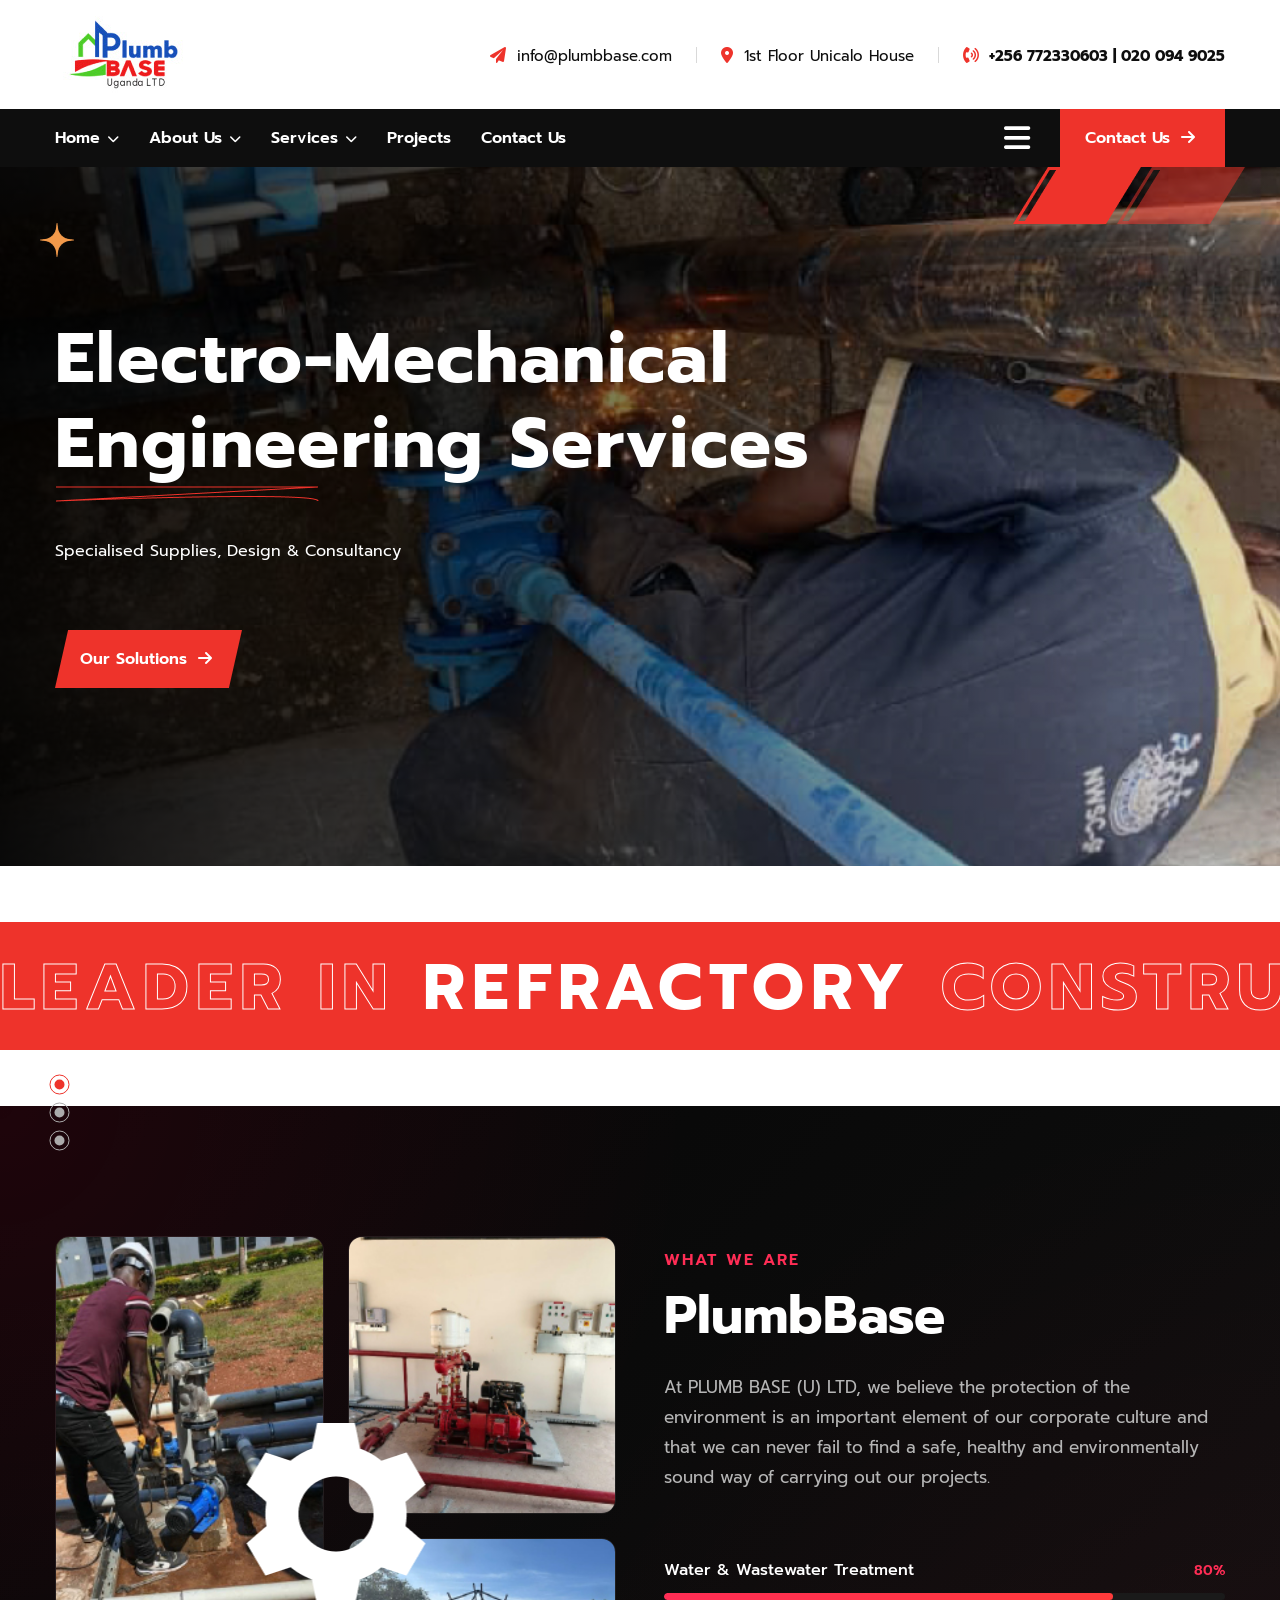
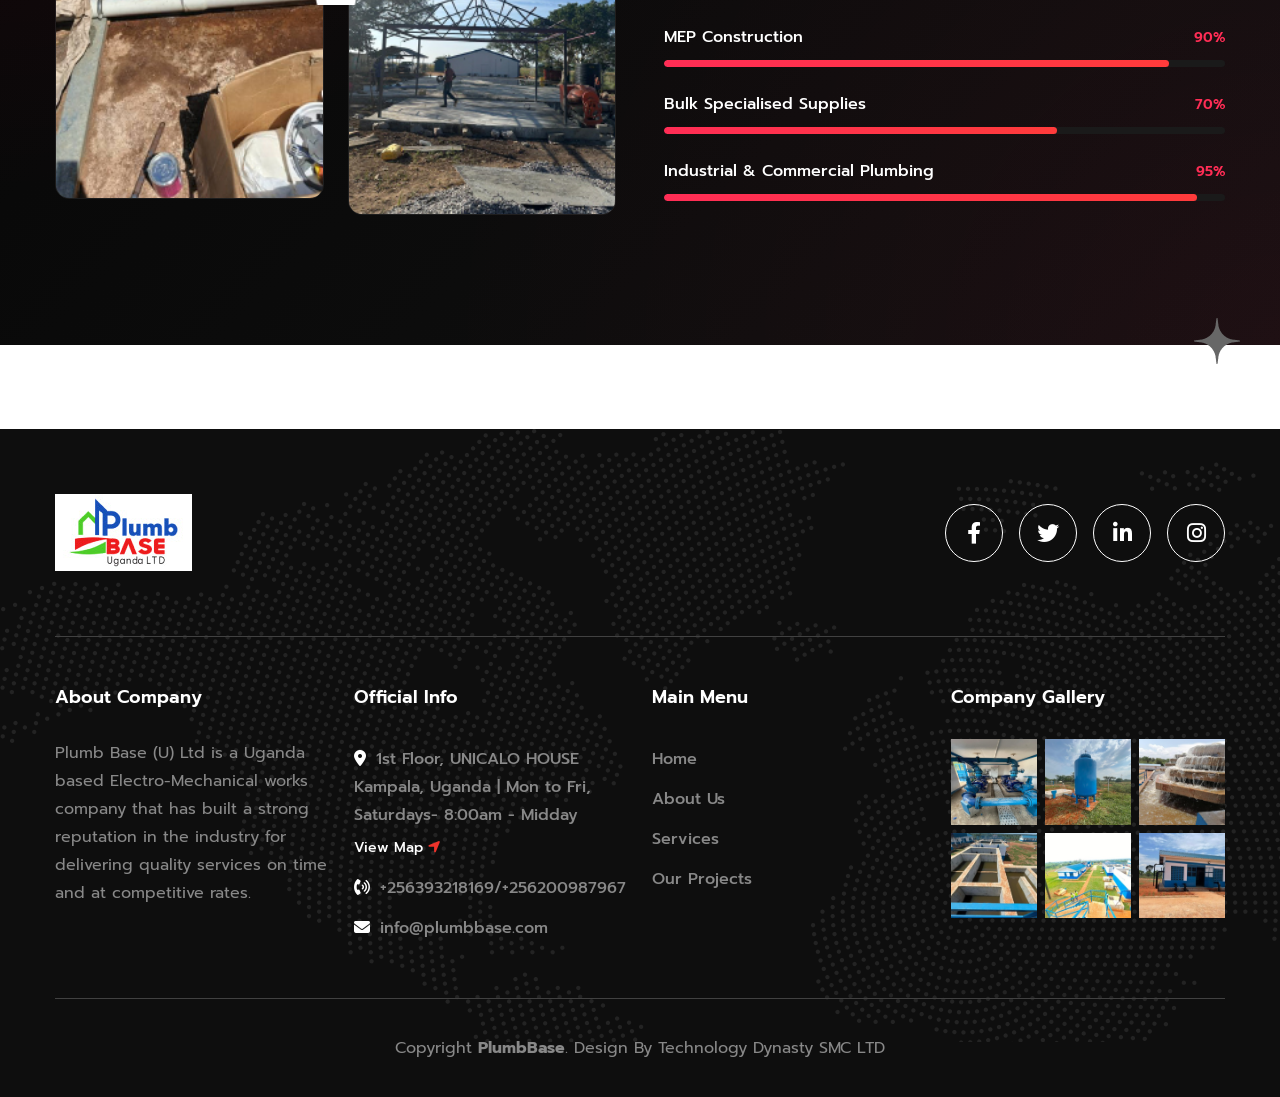
<file: index.html>
<!DOCTYPE html>
<html lang="en">

<head>
    <meta charset="UTF-8">
    <meta http-equiv="X-UA-Compatible" content="IE=edge">
    <meta name="viewport" content="width=device-width, initial-scale=1.0">
    <title>Plumbase Uganda</title>
    <!-- Favicon img -->
    <link rel="shortcut icon" href="assets/images/favicon.jpg">
    <!-- Bootstarp min css -->
    <link rel="stylesheet" href="assets/css/bootstrap.min.css">
    <!-- Themify icons css -->
    <link rel="stylesheet" href="assets/css/themify-icons.css">
    <!-- All min css -->
    <link rel="stylesheet" href="assets/css/all.min.css">
    <!-- Swiper bundle min css -->
    <link rel="stylesheet" href="assets/css/swiper-bundle.min.css">
    <!-- Magnigic popup css -->
    <link rel="stylesheet" href="assets/css/magnific-popup.css">
    <!-- Animate css -->
    <link rel="stylesheet" href="assets/css/animate.css">
    <!-- Nice select css -->
    <link rel="stylesheet" href="assets/css/nice-select.css">
    <!-- Style css -->
    <link rel="stylesheet" href="assets/css/style.css">
</head>

<body>

    <!-- Preloader area start -->
    <div id="loading">
        <div id="loading-center">
            <div id="loading-center-absolute">
                <div class="loading-icon text-center d-flex flex-column align-items-center justify-content-center">
                    <img class="loading-logo" src="assets/images/preloader.jpg" alt="icon">
                </div>
            </div>
        </div>
    </div>
    <!-- Preloader area end -->

    <!-- Header area start here -->
    <header class="header header-one">
        <div class="header-top d-none d-xl-block">
            <div class="container">
                <div class="header-top-wrp">
                    <div class="logo">
                        <a href="index.html" class="logo">
                            <img src="assets/images/logo/logo.jpg" alt="logo">
                        </a>
                    </div>

                    
                    <ul class="info">
                        <li><i class="fa-solid primary-color fa-paper-plane"></i> <a
                                href="#0">info@plumbbase.com</a></li>
                        <li class="bor-left ms-4 ps-4"><i class="fa-solid primary-color fa-location-dot"></i> <a
                                href="#0">1st Floor Unicalo House </a>
                        </li>
                        <li class="bor-left fw-bold ms-4 ps-4"><i class="fa-solid primary-color fa-phone-volume"></i> <a
                                href="">+256 772330603 | 020 094 9025</a>
                        </li>
                    </ul>
                </div>
            </div>
        </div>
        <div class="header-section">
            <div class="container">
                <div class="header-wrapper">
                    <div class="logo d-block d-xl-none">
                        <img src="assets/images/logo/logo-light.svg" alt="logo">
                    </div>
                    <div class="header-bar d-xl-none">
                        <span></span>
                        <span></span>
                        <span></span>
                    </div>
                    <ul class="main-menu">
                        <li>
                            <a href="index.html">Home <i class="fas fa-chevron-down"></i></a>
                        </li>
                        <li>
                            <a href="about.html">About Us <i class="fas fa-chevron-down"></i></a>
                        </li>
                        <li>
                            <a href="services.html">Services <i class="fas fa-chevron-down"></i></a>
                        </li>
                        
                        <li><a href="projects.html">Projects</a></li>

                        <li>
                            <a href="contact.html">Contact Us</a>
                        </li>
                    </ul>
                    <div class="header_one_info d-none d-xl-flex align-items-center">
                        <i id="openButton" class="fa-solid fa-bars"></i>
                        <a href="contact.html" class="btn-one"><span>Contact Us</span> <i
                                class="fa-solid fa-arrow-right"></i></a>
                    </div>
                </div>
            </div>
        </div>
    </header>
    <!-- Header area end here -->


    <main>
        <!-- Banner area start here -->
        <section class="banner-three">
            <div class="slider-info">
                <div class="dot banner-dot d-none d-sm-block theme"></div>
            </div>
            <div class="soft-start scale-animation">
                <img src="assets/images/shape/soft-star.png" alt="">
            </div>
            <div class="soft-start-light scale-animation">
                <img src="assets/images/shape/soft-star-light.png" alt="">
            </div>
            <div class="gaps-theme d-none d-sm-block float-bob-x">
                <img src="assets/images/shape/gaps-primary.png" alt="">
            </div>
            <div class="gaps-light d-none d-sm-block float-bob-x">
                <img src="assets/images/shape/gaps-light.png" alt="">
            </div>
            <div class="swiper banner-slider3">
                <div class="swiper-wrapper">
                    <div class="swiper-slide">
                        <div class="slide-bg" data-background="assets/images/banner/ca.jpg"></div>
                        <div class="container">
                            <div class="content">
                                <h1 data-animation="fadeInUp" data-delay="1s">Electro-Mechanical <br>
                                    Engineering Services
                                    <img src="assets/images/banner/line.png" alt="">
                                </h1>
                                <p data-animation="fadeInUp" data-delay="1.3s">Specialised Supplies, Design & Consultancy <br>
                                    </p>
                                <a href="services.html" class="btn-one mt-65" data-animation="fadeInUp" data-delay="1.8s"><span>Our
                                        Solutions</span> <i class="fa-solid fa-arrow-right"></i></a>
                            </div>
                        </div>
                    </div>
                    <div class="swiper-slide">
                        <div class="slide-bg" data-background="assets/images/banner/cb.jpg"></div>
                        <div class="container">
                            <div class="content">
                                <h1 data-animation="fadeInUp" data-delay="1s">MEP<br>Construction
                                    <img src="assets/images/banner/line.png" alt="">
                                </h1>
                                <p data-animation="fadeInUp" data-delay="1.3s"> <br>
                                    </p>
                                <a href="services.html" class="btn-one mt-65" data-animation="fadeInUp" data-delay="1.8s"><span>Our
                                        Solutions</span> <i class="fa-solid fa-arrow-right"></i></a>
                            </div>
                        </div>
                    </div>
                    <div class="swiper-slide">
                        <div class="slide-bg" data-background="assets/images/banner/cc.jpg"></div>
                        <div class="container">
                            <div class="content">
                                <h1 data-animation="fadeInUp" data-delay="1s">We Provide All <br>
                                    industry Solutions
                                    <img src="assets/images/banner/line.png" alt="">
                                </h1>
                                <p data-animation="fadeInUp" data-delay="1.3s">Formed as a result of industrial
                                    enterprises in any field of activity <br>
                                    (metallurgy, oil production, oil refining, food
                                    industry)</p>
                                <a href="services.html" class="btn-one mt-65" data-animation="fadeInUp" data-delay="1.8s"><span>Our
                                        Solutions</span> <i class="fa-solid fa-arrow-right"></i></a>
                            </div>
                        </div>
                    </div>
                </div>
            </div>
            

        <!-- Banner form lg area start here -->
        <div class="banner-form-lg d-block d-lg-none section-padding pb-0">
            <div class="container">
                <div class="row">
                    <div class="col-lg-5">
                        <div class="item sub-bg">
                            <input type="text" placeholder="Enter Name">
                            <input type="email" placeholder="Enter email address">
                            <select name="subject" id="subject-lg">
                                <option value="0">Subject</option>
                                <option value="1">Road & Highway</option>
                                <option value="2">Architecture</option>
                                <option value="3">Construction</option>
                            </select>
                            <input type="text" placeholder="Phone No">
                            <textarea name="message" id="message-lg" placeholder="Write Message . . ."></textarea>
                        </div>
                        <a href="services.html" class="banner_form_btn bg-image d-block">
                            Get Free Consultation <i class="fa-solid fa-arrow-right"></i>
                        </a>
                    </div>
                </div>
            </div>
        </div>
        <!-- Banner form lg area end here -->
        
        <br><br>
               
       
        <!-- Text slider area start here -->
        <div class="marquee-wrapper text-slider primary-bg">
            <div class="marquee-inner to-left">
                <ul class="marqee-list d-flex">
                    <li class="marquee-item">
                        <span class="stroke-text">Leader in</span>
                        Refractory <span class="stroke-text">Construction
                            &</span>
                        Mechanical <span class="stroke-text">Services</span> Leader in
                        <span class="stroke-text">Refractory</span> Construction
                        &
                        <span class="stroke-text">Mechanical</span> Services <span class="stroke-text">Leader in</span>
                        Refractory <span class="stroke-text">Construction
                            &</span>
                        Mechanical <span class="stroke-text">Services</span> Leader in
                        <span class="stroke-text">Refractory</span> Construction
                        &
                        <span class="stroke-text">Mechanical</span> Services <span class="stroke-text">Leader in</span>
                        Refractory <span class="stroke-text">Construction
                            &</span>
                        Mechanical <span class="stroke-text">Services</span>
                    </li>
                </ul>
            </div>
        </div>
        <!-- Text slider area end here -->

<br><br>

        

        
     
<!-- Experience area start here -->
<section class="experience section-padding position-relative"
    style="background: linear-gradient(135deg, #050505 0%, #0b0b0b 50%, #111111 100%); overflow:hidden;">

    <!-- Background Red Glow -->
    <div class="position-absolute top-0 start-0 w-100 h-100"
        style="background:
        radial-gradient(circle at top left, rgba(255,0,60,0.10), transparent 45%),
        radial-gradient(circle at bottom right, rgba(255,0,60,0.06), transparent 55%);
        z-index:0;">
    </div>

    <div class="container position-relative" style="z-index:2;">

        <div class="row g-5 align-items-center">

            <!-- LEFT IMAGES -->
            <div class="col-lg-6">
                <div class="left-item position-relative">

                    <div class="row g-4">

                        <div class="col-6 wow fadeInLeft">
                            <div class="image glow-img">
                                <img src="assets/images/experience/ca.jpg" alt="image">
                            </div>
                        </div>

                        <div class="col-6">

                            <div class="image mb-4 wow fadeInRight" data-wow-duration="1.5s" data-wow-delay=".5s">
                                <div class="glow-img">
                                    <img src="assets/images/experience/cb.jpg" alt="image">
                                </div>
                            </div>

                            <div class="image wow fadeInRight" data-wow-duration="1.7s" data-wow-delay=".7s">
                                <div class="glow-img">
                                    <img src="assets/images/experience/cc.jpg" alt="image">
                                </div>
                            </div>

                        </div>

                    </div>

                    <!-- Gear -->
                    <div class="gear">
                        <img class="star-rotare" src="assets/images/shape/gear.png" alt="">
                    </div>

                </div>
            </div>

            <!-- RIGHT CONTENT -->
            <div class="col-lg-6">

                <div class="right-item">

                    <div class="section-header">

                        <h5 class="wow fadeInUp"
                            style="color:#ff2d55; letter-spacing:2px; font-weight:600;"
                            data-wow-duration="1.3s" data-wow-delay=".3s">
                            WHAT WE ARE
                        </h5>

                        <h2 class="wow fadeInUp text-white"
                            style="font-size:52px; font-weight:700;"
                            data-wow-duration="1.6s" data-wow-delay=".6s">
                            PlumbBase
                        </h2>

                        <p class="wow fadeInUp"
                            style="color:#b5b5b5; font-size:17px; line-height:30px;"
                            data-wow-duration="1.9s" data-wow-delay=".9s">
                            At PLUMB BASE (U) LTD, we believe the protection of the environment is an
                            important element of our corporate culture and that we can never fail to
                            find a safe, healthy and environmentally sound way of carrying out our projects.
                        </p>

                    </div>

                    <!-- PROGRESS BARS -->
                    <div class="experience-progress-wrapper mt-5">

                        <!-- 1 -->
                        <div class="experience-progress pb-4">
                            <div class="d-flex justify-content-between align-items-center">
                                <h5 class="text-white">Water & Wastewater Treatment</h5>
                                <span style="color:#ff2d55;">80%</span>
                            </div>
                            <div class="progress-bar-bg">
                                <div class="progress-bar-fill" style="width:80%;"></div>
                            </div>
                        </div>

                        <!-- 2 -->
                        <div class="experience-progress pb-4">
                            <div class="d-flex justify-content-between align-items-center">
                                <h5 class="text-white">MEP Construction</h5>
                                <span style="color:#ff2d55;">90%</span>
                            </div>
                            <div class="progress-bar-bg">
                                <div class="progress-bar-fill" style="width:90%;"></div>
                            </div>
                        </div>

                        <!-- 3 -->
                        <div class="experience-progress pb-4">
                            <div class="d-flex justify-content-between align-items-center">
                                <h5 class="text-white">Bulk Specialised Supplies</h5>
                                <span style="color:#ff2d55;">70%</span>
                            </div>
                            <div class="progress-bar-bg">
                                <div class="progress-bar-fill" style="width:70%;"></div>
                            </div>
                        </div>

                        <!-- 4 -->
                        <div class="experience-progress">
                            <div class="d-flex justify-content-between align-items-center">
                                <h5 class="text-white">Industrial & Commercial Plumbing</h5>
                                <span style="color:#ff2d55;">95%</span>
                            </div>
                            <div class="progress-bar-bg">
                                <div class="progress-bar-fill" style="width:95%;"></div>
                            </div>
                        </div>

                    </div>

                </div>

            </div>

        </div>

    </div>
</section>

<style>
/* IMAGE STYLE */
.glow-img {
    position: relative;
    border-radius: 14px;
    overflow: hidden;
    border: 1px solid rgba(255,255,255,0.08);
}

.glow-img img {
    width: 100%;
    transition: 0.4s ease;
}

.glow-img:hover img {
    transform: scale(1.05);
}

.glow-img::after {
    content: "";
    position: absolute;
    inset: 0;
    background: radial-gradient(circle, rgba(255,45,85,0.18), transparent 60%);
    opacity: 0;
    transition: 0.4s;
}

.glow-img:hover::after {
    opacity: 1;
}

/* PROGRESS BAR */
.progress-bar-bg {
    width: 100%;
    height: 7px;
    background: #1a1a1a;
    border-radius: 50px;
    overflow: hidden;
    margin-top: 8px;
}

.progress-bar-fill {
    height: 100%;
    background: linear-gradient(90deg, #ff2d55, #ff3b3b);
    border-radius: 50px;
    transition: width 1.5s ease-in-out;
}

/* OPTIONAL subtle animation feel */
.experience-progress {
    animation: fadeUp 0.8s ease both;
}

@keyframes fadeUp {
    from {
        opacity: 0;
        transform: translateY(15px);
    }
    to {
        opacity: 1;
        transform: translateY(0);
    }
}
</style>


<br>
<br>
<br>
        
        
    </main>

  <!-- Footer area start here -->
    <footer class="footer-one secondary-bg">
        <div class="map">
            <img src="assets/images/footer/map.png" alt="">
        </div>
        <div class="container">
            <div
                class="footer_one_top position-relative d-flex flex-wrap align-items-center justify-content-between pt-65 pb-65">
                <div class="logo">
                    <a href="#0">
                        <img src="assets/images/logo/logo.jpg" alt="logo">
                    </a>
                </div>
                <div class="social-icon mt-sm-0">
                    <a href="#0"><i class="fa-brands fa-facebook-f"></i></a>
                    <a href="#0"><i class="fa-brands fa-twitter"></i></a>
                    <a href="#0"><i class="fa-brands fa-linkedin-in"></i></a>
                    <a href="#0"><i class="fa-brands fa-instagram"></i></a>
                </div>
            </div>
            <div class="bor-top position-relative">
                <div class="row g-4">
                    <div class="col-lg-3 col-md-6 wow fadeInUp" data-wow-duration="1.3s" data-wow-delay=".3s">
                        <div class="item">
                            <div class="title">
                                <h4>About Company</h4>
                            </div>
                            <p>Plumb Base (U) Ltd is a Uganda based Electro-Mechanical works company that 
has built a strong reputation in the industry for delivering quality services on 
time and at competitive rates. </p>
                        </div>
                    </div>
                    <div class="col-lg-3 col-md-6 wow fadeInUp" data-wow-duration="1.5s" data-wow-delay=".4s">
                        <div class="item g-4">
                            <div class="title">
                                <h4>Official info</h4>
                            </div>
                            <ul>
                                <li><a href="#0"><i class="fa-solid fa-location-dot pe-1 text-white"></i>
                                        1st Floor, UNICALO HOUSE Kampala, Uganda | Mon to Fri, Saturdays- 8:00am - Midday
                                    </a>
                                    <a href="contact.html" class="map-popup">View Map <i
                                            class="fa-solid fa-location-arrow"></i></a>
                                </li>
                                <li><a href="tel:+4065550120"><i class="fa-solid fa-phone-volume pe-1 text-white"></i>
                                        +256393218169/+256200987967
                                    </a></li>
                                <li><a href="mailto:info@plumbbase.com"><i class="fa-solid fa-envelope pe-1 text-white"></i>
                                        info@plumbbase.com</a>
                                </li>
                            </ul>
                        </div>
                    </div>
                    <div class="col-lg-3 col-md-6 wow fadeInUp" data-wow-duration="1.7s" data-wow-delay=".5s">
                        <div class="item">
                            <div class="title">
                                <h4>main menu</h4>
                            </div>
                            <div class="row g-2">
                                <div class="col-6">
                                    <ul>
                                        <li><a href="index.html">Home</a></li>
                                        <li><a href="about.html">About Us</a></li>
                                        <li><a href="services.html">Services</a></li>
                                        <li><a href="projects.html">Our Projects</a></li>
                                    </ul>
                                </div>
                            </div>
                        </div>
                    </div>
                    <div class="col-lg-3 col-md-6 wow fadeInUp" data-wow-duration="1.9s" data-wow-delay=".6s">
                        <div class="item gallery">
                            <div class="title">
                                <h4>Company Gallery</h4>
                            </div>
                            <div class="row g-2">
                                <div class="col-4">
                                    <a href="assets/images/footer/gallery1.png" class="footer-popup image d-block">
                                        <img src="assets/images/footer/gallery1.png" alt="image">
                                        <div class="icon">
                                            <i class="fa-solid fa-plus"></i>
                                        </div>
                                    </a>
                                </div>
                                <div class="col-4">
                                    <a href="assets/images/footer/gallery2.png" class="footer-popup image d-block">
                                        <img src="assets/images/footer/gallery2.png" alt="image">
                                        <div class="icon">
                                            <i class="fa-solid fa-plus"></i>
                                        </div>
                                    </a>
                                </div>
                                <div class="col-4">
                                    <a href="assets/images/footer/gallery3.png" class="footer-popup image d-block">
                                        <img src="assets/images/footer/gallery3.png" alt="image">
                                        <div class="icon">
                                            <i class="fa-solid fa-plus"></i>
                                        </div>
                                    </a>
                                </div>
                                <div class="col-4">
                                    <a href="assets/images/footer/gallery4.png" class="footer-popup image d-block">
                                        <img src="assets/images/footer/gallery4.png" alt="image">
                                        <div class="icon">
                                            <i class="fa-solid fa-plus"></i>
                                        </div>
                                    </a>
                                </div>
                                <div class="col-4">
                                    <a href="assets/images/footer/gallery5.png" class="footer-popup image d-block">
                                        <img src="assets/images/footer/gallery5.png" alt="image">
                                        <div class="icon">
                                            <i class="fa-solid fa-plus"></i>
                                        </div>
                                    </a>
                                </div>
                                <div class="col-4">
                                    <a href="assets/images/footer/gallery6.png" class="footer-popup image d-block">
                                        <img src="assets/images/footer/gallery6.png" alt="image">
                                        <div class="icon">
                                            <i class="fa-solid fa-plus"></i>
                                        </div>
                                    </a>
                                </div>
                            </div>
                        </div>
                    </div>
                </div>
            </div>
            <div class="copyright">
                <p>Copyright <strong>PlumbBase</strong>. Design By <a href="#0">Technology Dynasty SMC LTD</a></p>
            </div>
        </div>
    </footer>
    <!-- Footer area end here -->

    <!-- Back to top area start here -->
    <div class="scroll-up">
        <svg class="scroll-circle svg-content" width="100%" height="100%" viewBox="-1 -1 102 102">
            <path d="M50,1 a49,49 0 0,1 0,98 a49,49 0 0,1 0,-98" />
        </svg>
    </div>
    <!-- Back to top area end here -->


    <!-- Jquery 3 6 0 Min Js -->
    <script src="assets/js/jquery-3.6.0.min.js"></script>
    <!-- Bootstrap min Js -->
    <script src="assets/js/bootstrap.min.js"></script>
    <!-- Swiper bundle min Js -->
    <script src="assets/js/swiper-bundle.min.js"></script>
    <!-- Counterup min Js -->
    <script src="assets/js/jquery.counterup.min.js"></script>
    <!-- Wow min Js -->
    <script src="assets/js/wow.min.js"></script>
    <!-- Magnific popup min Js -->
    <script src="assets/js/magnific-popup.min.js"></script>
    <!-- Nice select min Js -->
    <script src="assets/js/nice-select.min.js"></script>
    <!-- Isotope pkgd min Js -->
    <script src="assets/js/isotope.pkgd.min.js"></script>
    <!-- Waypoints Js -->
    <script src="assets/js/jquery.waypoints.js"></script>
    <!-- Script Js -->
    <script src="assets/js/script.js"></script>
</body>

</html>
</file>
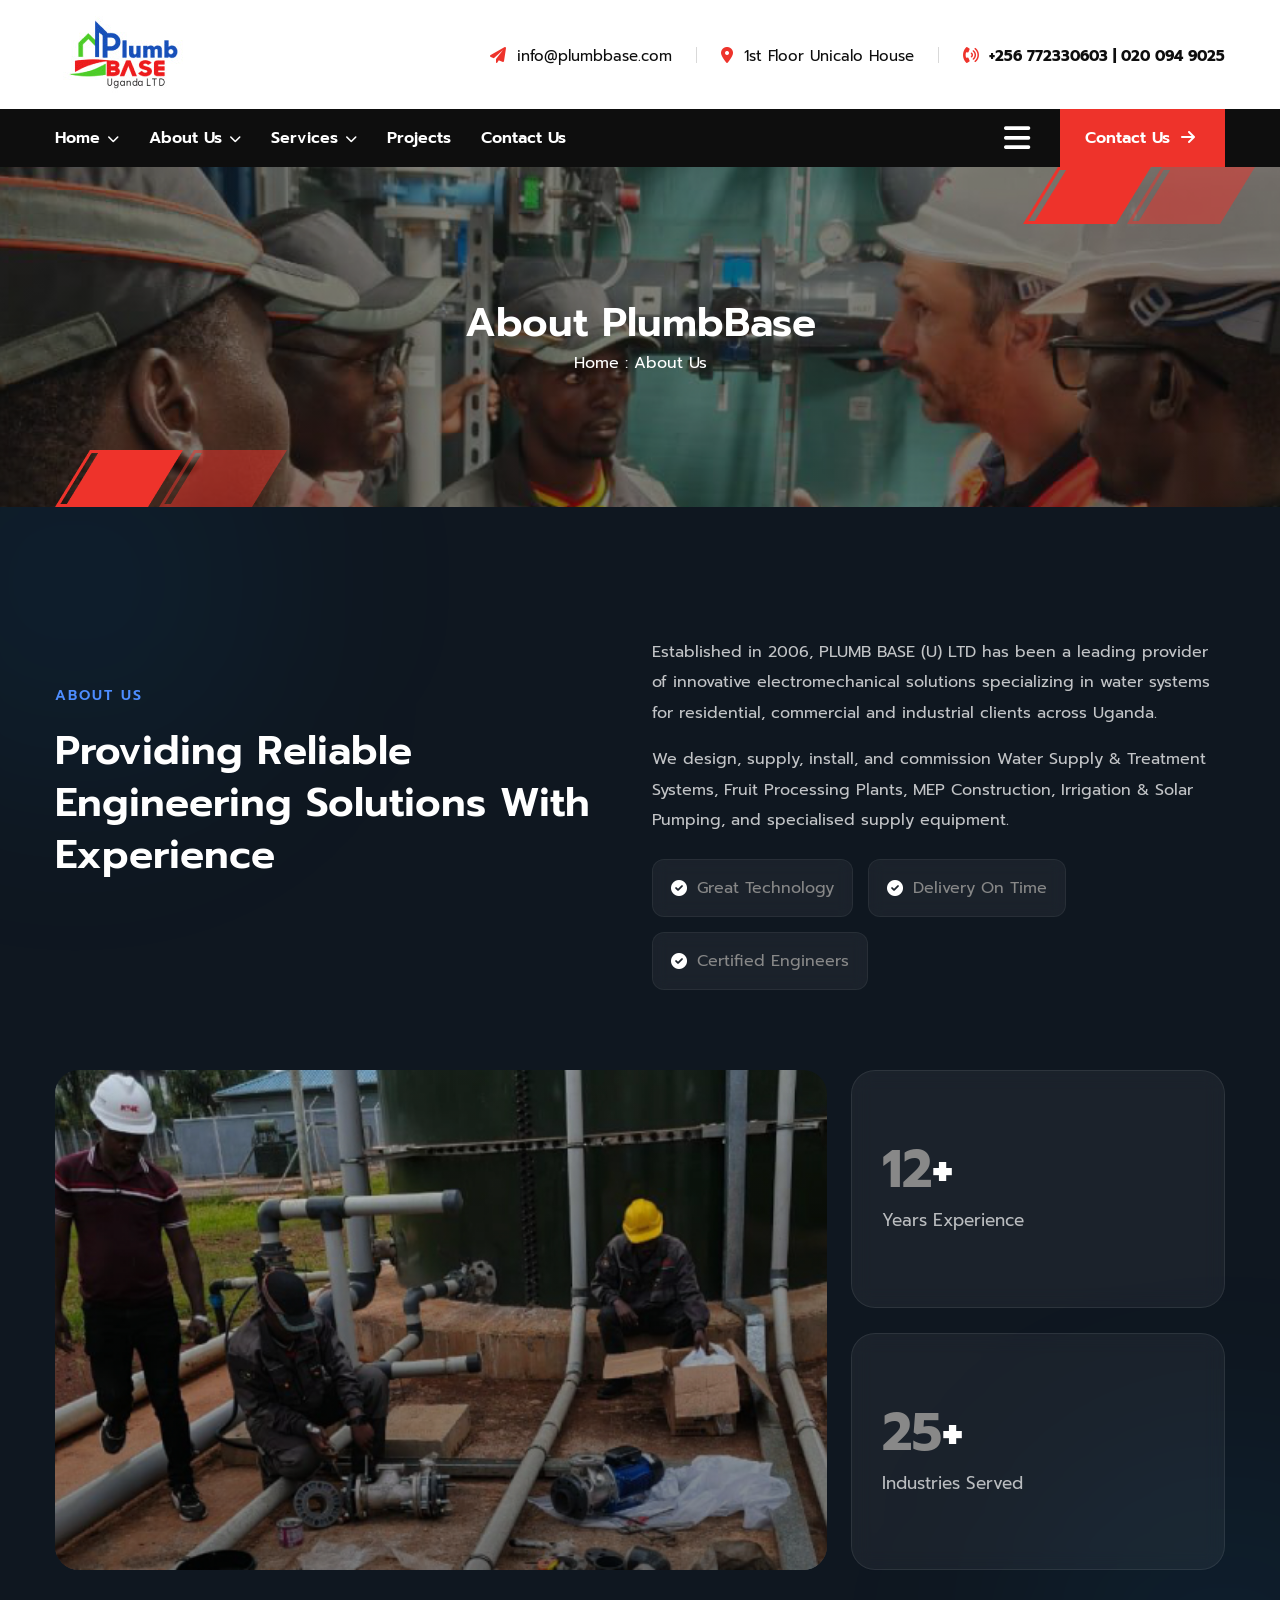
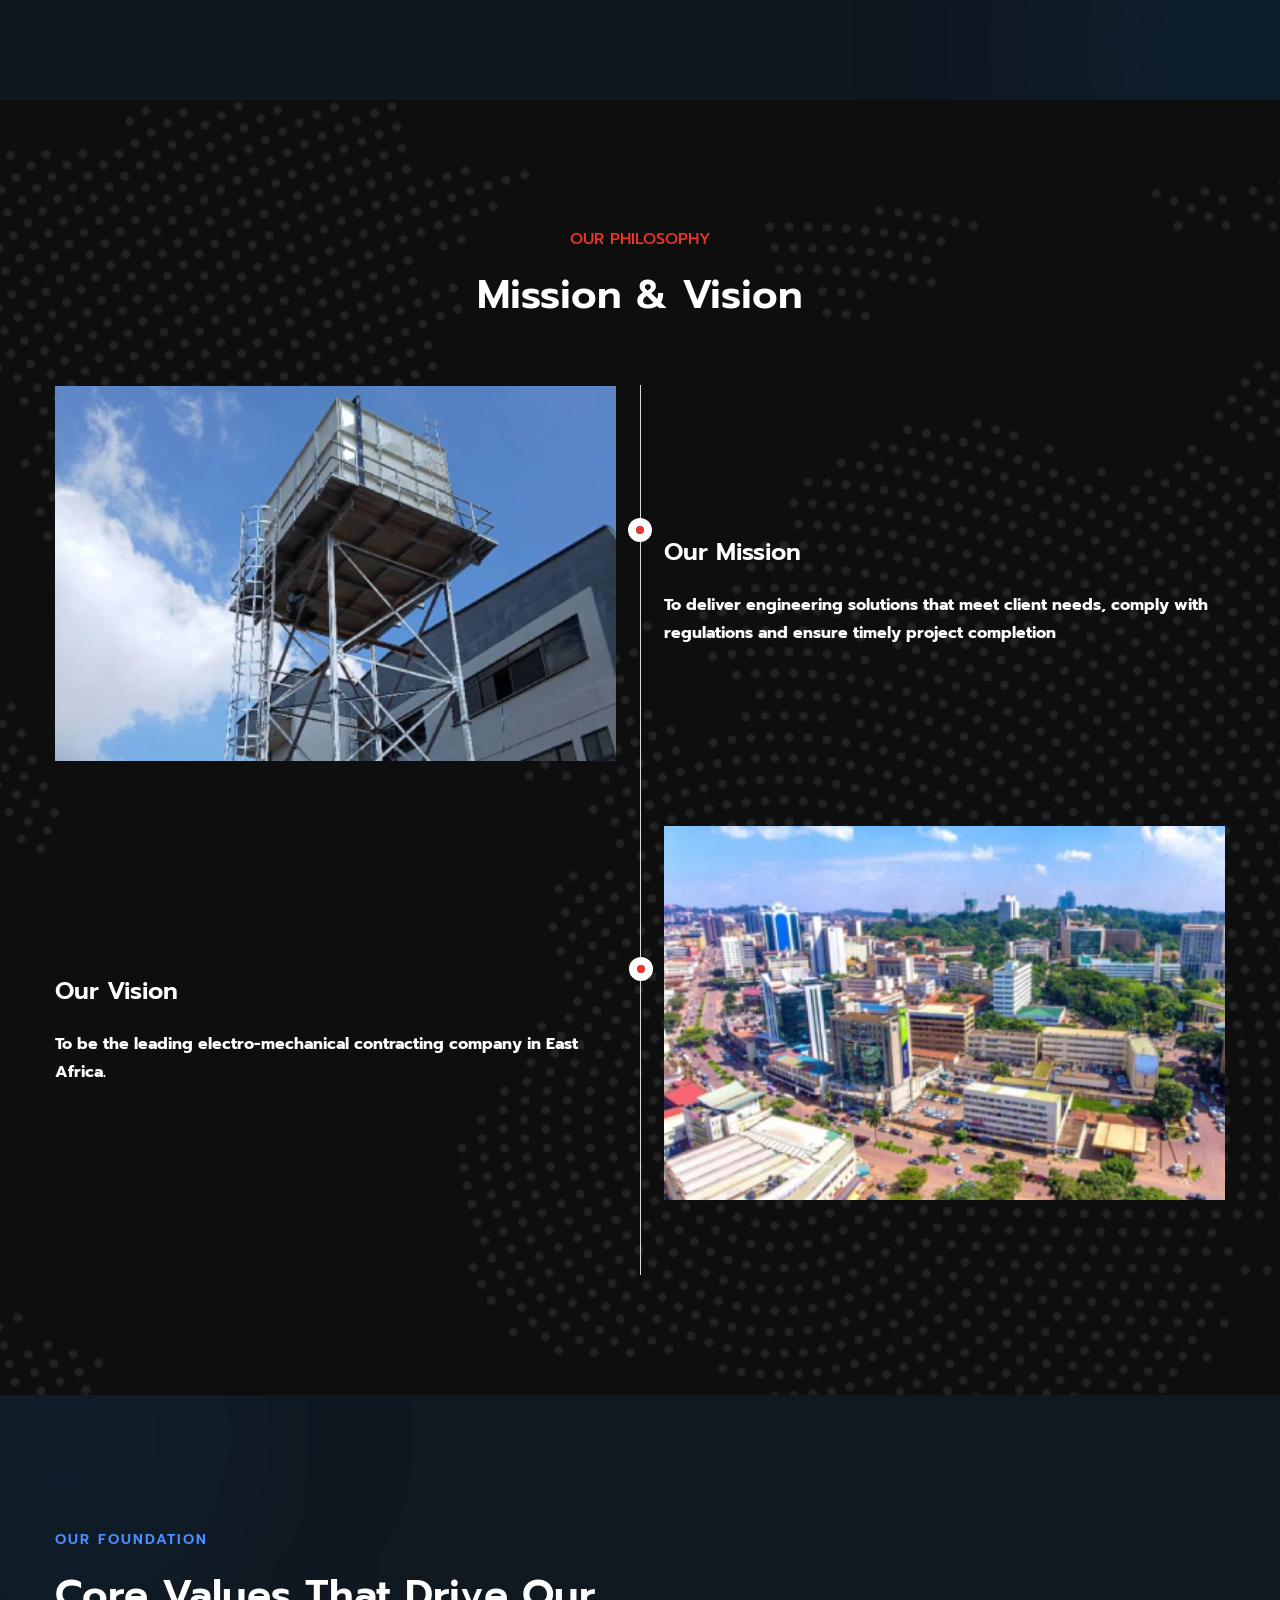
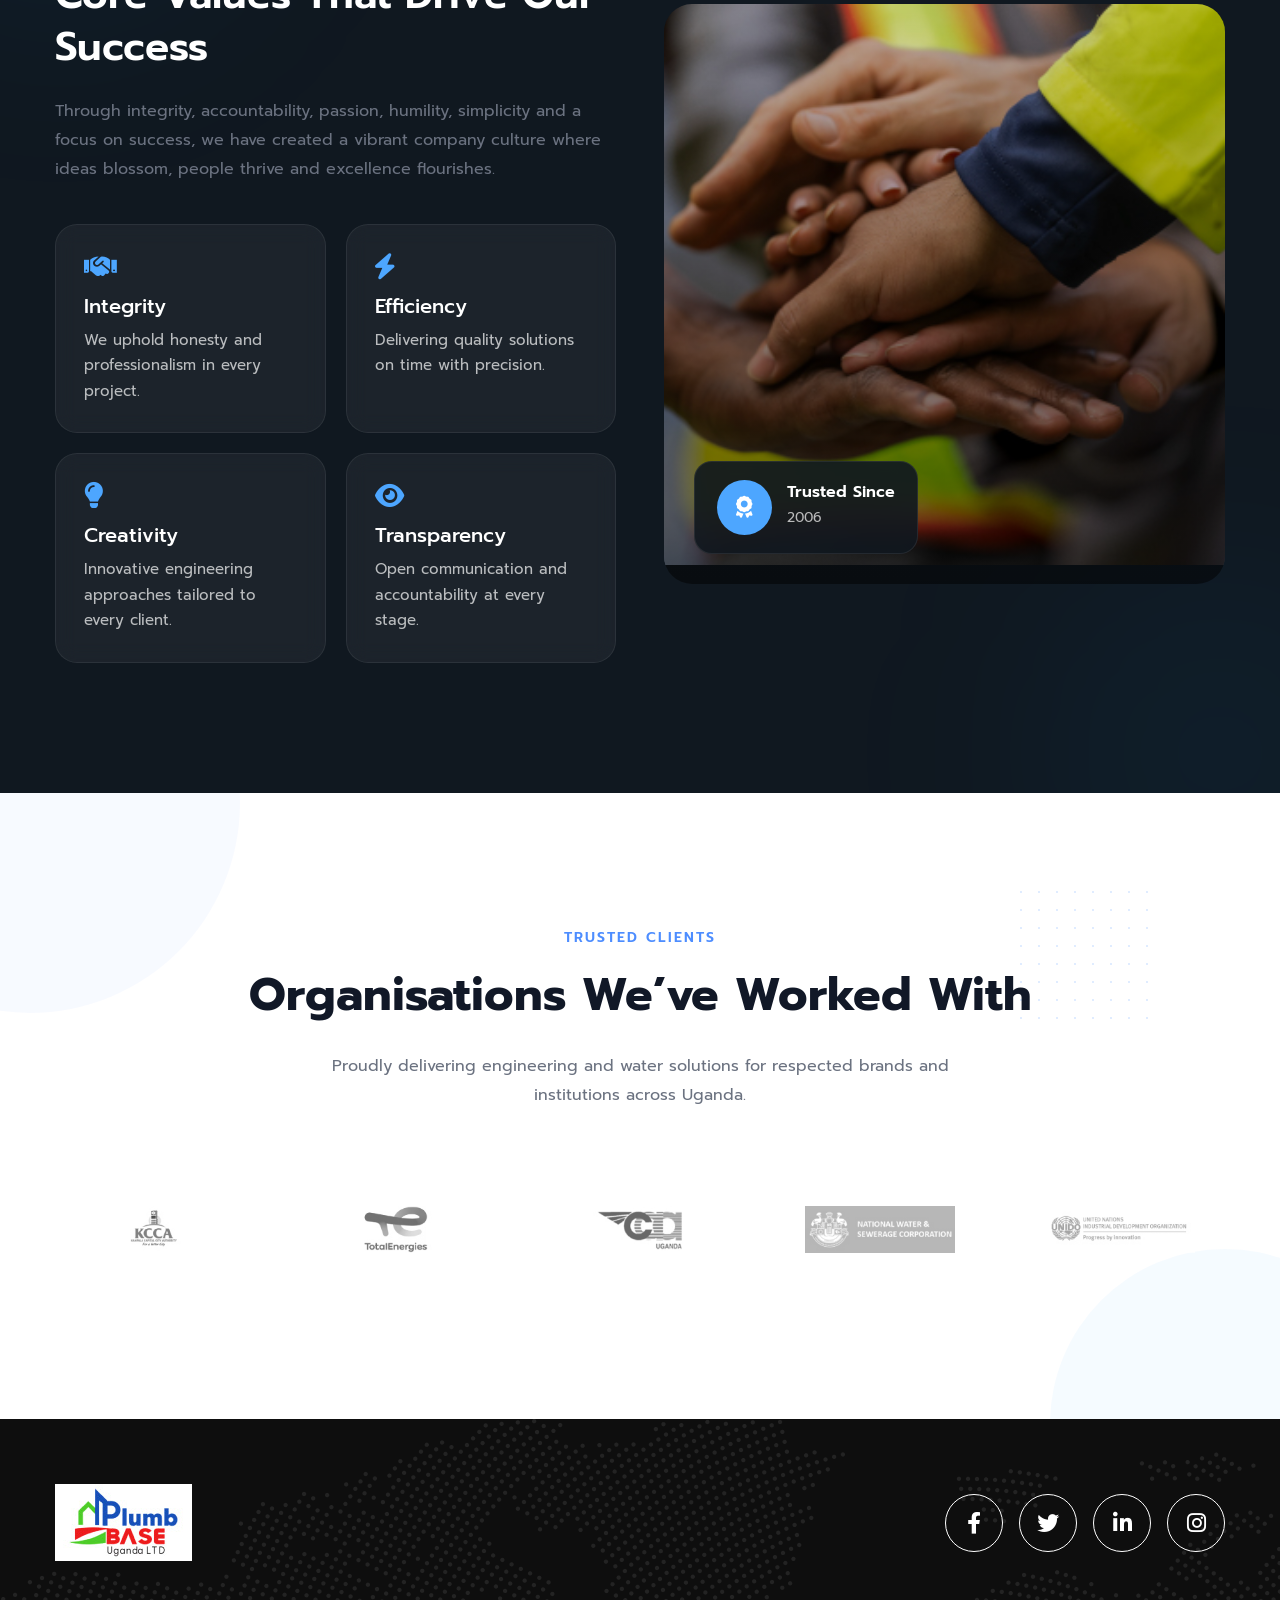
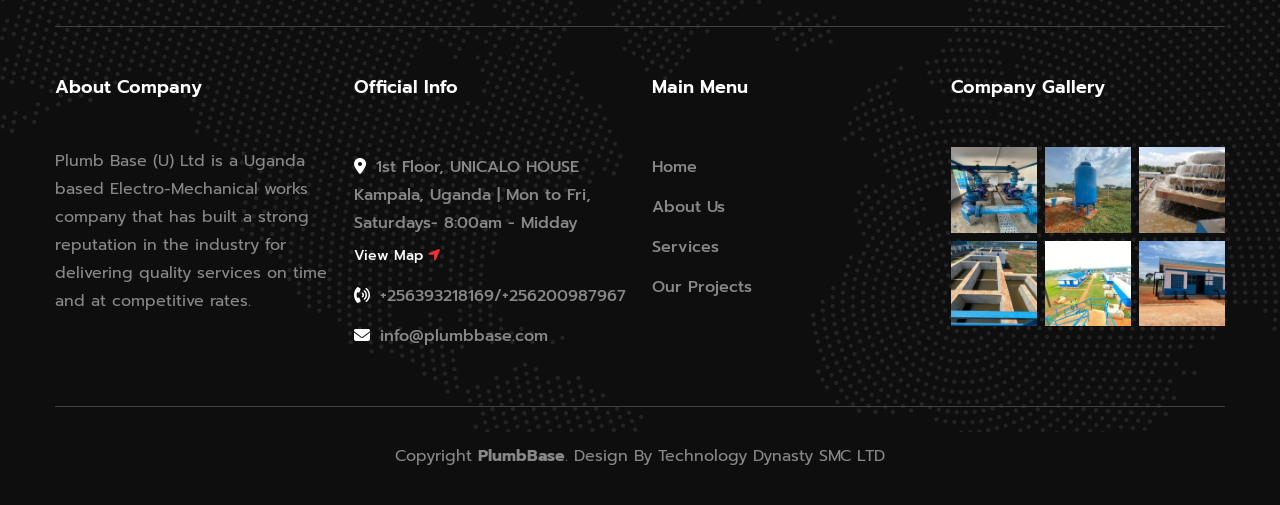
<file: about.html>
<!DOCTYPE html>
<html lang="en">

<head>
    <meta charset="UTF-8">
    <meta http-equiv="X-UA-Compatible" content="IE=edge">
    <meta name="viewport" content="width=device-width, initial-scale=1.0">
    <title>Plumbase Uganda</title>
    <!-- Favicon img -->
    <link rel="shortcut icon" href="assets/images/favicon.jpg">
    <!-- Bootstarp min css -->
    <link rel="stylesheet" href="assets/css/bootstrap.min.css">
    <!-- Themify icons css -->
    <link rel="stylesheet" href="assets/css/themify-icons.css">
    <!-- All min css -->
    <link rel="stylesheet" href="assets/css/all.min.css">
    <!-- Swiper bundle min css -->
    <link rel="stylesheet" href="assets/css/swiper-bundle.min.css">
    <!-- Magnigic popup css -->
    <link rel="stylesheet" href="assets/css/magnific-popup.css">
    <!-- Animate css -->
    <link rel="stylesheet" href="assets/css/animate.css">
    <!-- Nice select css -->
    <link rel="stylesheet" href="assets/css/nice-select.css">
    <!-- Style css -->
    <link rel="stylesheet" href="assets/css/style.css">
</head>

<body>

    <!-- Preloader area start -->
    <div id="loading">
        <div id="loading-center">
            <div id="loading-center-absolute">
                <div class="loading-icon text-center d-flex flex-column align-items-center justify-content-center">
                    <img class="loading-logo" src="assets/images/preloader.jpg" alt="icon">
                </div>
            </div>
        </div>
    </div>
    <!-- Preloader area end -->

    <!-- Header area start here -->
    <header class="header header-one">
        <div class="header-top d-none d-xl-block">
            <div class="container">
                <div class="header-top-wrp">
                    <div class="logo">
                        <a href="index.html" class="logo">
                            <img src="assets/images/logo/logo.jpg" alt="logo">
                        </a>
                    </div>

                    
                    <ul class="info">
                        <li><i class="fa-solid primary-color fa-paper-plane"></i> <a
                                href="mailto:info@plumbbase.com">info@plumbbase.com</a></li>
                        <li class="bor-left ms-4 ps-4"><i class="fa-solid primary-color fa-location-dot"></i> <a
                                href="#0">1st Floor Unicalo House </a>
                        </li>
                        <li class="bor-left fw-bold ms-4 ps-4"><i class="fa-solid primary-color fa-phone-volume"></i> <a
                                href="">+256 772330603 | 020 094 9025</a>
                        </li>
                    </ul>
                </div>
            </div>
        </div>
        <div class="header-section">
            <div class="container">
                <div class="header-wrapper">
                    <div class="logo d-block d-xl-none">
                        <img src="assets/images/logo/logo-light.svg" alt="logo">
                    </div>
                    <div class="header-bar d-xl-none">
                        <span></span>
                        <span></span>
                        <span></span>
                    </div>
                    <ul class="main-menu">
                        <li>
                            <a href="index.html">Home <i class="fas fa-chevron-down"></i></a>
                        </li>
                        <li>
                            <a href="about.html">About Us <i class="fas fa-chevron-down"></i></a>
                        </li>
                        <li>
                            <a href="services.html">Services <i class="fas fa-chevron-down"></i></a>
                        </li>
                        
                        <li><a href="projects.html">Projects</a></li>

                        <li>
                            <a href="contact.html">Contact Us</a>
                        </li>
                    </ul>
                    <div class="header_one_info d-none d-xl-flex align-items-center">
                        <i id="openButton" class="fa-solid fa-bars"></i>
                        <a href="contact.html" class="btn-one"><span>Contact Us</span> <i
                                class="fa-solid fa-arrow-right"></i></a>
                    </div>
                </div>
            </div>
        </div>
    </header>
    <!-- Header area end here -->

    <main>
        <!-- Page banner area start here -->
        <section class="page-banner bg-image section-padding">
            <div class="gaps-right d-none d-sm-block float-bob-x">
                <img src="assets/images/shape/gaps-primary.png" alt="">
            </div>
            <div class="gaps-left d-none d-sm-block float-bob-x">
                <img src="assets/images/shape/gaps-primary.png" alt="">
            </div>
            <div class="container">
                <h2 class="wow fadeInUp" data-wow-duration="1.3s" data-wow-delay=".3s">About PlumbBase</h2>
                <div class="breadcrumb-list wow fadeInUp" data-wow-duration="1.6s" data-wow-delay=".6s">
                    <a href="index.html">Home :</a>
                    <span>About Us</span>
                </div>
            </div>
        </section>
        <!-- Page banner area end here -->

       



<!-- Experience / About Section Start -->
<section class="experience-modern section-padding position-relative overflow-hidden">

    <!-- Background Shapes -->
    <div class="bg-blur bg-blur1"></div>
    <div class="bg-blur bg-blur2"></div>

    <div class="container">

        <!-- TOP CONTENT -->
        <div class="row align-items-center gy-5 mb-80">

            <!-- LEFT -->
            <div class="col-lg-6">
                <div class="section-header">

                    <span class="sub-title wow fadeInUp" data-wow-duration="1s">
                        ABOUT US
                    </span>

                  <h2 class="text-white"
    data-wow-duration="1.2s"
    data-wow-delay=".2s">
    Providing Reliable Engineering Solutions With Experience
</h2>

                </div>
            </div>

            <!-- RIGHT -->
            <div class="col-lg-6">
                <div class="about-content wow fadeInUp"
                    data-wow-duration="1.4s"
                    data-wow-delay=".4s">

                    <p>
                        Established in 2006, PLUMB BASE (U) LTD has been a leading provider
                        of innovative electromechanical solutions specializing in water
                        systems for residential, commercial and industrial clients across Uganda.
                    </p>

                    <p class="mt-3">
                        We design, supply, install, and commission Water Supply & Treatment Systems,
                        Fruit Processing Plants, MEP Construction, Irrigation & Solar Pumping,
                        and specialised supply equipment.
                    </p>

                    <div class="features-list mt-4">
                        <div class="feature-item">
                            <i class="fa-solid fa-circle-check"></i>
                            <span>Great Technology</span>
                        </div>

                        <div class="feature-item">
                            <i class="fa-solid fa-circle-check"></i>
                            <span>Delivery On Time</span>
                        </div>

                        <div class="feature-item">
                            <i class="fa-solid fa-circle-check"></i>
                            <span>Certified Engineers</span>
                        </div>
                    </div>

                </div>
            </div>

        </div>

        <!-- IMAGE + STATS -->
        <div class="row g-4 align-items-stretch">

            <!-- IMAGE -->
            <div class="col-lg-8 wow fadeInUp" data-wow-duration="1.5s">

                <div class="experience-image">

                    <img src="assets/images/experience/3.jpg" alt="Experience Image">

                    <div class="image-overlay"></div>

                </div>

            </div>

            <!-- STATS -->
            <div class="col-lg-4 wow fadeInUp"
                data-wow-duration="1.5s"
                data-wow-delay=".2s">

                <div class="stats-wrapper">

                    <div class="stat-card">
                        <h2><span class="count">25</span>+</h2>
                        <p>Years Experience</p>
                    </div>

                    <div class="stat-card">
                        <h2><span class="count">50</span>+</h2>
                        <p>Industries Served</p>
                    </div>

                </div>

            </div>

        </div>

    </div>

</section>
<!-- Experience / About Section End -->


<style>
/* =========================
   MODERN EXPERIENCE SECTION
========================= */

.experience-modern {
    background: #0f1720;
    position: relative;
    z-index: 1;
}

/* Background Blur */
.bg-blur {
    position: absolute;
    width: 350px;
    height: 350px;
    border-radius: 50%;
    background: rgba(0, 153, 255, 0.08);
    filter: blur(120px);
    z-index: -1;
}

.bg-blur1 {
    top: -100px;
    left: -100px;
}

.bg-blur2 {
    bottom: -120px;
    right: -120px;
}

/* Titles */
.sub-title {
    display: inline-block;
    color: #ffffff;
    font-size: 14px;
    font-weight: 600;
    letter-spacing: 2px;
    margin-bottom: 15px;
    text-transform: uppercase;
}

.title {
    color: #ffffff;
    font-size: 48px;
    line-height: 1.2;
    font-weight: 700;
}

.about-content p {
    color: rgba(255,255,255,0.75);
    line-height: 1.9;
    font-size: 16px;
}

/* Features */
.features-list {
    display: flex;
    flex-wrap: wrap;
    gap: 15px;
}

.feature-item {
    display: flex;
    align-items: center;
    gap: 10px;
    background: rgba(255,255,255,0.05);
    border: 1px solid rgba(255,255,255,0.06);
    padding: 14px 18px;
    border-radius: 12px;
    color: #fff;
    backdrop-filter: blur(8px);
}

.feature-item i {
    color: #ffffff;
}

/* Image */
.experience-image {
    position: relative;
    overflow: hidden;
    border-radius: 24px;
    height: 100%;
}

.experience-image img {
    width: 100%;
    height: 100%;
    object-fit: cover;
    min-height: 500px;
}

.image-overlay {
    position: absolute;
    inset: 0;
    background: linear-gradient(
        to top,
        rgba(0,0,0,0.45),
        rgba(0,0,0,0.05)
    );
}

/* Stats */
.stats-wrapper {
    height: 100%;
    display: flex;
    flex-direction: column;
    gap: 25px;
}

.stat-card {
    flex: 1;
    background: rgba(255,255,255,0.05);
    border: 1px solid rgba(255,255,255,0.08);
    border-radius: 24px;
    padding: 40px 30px;
    display: flex;
    flex-direction: column;
    justify-content: center;
    backdrop-filter: blur(10px);
    transition: 0.4s ease;
}

.stat-card:hover {
    transform: translateY(-5px);
    border-color: rgba(255, 255, 255, 0.35);
}

.stat-card h2 {
    color: #ffffff;
    font-size: 52px;
    font-weight: 700;
    margin-bottom: 10px;
}

.stat-card p {
    color: rgba(255,255,255,0.7);
    font-size: 17px;
    margin: 0;
}

/* Spacing */
.mb-80 {
    margin-bottom: 80px;
}

/* Responsive */
@media (max-width: 991px) {

    .title {
        font-size: 36px;
    }

    .experience-image img {
        min-height: 350px;
    }

    .stats-wrapper {
        margin-top: 10px;
    }
}

@media (max-width: 576px) {

    .title {
        font-size: 30px;
    }

    .feature-item {
        width: 100%;
    }

    .stat-card {
        padding: 30px 20px;
    }
}
</style>







        <!-- Our story area start here -->
        <section class="story section-padding secondary-bg">
            <div class="map">
                <img src="assets/images/story/map.png" alt="">
            </div>
            <div class="container">
                <div class="section-header text-center position-relative">
                    <h5 class="wow fadeInUp" data-wow-duration="1.3s" data-wow-delay=".3s">Our Philosophy</h5>
                    <h2 class="wow fadeInUp text-white" data-wow-duration="1.6s" data-wow-delay=".6s">Mission & Vision
                    </h2>
                </div>
                <div class="wrp">
                    <div class="line d-none d-lg-block"></div>
                    <div class="main-item pb-65">
                        <div class="row g-5 align-items-center">
                            <div class="col-lg-6">
                                <div class="image">
                                    <img src="assets/images/story/1.jpg" alt="image">
                                </div>
                            </div>
                            <div class="col-lg-6">
                                <div class="item">
                                    <div class="title">
                                        <span class="primary-color pb-2"></span>
                                        <h3 class="text-white text-capitalize">Our Mission</h3>
                                        <p class="text-white pt-4">To deliver engineering solutions that meet client needs, comply
with regulations and ensure timely project completion
</p>
                                    </div>
                                </div>
                            </div>
                        </div>
                    </div>
                    <div class="main-item pb-65">
                        <div class="row g-5 align-items-center">
                            <div class="col-lg-6">
                                <div class="item">
                                    <div class="title">
                                        <span class="primary-color left-span pb-2"></span>
                                        <h3 class="text-white text-capitalize">Our Vision</h3>
                                        <p class="text-white pt-4">To be the leading electro-mechanical contracting company in
East Africa. </p>
                                    </div>
                                </div>
                            </div>
                            <div class="col-lg-6">
                                <div class="image">
                                    <img src="assets/images/story/2.jpg" alt="image">
                                </div>
                            </div>
                        </div>
                    </div>
                    
                </div>
            </div>
        </section>
        <!-- Our story area end here -->

        




<!-- Core Values Section Start -->
<section class="core-values-section section-padding">

    <!-- Background Glow -->
    <div class="values-blur values-blur1"></div>
    <div class="values-blur values-blur2"></div>

    <div class="container">

        <div class="core-values-wrapper wow fadeInUp"
            data-wow-duration="1.4s"
            data-wow-delay=".3s">

            <div class="row align-items-center g-5">

                <!-- LEFT CONTENT -->
                <div class="col-lg-6">

                    <div class="section-header mb-40">

                        <span class="sub-title">
                            OUR FOUNDATION
                        </span>


<h2 class="text-white"
    data-wow-duration="1.2s"
    data-wow-delay=".2s">
    Core Values That Drive Our Success
</h2>

                        <p class="section-text mt-4">
                            Through integrity, accountability, passion,
                            humility, simplicity and a focus on success,
                            we have created a vibrant company culture where
                            ideas blossom, people thrive and excellence flourishes.
                        </p>

                    </div>

                    <!-- VALUES GRID -->
                    <div class="values-grid">

                        <div class="value-card">
                            <i class="fa-solid fa-handshake"></i>
                            <h5>Integrity</h5>
                            <p>We uphold honesty and professionalism in every project.</p>
                        </div>

                        <div class="value-card">
                            <i class="fa-solid fa-bolt"></i>
                            <h5>Efficiency</h5>
                            <p>Delivering quality solutions on time with precision.</p>
                        </div>

                        <div class="value-card">
                            <i class="fa-solid fa-lightbulb"></i>
                            <h5>Creativity</h5>
                            <p>Innovative engineering approaches tailored to every client.</p>
                        </div>

                        <div class="value-card">
                            <i class="fa-solid fa-eye"></i>
                            <h5>Transparency</h5>
                            <p>Open communication and accountability at every stage.</p>
                        </div>

                    </div>

                </div>

                <!-- RIGHT IMAGE -->
                <div class="col-lg-6">

                    <div class="values-image">

                        <img src="assets/images/testimonial/1.jpg" alt="Core Values">

                        <div class="image-overlay"></div>

                        <div class="floating-badge">
                            <i class="fa-solid fa-award"></i>
                            <div>
                                <h4>Trusted Since</h4>
                                <span>2006</span>
                            </div>
                        </div>

                    </div>

                </div>

            </div>

        </div>

    </div>

</section>
<!-- Core Values Section End -->


<style>
/* =========================
   CORE VALUES SECTION
========================= */

.core-values-section {
    position: relative;
    background: #101820;
    overflow: hidden;
}

/* Background Glow */
.values-blur {
    position: absolute;
    width: 320px;
    height: 320px;
    border-radius: 50%;
    background: rgba(0, 153, 255, 0.07);
    filter: blur(120px);
    z-index: 0;
}

.values-blur1 {
    top: -120px;
    left: -100px;
}

.values-blur2 {
    bottom: -120px;
    right: -100px;
}

.core-values-wrapper {
    position: relative;
    z-index: 2;
}

/* Headings */
.sub-title {
    display: inline-block;
    color: #4da6ff;
    font-size: 14px;
    font-weight: 600;
    letter-spacing: 2px;
    margin-bottom: 15px;
    text-transform: uppercase;
}

.title {
    color: #ffffff;
    font-size: 46px;
    line-height: 1.2;
    font-weight: 700;
}

.section-text {
    color: rgba(255,255,255,0.75);
    line-height: 1.9;
    font-size: 16px;
}

/* Values Grid */
.values-grid {
    display: grid;
    grid-template-columns: repeat(2, 1fr);
    gap: 20px;
    margin-top: 40px;
}

.value-card {
    background: rgba(255,255,255,0.05);
    border: 1px solid rgba(255,255,255,0.07);
    padding: 28px;
    border-radius: 22px;
    backdrop-filter: blur(10px);
    transition: all 0.4s ease;
}

.value-card:hover {
    transform: translateY(-6px);
    border-color: rgba(77,166,255,0.3);
}

.value-card i {
    font-size: 26px;
    color: #4da6ff;
    margin-bottom: 18px;
}

.value-card h5 {
    color: #ffffff;
    font-size: 20px;
    margin-bottom: 12px;
}

.value-card p {
    color: rgba(255,255,255,0.7);
    line-height: 1.7;
    margin: 0;
    font-size: 15px;
}

/* Image */
.values-image {
    position: relative;
    overflow: hidden;
    border-radius: 28px;
    height: 100%;
    min-height: 580px;
}

.values-image img {
    width: 100%;
    height: 100%;
    object-fit: cover;
}

.image-overlay {
    position: absolute;
    inset: 0;
    background: linear-gradient(
        to top,
        rgba(0,0,0,0.5),
        rgba(0,0,0,0.1)
    );
}

/* Floating Badge */
.floating-badge {
    position: absolute;
    bottom: 30px;
    left: 30px;
    display: flex;
    align-items: center;
    gap: 15px;
    background: rgba(16,24,32,0.9);
    padding: 18px 22px;
    border-radius: 18px;
    backdrop-filter: blur(12px);
    border: 1px solid rgba(255,255,255,0.08);
}

.floating-badge i {
    width: 55px;
    height: 55px;
    border-radius: 50%;
    background: #4da6ff;
    color: #fff;
    display: flex;
    align-items: center;
    justify-content: center;
    font-size: 22px;
}

.floating-badge h4 {
    color: #ffffff;
    margin: 0;
    font-size: 16px;
}

.floating-badge span {
    color: rgba(255,255,255,0.7);
    font-size: 14px;
}

/* Spacing */
.mb-40 {
    margin-bottom: 40px;
}

/* Responsive */
@media (max-width: 991px) {

    .title {
        font-size: 36px;
    }

    .values-image {
        min-height: 420px;
    }
}

@media (max-width: 767px) {

    .values-grid {
        grid-template-columns: 1fr;
    }

    .title {
        font-size: 30px;
    }

    .floating-badge {
        left: 20px;
        right: 20px;
        bottom: 20px;
    }
}
</style>





        






<!-- Brand / Clients Section Start -->
<section class="brand-modern section-padding position-relative overflow-hidden">

    <!-- Abstract Background Shapes -->
    <div class="brand-shape shape-one"></div>
    <div class="brand-shape shape-two"></div>
    <div class="brand-dots"></div>

    <div class="container">

        <!-- Heading -->
        <div class="section-header text-center mb-60">

            <span class="sub-title">
                TRUSTED CLIENTS
            </span>

            <h2 class="title">
                Organisations We’ve Worked With
            </h2>

            <p class="section-text">
                Proudly delivering engineering and water solutions
                for respected brands and institutions across Uganda.
            </p>

        </div>

        <!-- Logo Slider -->
        <div class="brand-slider-wrapper">

            <div class="swiper brand-slider">

                <div class="swiper-wrapper align-items-center">

                    <div class="swiper-slide">
                        <div class="brand-item">
                            <img src="assets/images/icon/1.jpg" alt="Client Logo">
                        </div>
                    </div>

                    <div class="swiper-slide">
                        <div class="brand-item">
                            <img src="assets/images/icon/2.jpg" alt="Client Logo">
                        </div>
                    </div>

                    <div class="swiper-slide">
                        <div class="brand-item">
                            <img src="assets/images/icon/3.jpg" alt="Client Logo">
                        </div>
                    </div>

                    <div class="swiper-slide">
                        <div class="brand-item">
                            <img src="assets/images/icon/4.jpg" alt="Client Logo">
                        </div>
                    </div>

                    <div class="swiper-slide">
                        <div class="brand-item">
                            <img src="assets/images/icon/5.jpg" alt="Client Logo">
                        </div>
                    </div>

                    <div class="swiper-slide">
                        <div class="brand-item">
                            <img src="assets/images/icon/8.jpg" alt="Client Logo">
                        </div>
                    </div>

                </div>

            </div>

        </div>

    </div>

</section>
<!-- Brand / Clients Section End -->


<style>
/* =========================
   MODERN BRAND SECTION
========================= */

.brand-modern {
    position: relative;
    background: #ffffff;
    overflow: hidden;
}

/* =========================
   ABSTRACT OBJECTS
========================= */

.brand-shape {
    position: absolute;
    border-radius: 50%;
    z-index: 0;
}

.shape-one {
    width: 420px;
    height: 420px;
    background: rgba(0, 102, 255, 0.03);
    top: -200px;
    left: -180px;
}

.shape-two {
    width: 350px;
    height: 350px;
    background: rgba(0, 153, 255, 0.04);
    bottom: -180px;
    right: -120px;
}

.brand-dots {
    position: absolute;
    width: 140px;
    height: 140px;
    background-image: radial-gradient(rgba(0,102,255,0.12) 1.5px, transparent 1.5px);
    background-size: 18px 18px;
    top: 90px;
    right: 10%;
    z-index: 0;
}

/* =========================
   HEADER
========================= */

.section-header {
    position: relative;
    z-index: 2;
}

.sub-title {
    display: inline-block;
    color: #4d8dff;
    font-size: 14px;
    font-weight: 600;
    letter-spacing: 2px;
    text-transform: uppercase;
    margin-bottom: 15px;
}

.title {
    font-size: 46px;
    font-weight: 700;
    color: #111827;
    margin-bottom: 18px;
    line-height: 1.2;
}

.section-text {
    max-width: 680px;
    margin: auto;
    color: #6b7280;
    line-height: 1.8;
    font-size: 16px;
}

/* =========================
   LOGO AREA
========================= */

.brand-slider-wrapper {
    position: relative;
    z-index: 2;
}

.brand-item {
    display: flex;
    align-items: center;
    justify-content: center;
    height: 120px;
    padding: 20px;
    transition: all 0.4s ease;
}

/* Logos */
.brand-item img {
    max-width: 150px;
    max-height: 70px;
    width: auto;
    height: auto;
    object-fit: contain;

    /* Cleaner softer look */
    filter: grayscale(100%);
    opacity: 0.7;

    transition: all 0.4s ease;
}

/* Minimal Hover Effect */
.brand-item:hover img {
    filter: grayscale(0%);
    opacity: 1;
    transform: scale(1.03);
}

/* =========================
   SPACING
========================= */

.mb-60 {
    margin-bottom: 60px;
}

/* =========================
   RESPONSIVE
========================= */

@media (max-width: 991px) {

    .title {
        font-size: 36px;
    }

    .brand-item img {
        max-width: 120px;
    }
}

@media (max-width: 576px) {

    .brand-modern {
        padding: 90px 0;
    }

    .title {
        font-size: 30px;
    }

    .section-text {
        font-size: 15px;
    }

    .brand-item {
        height: 90px;
    }

    .brand-item img {
        max-width: 100px;
    }
}
</style>






    </main>

    <!-- Footer area start here -->
    <footer class="footer-one secondary-bg">
        <div class="map">
            <img src="assets/images/footer/map.png" alt="">
        </div>
        <div class="container">
            <div
                class="footer_one_top position-relative d-flex flex-wrap align-items-center justify-content-between pt-65 pb-65">
                <div class="logo">
                    <a href="#0">
                        <img src="assets/images/logo/logo.jpg" alt="logo">
                    </a>
                </div>
                <div class="social-icon mt-sm-0">
                    <a href="#0"><i class="fa-brands fa-facebook-f"></i></a>
                    <a href="#0"><i class="fa-brands fa-twitter"></i></a>
                    <a href="#0"><i class="fa-brands fa-linkedin-in"></i></a>
                    <a href="#0"><i class="fa-brands fa-instagram"></i></a>
                </div>
            </div>
            <div class="bor-top position-relative">
                <div class="row g-4">
                    <div class="col-lg-3 col-md-6 wow fadeInUp" data-wow-duration="1.3s" data-wow-delay=".3s">
                        <div class="item">
                            <div class="title">
                                <h4>About Company</h4>
                            </div>
                            <p>Plumb Base (U) Ltd is a Uganda based Electro-Mechanical works company that 
has built a strong reputation in the industry for delivering quality services on 
time and at competitive rates. </p>
                        </div>
                    </div>
                    <div class="col-lg-3 col-md-6 wow fadeInUp" data-wow-duration="1.5s" data-wow-delay=".4s">
                        <div class="item g-4">
                            <div class="title">
                                <h4>Official info</h4>
                            </div>
                            <ul>
                                <li><a href="#0"><i class="fa-solid fa-location-dot pe-1 text-white"></i>
                                        1st Floor, UNICALO HOUSE Kampala, Uganda | Mon to Fri, Saturdays- 8:00am - Midday
                                    </a>
                                    <a href="contact.html" class="map-popup">View Map <i
                                            class="fa-solid fa-location-arrow"></i></a>
                                </li>
                                <li><a href="tel:+4065550120"><i class="fa-solid fa-phone-volume pe-1 text-white"></i>
                                        +256393218169/+256200987967
                                    </a></li>
                                <li><a href="mailto:info@plumbbase.com"><i class="fa-solid fa-envelope pe-1 text-white"></i>
                                        info@plumbbase.com</a>
                                </li>
                            </ul>
                        </div>
                    </div>
                    <div class="col-lg-3 col-md-6 wow fadeInUp" data-wow-duration="1.7s" data-wow-delay=".5s">
                        <div class="item">
                            <div class="title">
                                <h4>main menu</h4>
                            </div>
                            <div class="row g-2">
                                <div class="col-6">
                                    <ul>
                                        <li><a href="index.html">Home</a></li>
                                        <li><a href="about.html">About Us</a></li>
                                        <li><a href="services.html">Services</a></li>
                                        <li><a href="projects.html">Our Projects</a></li>
                                    </ul>
                                </div>
                            </div>
                        </div>
                    </div>
                    <div class="col-lg-3 col-md-6 wow fadeInUp" data-wow-duration="1.9s" data-wow-delay=".6s">
                        <div class="item gallery">
                            <div class="title">
                                <h4>Company Gallery</h4>
                            </div>
                            <div class="row g-2">
                                <div class="col-4">
                                    <a href="assets/images/footer/gallery1.png" class="footer-popup image d-block">
                                        <img src="assets/images/footer/gallery1.png" alt="image">
                                        <div class="icon">
                                            <i class="fa-solid fa-plus"></i>
                                        </div>
                                    </a>
                                </div>
                                <div class="col-4">
                                    <a href="assets/images/footer/gallery2.png" class="footer-popup image d-block">
                                        <img src="assets/images/footer/gallery2.png" alt="image">
                                        <div class="icon">
                                            <i class="fa-solid fa-plus"></i>
                                        </div>
                                    </a>
                                </div>
                                <div class="col-4">
                                    <a href="assets/images/footer/gallery3.png" class="footer-popup image d-block">
                                        <img src="assets/images/footer/gallery3.png" alt="image">
                                        <div class="icon">
                                            <i class="fa-solid fa-plus"></i>
                                        </div>
                                    </a>
                                </div>
                                <div class="col-4">
                                    <a href="assets/images/footer/gallery4.png" class="footer-popup image d-block">
                                        <img src="assets/images/footer/gallery4.png" alt="image">
                                        <div class="icon">
                                            <i class="fa-solid fa-plus"></i>
                                        </div>
                                    </a>
                                </div>
                                <div class="col-4">
                                    <a href="assets/images/footer/gallery5.png" class="footer-popup image d-block">
                                        <img src="assets/images/footer/gallery5.png" alt="image">
                                        <div class="icon">
                                            <i class="fa-solid fa-plus"></i>
                                        </div>
                                    </a>
                                </div>
                                <div class="col-4">
                                    <a href="assets/images/footer/gallery6.png" class="footer-popup image d-block">
                                        <img src="assets/images/footer/gallery6.png" alt="image">
                                        <div class="icon">
                                            <i class="fa-solid fa-plus"></i>
                                        </div>
                                    </a>
                                </div>
                            </div>
                        </div>
                    </div>
                </div>
            </div>
            <div class="copyright">
                <p>Copyright <strong>PlumbBase</strong>. Design By <a href="#0">Technology Dynasty SMC LTD</a></p>
            </div>
        </div>
    </footer>
    <!-- Footer area end here -->

    <!-- Back to top area start here -->
    <div class="scroll-up">
        <svg class="scroll-circle svg-content" width="100%" height="100%" viewBox="-1 -1 102 102">
            <path d="M50,1 a49,49 0 0,1 0,98 a49,49 0 0,1 0,-98" />
        </svg>
    </div>
    <!-- Back to top area end here -->


    <!-- Jquery 3 6 0 Min Js -->
    <script src="assets/js/jquery-3.6.0.min.js"></script>
    <!-- Bootstrap min Js -->
    <script src="assets/js/bootstrap.min.js"></script>
    <!-- Swiper bundle min Js -->
    <script src="assets/js/swiper-bundle.min.js"></script>
    <!-- Counterup min Js -->
    <script src="assets/js/jquery.counterup.min.js"></script>
    <!-- Wow min Js -->
    <script src="assets/js/wow.min.js"></script>
    <!-- Magnific popup min Js -->
    <script src="assets/js/magnific-popup.min.js"></script>
    <!-- Nice select min Js -->
    <script src="assets/js/nice-select.min.js"></script>
    <!-- Isotope pkgd min Js -->
    <script src="assets/js/isotope.pkgd.min.js"></script>
    <!-- Waypoints Js -->
    <script src="assets/js/jquery.waypoints.js"></script>
    <!-- Script Js -->
    <script src="assets/js/script.js"></script>
</body>

</html>
</file>
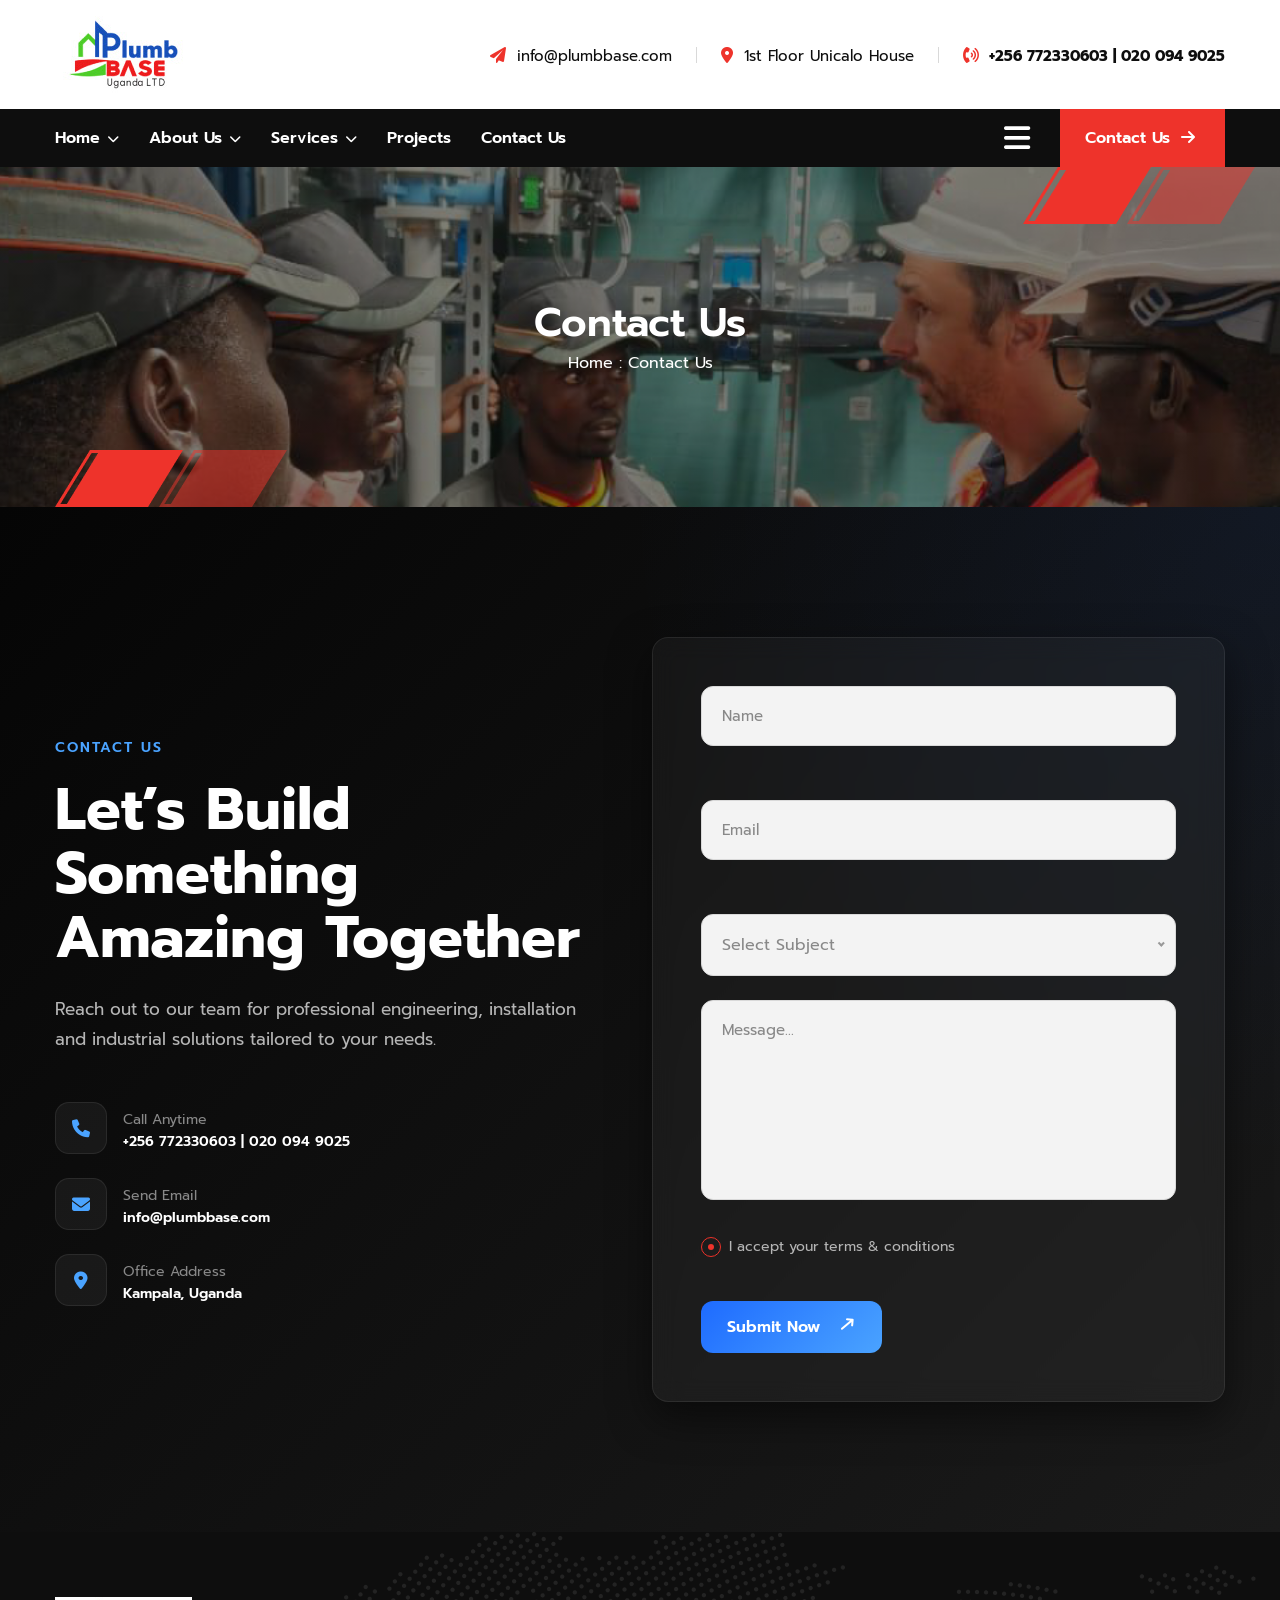
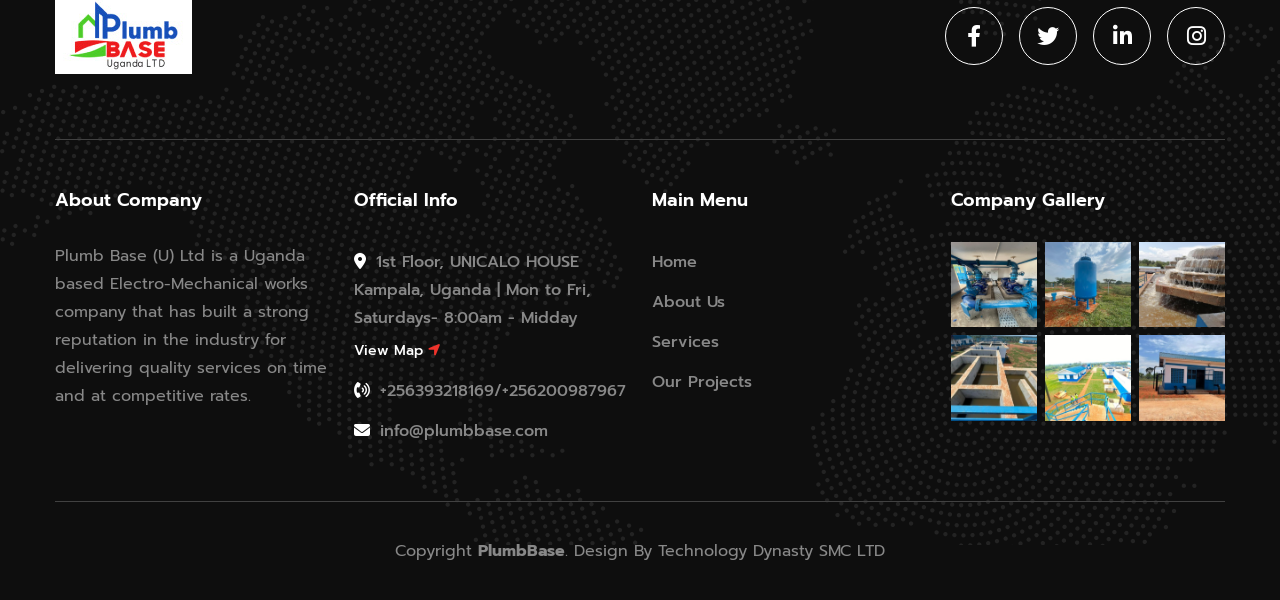
<file: contact.html>
<!DOCTYPE html>
<html lang="en">

<head>
    <meta charset="UTF-8">
    <meta http-equiv="X-UA-Compatible" content="IE=edge">
    <meta name="viewport" content="width=device-width, initial-scale=1.0">
    <title>Plumbase Uganda</title>
    <!-- Favicon img -->
    <link rel="shortcut icon" href="assets/images/favicon.jpg">
    <!-- Bootstarp min css -->
    <link rel="stylesheet" href="assets/css/bootstrap.min.css">
    <!-- Themify icons css -->
    <link rel="stylesheet" href="assets/css/themify-icons.css">
    <!-- All min css -->
    <link rel="stylesheet" href="assets/css/all.min.css">
    <!-- Swiper bundle min css -->
    <link rel="stylesheet" href="assets/css/swiper-bundle.min.css">
    <!-- Magnigic popup css -->
    <link rel="stylesheet" href="assets/css/magnific-popup.css">
    <!-- Animate css -->
    <link rel="stylesheet" href="assets/css/animate.css">
    <!-- Nice select css -->
    <link rel="stylesheet" href="assets/css/nice-select.css">
    <!-- Style css -->
    <link rel="stylesheet" href="assets/css/style.css">
</head>

<body>

    <!-- Preloader area start -->
    <div id="loading">
        <div id="loading-center">
            <div id="loading-center-absolute">
                <div class="loading-icon text-center d-flex flex-column align-items-center justify-content-center">
                    <img class="loading-logo" src="assets/images/preloader.jpg" alt="icon">
                </div>
            </div>
        </div>
    </div>
    <!-- Preloader area end -->

    <!-- Header area start here -->
    <header class="header header-one">
        <div class="header-top d-none d-xl-block">
            <div class="container">
                <div class="header-top-wrp">
                    <div class="logo">
                        <a href="index.html" class="logo">
                            <img src="assets/images/logo/logo.jpg" alt="logo">
                        </a>
                    </div>

                    
                    <ul class="info">
                        <li><i class="fa-solid primary-color fa-paper-plane"></i> <a
                                href="mailto:info@plumbbase.com">info@plumbbase.com</a></li>
                        <li class="bor-left ms-4 ps-4"><i class="fa-solid primary-color fa-location-dot"></i> <a
                                href="#0">1st Floor Unicalo House </a>
                        </li>
                        <li class="bor-left fw-bold ms-4 ps-4"><i class="fa-solid primary-color fa-phone-volume"></i> <a
                                href="tel:+256772330603">+256 772330603 | 020 094 9025</a>
                        </li>
                    </ul>
                </div>
            </div>
        </div>
        <div class="header-section">
            <div class="container">
                <div class="header-wrapper">
                    <div class="logo d-block d-xl-none">
                        <img src="assets/images/logo/logo-light.svg" alt="logo">
                    </div>
                    <div class="header-bar d-xl-none">
                        <span></span>
                        <span></span>
                        <span></span>
                    </div>
                    <ul class="main-menu">
                        <li>
                            <a href="index.html">Home <i class="fas fa-chevron-down"></i></a>
                        </li>
                        <li>
                            <a href="about.html">About Us <i class="fas fa-chevron-down"></i></a>
                        </li>
                        <li>
                            <a href="services.html">Services <i class="fas fa-chevron-down"></i></a>
                        </li>
                        
                        <li><a href="projects.html">Projects</a></li>

                        <li>
                            <a href="contact.html">Contact Us</a>
                        </li>
                    </ul>
                    <div class="header_one_info d-none d-xl-flex align-items-center">
                        <i id="openButton" class="fa-solid fa-bars"></i>
                        <a href="contact.html" class="btn-one"><span>Contact Us</span> <i
                                class="fa-solid fa-arrow-right"></i></a>
                    </div>
                </div>
            </div>
        </div>
    </header>
    <!-- Header area end here -->


    <main>
        <!-- Page banner area start here -->
        <section class="page-banner bg-image section-padding">
            <div class="gaps-right d-none d-sm-block float-bob-x">
                <img src="assets/images/shape/gaps-primary.png" alt="">
            </div>
            <div class="gaps-left d-none d-sm-block float-bob-x">
                <img src="assets/images/shape/gaps-primary.png" alt="">
            </div>
            <div class="container">
                <h2 class="wow fadeInUp" data-wow-duration="1.3s" data-wow-delay=".3s">Contact Us</h2>
                <div class="breadcrumb-list wow fadeInUp" data-wow-duration="1.6s" data-wow-delay=".6s">
                    <a href="index.html">Home :</a>
                    <span>Contact us</span>
                </div>
            </div>
        </section>
        <!-- Page banner area end here -->




<!-- Contact form area start here -->
<section class="contact section-padding position-relative overflow-hidden"
    style="background: linear-gradient(135deg, #050505 0%, #101010 50%, #1a1a1a 100%);">

    <!-- Background Glow -->
    <div class="position-absolute top-0 start-0 w-100 h-100"
        style="background: radial-gradient(circle at top right, rgba(30,107,255,0.08), transparent 40%); z-index:0;">
    </div>

    <div class="container position-relative" style="z-index:2;">
        <div class="row g-4 align-items-center">

            <!-- Left Side -->
            <div class="col-lg-6">
                <div class="pe-lg-5">

                    <span class="text-uppercase"
                        style="color:#4aa3ff; letter-spacing:2px; font-size:14px; font-weight:600;">
                        Contact Us
                    </span>

                    <h2 class="text-white mt-3 mb-4"
                        style="font-size:58px; line-height:1.1; font-weight:700;">
                        Let’s Build Something Amazing Together
                    </h2>

                    <p style="color:#b5b5b5; font-size:17px; line-height:30px;">
                        Reach out to our team for professional engineering, installation and industrial solutions
                        tailored to your needs.
                    </p>

                    <!-- Info -->
                    <div class="mt-5">

                        <div class="d-flex align-items-center mb-4">
                            <div class="icon-box me-3">
                                <i class="fa-solid fa-phone"></i>
                            </div>
                            <div>
                                <small style="color:#888;">Call Anytime</small>
                                <h6 class="m-0 text-white">+256 772330603 | 020 094 9025</h6>
                            </div>
                        </div>

                        <div class="d-flex align-items-center mb-4">
                            <div class="icon-box me-3">
                                <i class="fa-solid fa-envelope"></i>
                            </div>
                            <div>
                                <small style="color:#888;">Send Email</small>
                                <h6 class="m-0 text-white">info@plumbbase.com</h6>
                            </div>
                        </div>

                        <div class="d-flex align-items-center">
                            <div class="icon-box me-3">
                                <i class="fa-solid fa-location-dot"></i>
                            </div>
                            <div>
                                <small style="color:#888;">Office Address</small>
                                <h6 class="m-0 text-white">Kampala, Uganda</h6>
                            </div>
                        </div>

                    </div>

                </div>
            </div>

            <!-- Right Side Form -->
            <div class="col-lg-6">
                <div class="form-area p-5 rounded-4"
                    style="background: rgba(255,255,255,0.04);
                    border:1px solid rgba(255,255,255,0.08);
                    backdrop-filter: blur(12px);
                    box-shadow:0 15px 40px rgba(0,0,0,0.5);">

                    <form action="#0">

                        <input type="text" placeholder="Name" class="custom-input">

                        <input type="email" placeholder="Email" class="custom-input mt-4">

                        <select name="subject" id="subject" class="custom-input mt-4">
                            <option value="0">Select Subject</option>
                            <option value="0">Account</option>
                            <option value="0">Service</option>
                            <option value="0">Pricing</option>
                            <option value="0">Support</option>
                        </select>

                        <textarea name="Your Review" id="massage"
                            placeholder="Message..."
                            class="custom-input mt-4"
                            rows="6"></textarea>

                        <div class="radio-btn mt-4 d-flex align-items-center">
                            <span class="check-circle me-2"></span>
                            <p class="m-0" style="color:#b5b5b5;">
                                I accept your terms & conditions
                            </p>
                        </div>

                        <button class="contact-btn mt-40">
                            Submit Now
                            <i class="fa-solid fa-arrow-right-long ms-2"></i>
                        </button>

                    </form>
                </div>
            </div>

        </div>
    </div>
</section>
<!-- Contact form area end here -->

<style>
    .custom-input {
        width: 100%;
        background: rgba(255,255,255,0.05);
        border: 1px solid rgba(255,255,255,0.08);
        color: #fff;
        padding: 16px 20px;
        border-radius: 12px;
        outline: none;
        transition: all 0.3s ease;
        font-size: 15px;
    }

    .custom-input::placeholder {
        color: #888;
    }

    .custom-input:focus {
        border-color: #1e6bff;
        background: rgba(255,255,255,0.07);
        box-shadow: 0 0 15px rgba(30,107,255,0.25);
    }

    select.custom-input option {
        background: #111;
        color: #fff;
    }

    .contact-btn {
        background: linear-gradient(135deg, #1e6bff, #4aa3ff);
        color: #fff;
        border: none;
        padding: 16px 35px;
        border-radius: 12px;
        font-weight: 700;
        transition: all 0.3s ease;
    }

    .contact-btn:hover {
        transform: translateY(-3px);
        box-shadow: 0 12px 25px rgba(30,107,255,0.35);
    }

    .icon-box {
        width: 52px;
        height: 52px;
        border-radius: 14px;
        background: rgba(255,255,255,0.05);
        border: 1px solid rgba(255,255,255,0.08);
        display: flex;
        align-items: center;
        justify-content: center;
        color: #4aa3ff;
        font-size: 18px;
    }

    .check-circle {
        width: 16px;
        height: 16px;
        border-radius: 50%;
        border: 2px solid #1e6bff;
        display: inline-block;
    }
</style>





        
    </main>

    <!-- Footer area start here -->
    <footer class="footer-one secondary-bg">
        <div class="map">
            <img src="assets/images/footer/map.png" alt="">
        </div>
        <div class="container">
            <div
                class="footer_one_top position-relative d-flex flex-wrap align-items-center justify-content-between pt-65 pb-65">
                <div class="logo">
                    <a href="#0">
                        <img src="assets/images/logo/logo.jpg" alt="logo">
                    </a>
                </div>
                <div class="social-icon mt-sm-0">
                    <a href="#0"><i class="fa-brands fa-facebook-f"></i></a>
                    <a href="#0"><i class="fa-brands fa-twitter"></i></a>
                    <a href="#0"><i class="fa-brands fa-linkedin-in"></i></a>
                    <a href="#0"><i class="fa-brands fa-instagram"></i></a>
                </div>
            </div>
            <div class="bor-top position-relative">
                <div class="row g-4">
                    <div class="col-lg-3 col-md-6 wow fadeInUp" data-wow-duration="1.3s" data-wow-delay=".3s">
                        <div class="item">
                            <div class="title">
                                <h4>About Company</h4>
                            </div>
                            <p>Plumb Base (U) Ltd is a Uganda based Electro-Mechanical works company that 
has built a strong reputation in the industry for delivering quality services on 
time and at competitive rates. </p>
                        </div>
                    </div>
                    <div class="col-lg-3 col-md-6 wow fadeInUp" data-wow-duration="1.5s" data-wow-delay=".4s">
                        <div class="item g-4">
                            <div class="title">
                                <h4>Official info</h4>
                            </div>
                            <ul>
                                <li><a href="#0"><i class="fa-solid fa-location-dot pe-1 text-white"></i>
                                        1st Floor, UNICALO HOUSE Kampala, Uganda | Mon to Fri, Saturdays- 8:00am - Midday
                                    </a>
                                    <a href="contact.html" class="map-popup">View Map <i
                                            class="fa-solid fa-location-arrow"></i></a>
                                </li>
                                <li><a href="tel:+4065550120"><i class="fa-solid fa-phone-volume pe-1 text-white"></i>
                                        +256393218169/+256200987967
                                    </a></li>
                                <li><a href="mailto:info@plumbbase.com"><i class="fa-solid fa-envelope pe-1 text-white"></i>
                                        info@plumbbase.com</a>
                                </li>
                            </ul>
                        </div>
                    </div>
                    <div class="col-lg-3 col-md-6 wow fadeInUp" data-wow-duration="1.7s" data-wow-delay=".5s">
                        <div class="item">
                            <div class="title">
                                <h4>main menu</h4>
                            </div>
                            <div class="row g-2">
                                <div class="col-6">
                                    <ul>
                                        <li><a href="index.html">Home</a></li>
                                        <li><a href="about.html">About Us</a></li>
                                        <li><a href="services.html">Services</a></li>
                                        <li><a href="projects.html">Our Projects</a></li>
                                    </ul>
                                </div>
                            </div>
                        </div>
                    </div>
                    <div class="col-lg-3 col-md-6 wow fadeInUp" data-wow-duration="1.9s" data-wow-delay=".6s">
                        <div class="item gallery">
                            <div class="title">
                                <h4>Company Gallery</h4>
                            </div>
                            <div class="row g-2">
                                <div class="col-4">
                                    <a href="assets/images/footer/gallery1.png" class="footer-popup image d-block">
                                        <img src="assets/images/footer/gallery1.png" alt="image">
                                        <div class="icon">
                                            <i class="fa-solid fa-plus"></i>
                                        </div>
                                    </a>
                                </div>
                                <div class="col-4">
                                    <a href="assets/images/footer/gallery2.png" class="footer-popup image d-block">
                                        <img src="assets/images/footer/gallery2.png" alt="image">
                                        <div class="icon">
                                            <i class="fa-solid fa-plus"></i>
                                        </div>
                                    </a>
                                </div>
                                <div class="col-4">
                                    <a href="assets/images/footer/gallery3.png" class="footer-popup image d-block">
                                        <img src="assets/images/footer/gallery3.png" alt="image">
                                        <div class="icon">
                                            <i class="fa-solid fa-plus"></i>
                                        </div>
                                    </a>
                                </div>
                                <div class="col-4">
                                    <a href="assets/images/footer/gallery4.png" class="footer-popup image d-block">
                                        <img src="assets/images/footer/gallery4.png" alt="image">
                                        <div class="icon">
                                            <i class="fa-solid fa-plus"></i>
                                        </div>
                                    </a>
                                </div>
                                <div class="col-4">
                                    <a href="assets/images/footer/gallery5.png" class="footer-popup image d-block">
                                        <img src="assets/images/footer/gallery5.png" alt="image">
                                        <div class="icon">
                                            <i class="fa-solid fa-plus"></i>
                                        </div>
                                    </a>
                                </div>
                                <div class="col-4">
                                    <a href="assets/images/footer/gallery6.png" class="footer-popup image d-block">
                                        <img src="assets/images/footer/gallery6.png" alt="image">
                                        <div class="icon">
                                            <i class="fa-solid fa-plus"></i>
                                        </div>
                                    </a>
                                </div>
                            </div>
                        </div>
                    </div>
                </div>
            </div>
            <div class="copyright">
                <p>Copyright <strong>PlumbBase</strong>. Design By <a href="#0">Technology Dynasty SMC LTD</a></p>
            </div>
        </div>
    </footer>
    <!-- Footer area end here -->

    <!-- Back to top area start here -->
    <div class="scroll-up">
        <svg class="scroll-circle svg-content" width="100%" height="100%" viewBox="-1 -1 102 102">
            <path d="M50,1 a49,49 0 0,1 0,98 a49,49 0 0,1 0,-98" />
        </svg>
    </div>
    <!-- Back to top area end here -->


    <!-- Jquery 3 6 0 Min Js -->
    <script src="assets/js/jquery-3.6.0.min.js"></script>
    <!-- Bootstrap min Js -->
    <script src="assets/js/bootstrap.min.js"></script>
    <!-- Swiper bundle min Js -->
    <script src="assets/js/swiper-bundle.min.js"></script>
    <!-- Counterup min Js -->
    <script src="assets/js/jquery.counterup.min.js"></script>
    <!-- Wow min Js -->
    <script src="assets/js/wow.min.js"></script>
    <!-- Magnific popup min Js -->
    <script src="assets/js/magnific-popup.min.js"></script>
    <!-- Nice select min Js -->
    <script src="assets/js/nice-select.min.js"></script>
    <!-- Isotope pkgd min Js -->
    <script src="assets/js/isotope.pkgd.min.js"></script>
    <!-- Waypoints Js -->
    <script src="assets/js/jquery.waypoints.js"></script>
    <!-- Script Js -->
    <script src="assets/js/script.js"></script>
</body>

</html>
</file>
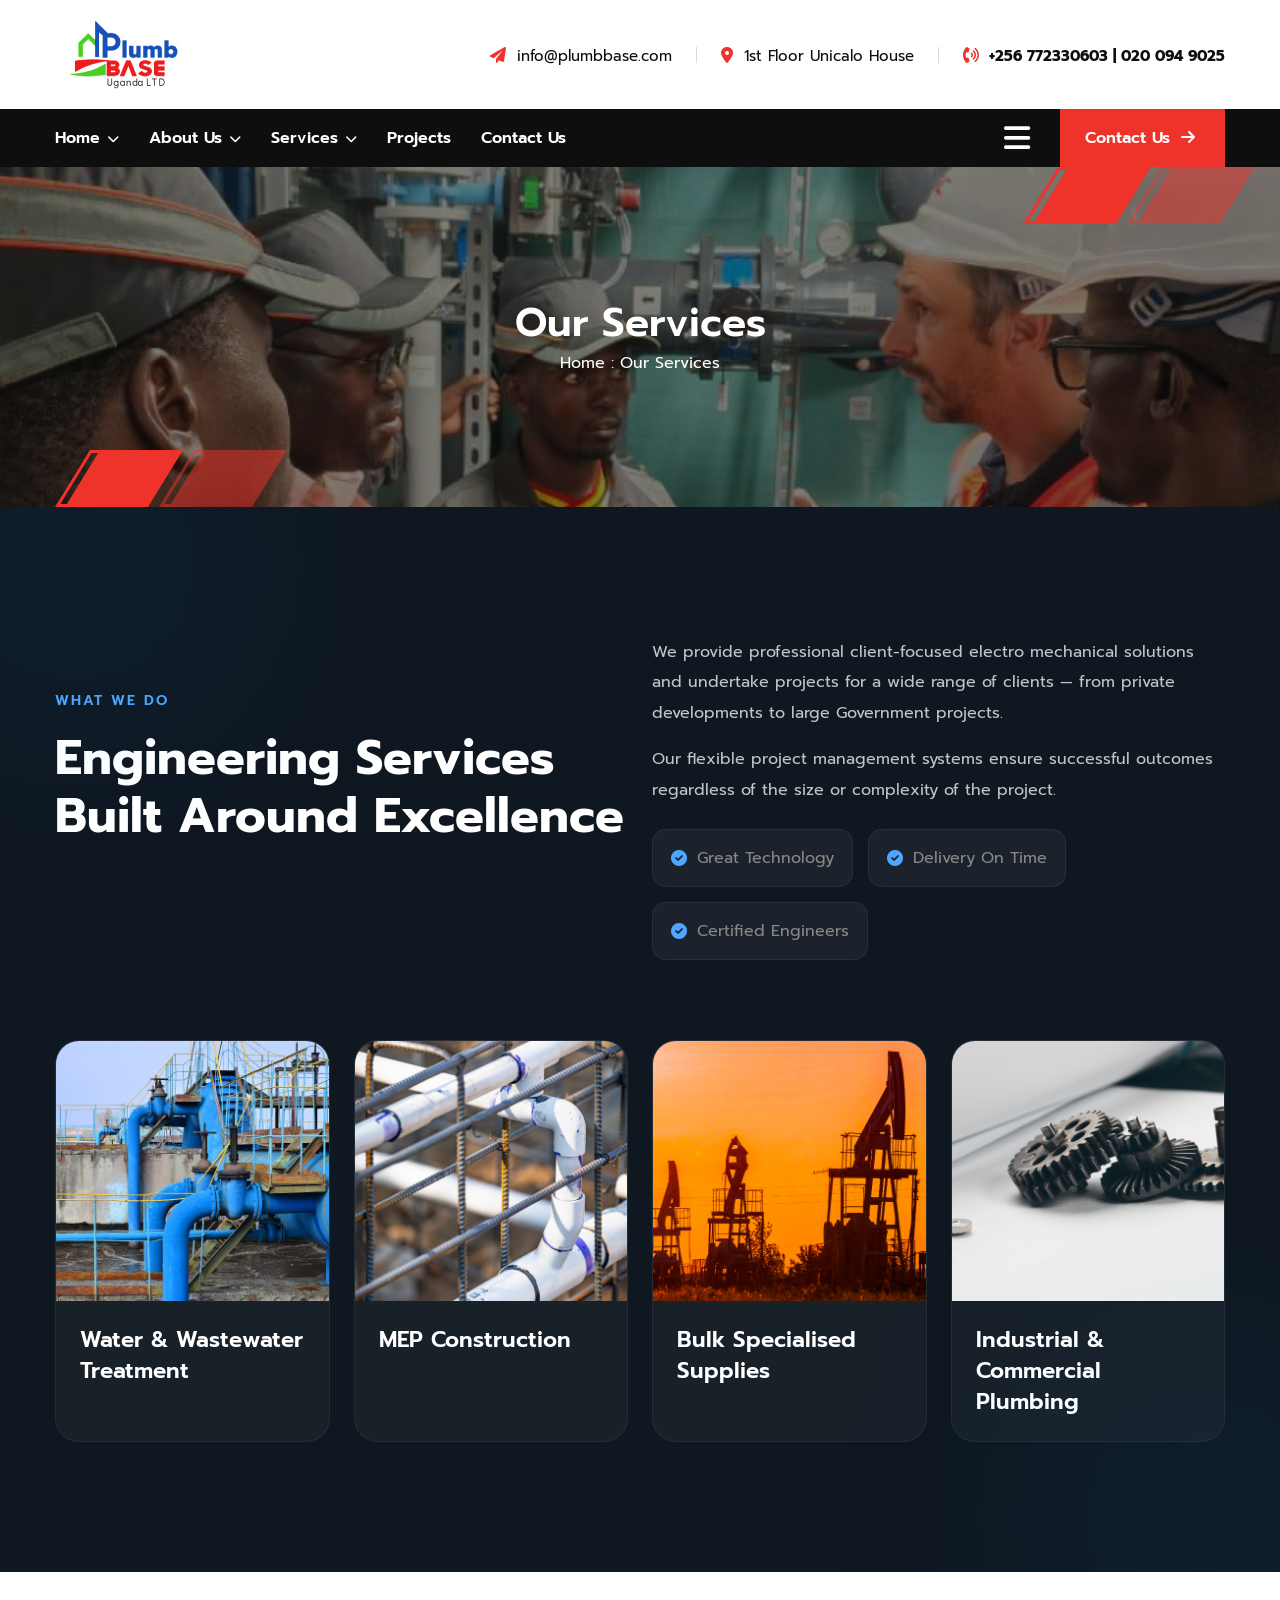
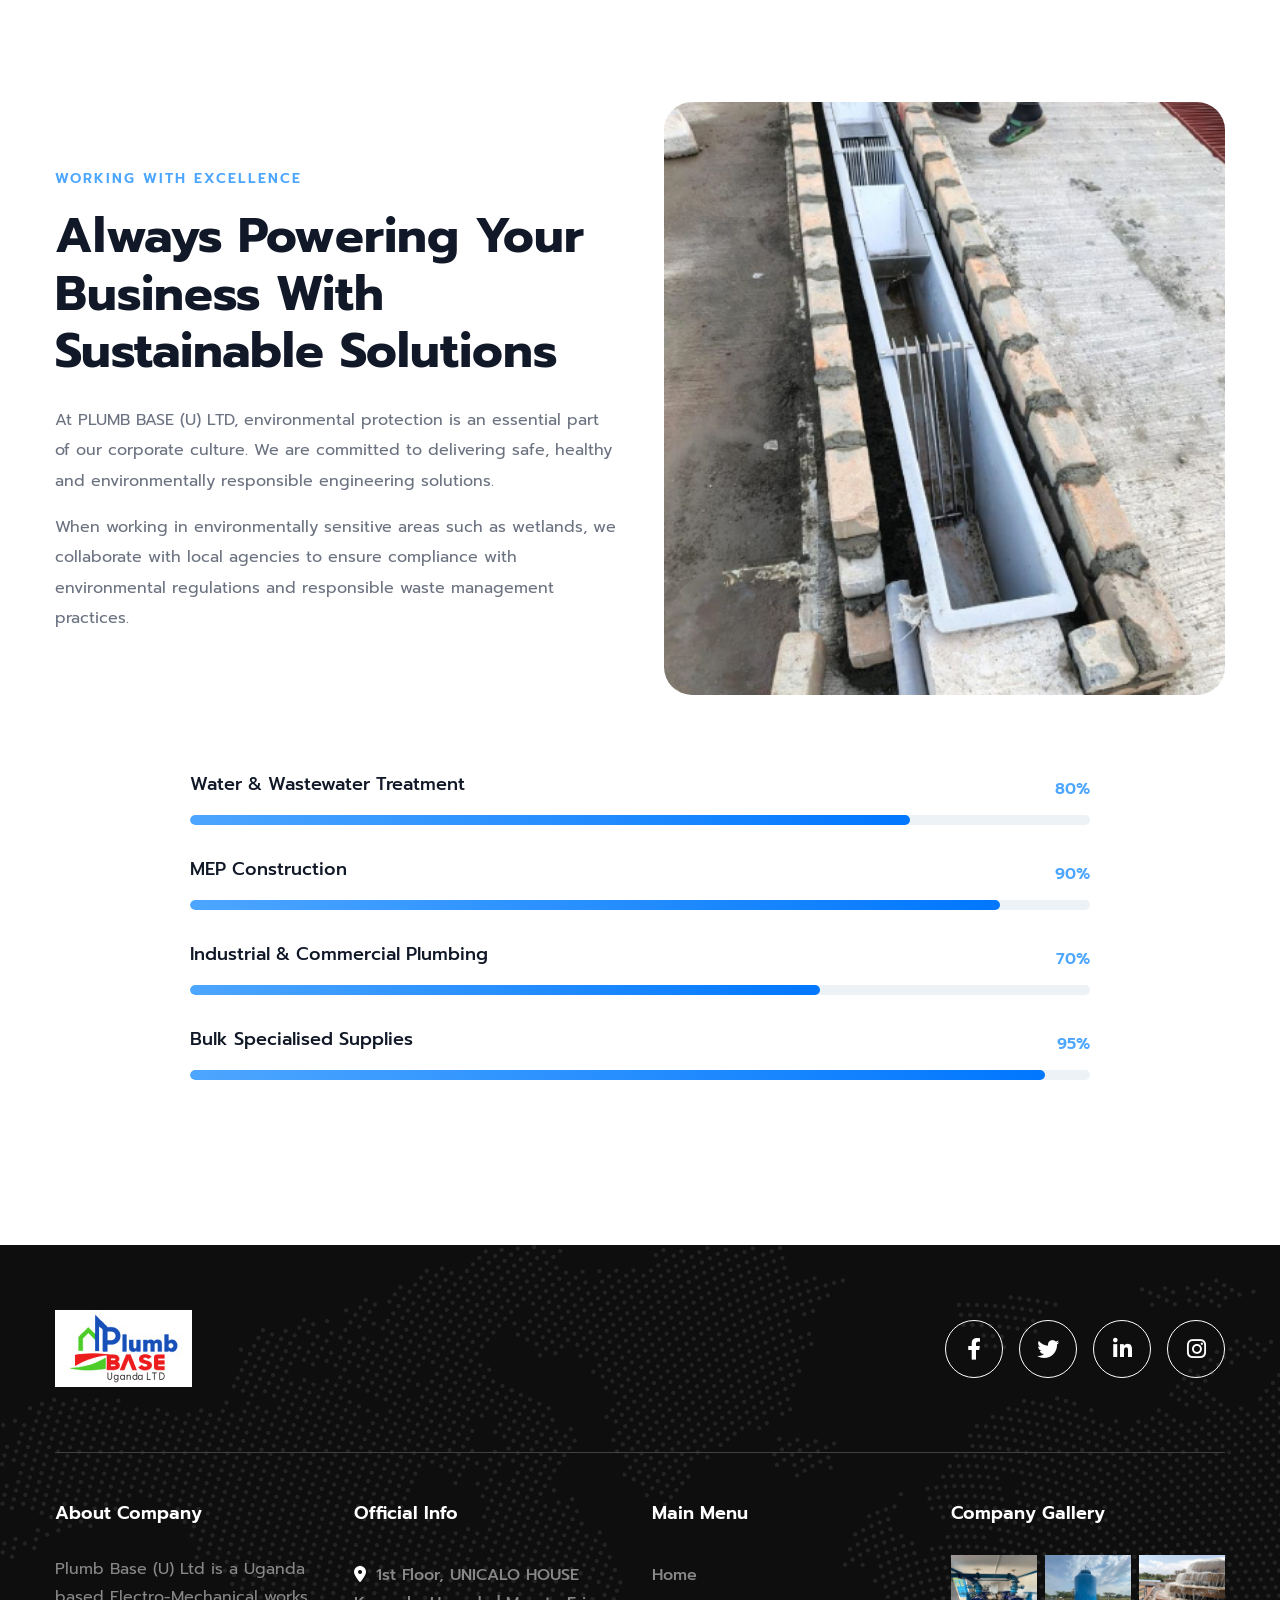
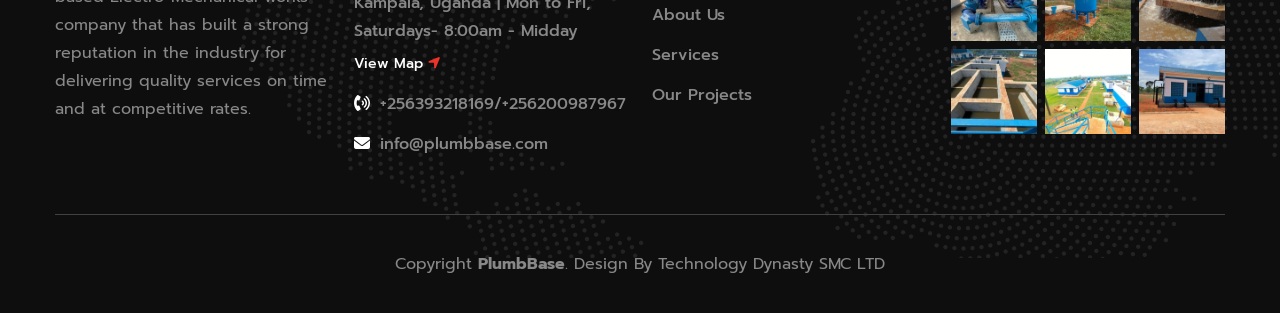
<file: services.html>
<!DOCTYPE html>
<html lang="en">

<head>
    <meta charset="UTF-8">
    <meta http-equiv="X-UA-Compatible" content="IE=edge">
    <meta name="viewport" content="width=device-width, initial-scale=1.0">
    <title>Plumbase Uganda</title>
    <!-- Favicon img -->
    <link rel="shortcut icon" href="assets/images/favicon.jpg">
    <!-- Bootstarp min css -->
    <link rel="stylesheet" href="assets/css/bootstrap.min.css">
    <!-- Themify icons css -->
    <link rel="stylesheet" href="assets/css/themify-icons.css">
    <!-- All min css -->
    <link rel="stylesheet" href="assets/css/all.min.css">
    <!-- Swiper bundle min css -->
    <link rel="stylesheet" href="assets/css/swiper-bundle.min.css">
    <!-- Magnigic popup css -->
    <link rel="stylesheet" href="assets/css/magnific-popup.css">
    <!-- Animate css -->
    <link rel="stylesheet" href="assets/css/animate.css">
    <!-- Nice select css -->
    <link rel="stylesheet" href="assets/css/nice-select.css">
    <!-- Style css -->
    <link rel="stylesheet" href="assets/css/style.css">
</head>

<body>

    <!-- Preloader area start -->
    <div id="loading">
        <div id="loading-center">
            <div id="loading-center-absolute">
                <div class="loading-icon text-center d-flex flex-column align-items-center justify-content-center">
                    <img class="loading-logo" src="assets/images/preloader.jpg" alt="icon">
                </div>
            </div>
        </div>
    </div>
    <!-- Preloader area end -->

    <!-- Header area start here -->
    <header class="header header-one">
        <div class="header-top d-none d-xl-block">
            <div class="container">
                <div class="header-top-wrp">
                    <div class="logo">
                        <a href="index.html" class="logo">
                            <img src="assets/images/logo/logo.jpg" alt="logo">
                        </a>
                    </div>

                    
                    <ul class="info">
                        <li><i class="fa-solid primary-color fa-paper-plane"></i> <a
                                href="mailto:info@plumbbase.com">info@plumbbase.com</a></li>
                        <li class="bor-left ms-4 ps-4"><i class="fa-solid primary-color fa-location-dot"></i> <a
                                href="#0">1st Floor Unicalo House </a>
                        </li>
                        <li class="bor-left fw-bold ms-4 ps-4"><i class="fa-solid primary-color fa-phone-volume"></i> <a
                                href="">+256 772330603 | 020 094 9025</a>
                        </li>
                    </ul>
                </div>
            </div>
        </div>
        <div class="header-section">
            <div class="container">
                <div class="header-wrapper">
                    <div class="logo d-block d-xl-none">
                        <img src="assets/images/logo/logo-light.svg" alt="logo">
                    </div>
                    <div class="header-bar d-xl-none">
                        <span></span>
                        <span></span>
                        <span></span>
                    </div>
                    <ul class="main-menu">
                        <li>
                            <a href="index.html">Home <i class="fas fa-chevron-down"></i></a>
                        </li>
                        <li>
                            <a href="about.html">About Us <i class="fas fa-chevron-down"></i></a>
                        </li>
                        <li>
                            <a href="services.html">Services <i class="fas fa-chevron-down"></i></a>
                        </li>
                        
                        <li><a href="projects.html">Projects</a></li>

                        <li>
                            <a href="contact.html">Contact Us</a>
                        </li>
                    </ul>
                    <div class="header_one_info d-none d-xl-flex align-items-center">
                        <i id="openButton" class="fa-solid fa-bars"></i>
                        <a href="contact.html" class="btn-one"><span>Contact Us</span> <i
                                class="fa-solid fa-arrow-right"></i></a>
                    </div>
                </div>
            </div>
        </div>
    </header>
    <!-- Header area end here -->


    <main>
        <!-- Page banner area start here -->
        <section class="page-banner bg-image section-padding">
            <div class="gaps-right d-none d-sm-block float-bob-x">
                <img src="assets/images/shape/gaps-primary.png" alt="">
            </div>
            <div class="gaps-left d-none d-sm-block float-bob-x">
                <img src="assets/images/shape/gaps-primary.png" alt="">
            </div>
            <div class="container">
                <h2 class="wow fadeInUp" data-wow-duration="1.3s" data-wow-delay=".3s">Our Services</h2>
                <div class="breadcrumb-list wow fadeInUp" data-wow-duration="1.6s" data-wow-delay=".6s">
                    <a href="index.html">Home :</a>
                    <span>Our Services</span>
                </div>
            </div>
        </section>
        <!-- Page banner area end here -->

       




<!-- =========================
     MODERN SERVICES SECTION
========================= -->

<section class="services-modern section-padding position-relative overflow-hidden">

    <!-- Abstract Shapes -->
    <div class="service-blur blur-one"></div>
    <div class="service-blur blur-two"></div>

    <div class="container">

        <!-- TOP CONTENT -->
        <div class="row align-items-center gy-5 mb-80">

            <div class="col-lg-6">

                <div class="section-header">

                    <span class="sub-title">
                        WHAT WE DO
                    </span>

                    <h2 class="title text-white">
                        Engineering Services Built Around Excellence
                    </h2>

                </div>

            </div>

            <div class="col-lg-6">

                <div class="section-content">

                    <p>
                        We provide professional client-focused electro mechanical
                        solutions and undertake projects for a wide range of clients
                        — from private developments to large Government projects.
                    </p>

                    <p class="mt-3">
                        Our flexible project management systems ensure successful
                        outcomes regardless of the size or complexity of the project.
                    </p>

                    <div class="feature-list mt-4">

                        <div class="feature-item">
                            <i class="fa-solid fa-circle-check"></i>
                            <span>Great Technology</span>
                        </div>

                        <div class="feature-item">
                            <i class="fa-solid fa-circle-check"></i>
                            <span>Delivery On Time</span>
                        </div>

                        <div class="feature-item">
                            <i class="fa-solid fa-circle-check"></i>
                            <span>Certified Engineers</span>
                        </div>

                    </div>

                </div>

            </div>

        </div>

        <!-- SERVICES GRID -->
        <div class="row g-4">

            <!-- SERVICE ITEM -->
            <div class="col-lg-3 col-md-6">

                <div class="service-card">

                    <div class="service-image">
                        <img src="assets/images/service/constraction/1.jpg" alt="Service">
                    </div>

                    <div class="service-content">
                        <h4>Water & Wastewater Treatment</h4>
                    </div>

                </div>

            </div>

            <!-- SERVICE ITEM -->
            <div class="col-lg-3 col-md-6">

                <div class="service-card">

                    <div class="service-image">
                        <img src="assets/images/service/constraction/2.jpg" alt="Service">
                    </div>

                    <div class="service-content">
                        <h4>MEP Construction</h4>
                    </div>

                </div>

            </div>

            <!-- SERVICE ITEM -->
            <div class="col-lg-3 col-md-6">

                <div class="service-card">

                    <div class="service-image">
                        <img src="assets/images/service/constraction/3.jpg" alt="Service">
                    </div>

                    <div class="service-content">
                        <h4>Bulk Specialised Supplies</h4>
                    </div>

                </div>

            </div>

            <!-- SERVICE ITEM -->
            <div class="col-lg-3 col-md-6">

                <div class="service-card">

                    <div class="service-image">
                        <img src="assets/images/service/constraction/4.jpg" alt="Service">
                    </div>

                    <div class="service-content">
                        <h4>Industrial & Commercial Plumbing</h4>
                    </div>

                </div>

            </div>

        </div>

    </div>

</section>



<!-- =========================
     EXPERIENCE SECTION
========================= -->

<section class="experience-modern-two section-padding">

    <div class="container">

        <div class="row align-items-center g-5">

            <!-- LEFT CONTENT -->
            <div class="col-lg-6">

                <div class="experience-content">

                    <span class="sub-title">
                        WORKING WITH EXCELLENCE
                    </span>

                    <h2 class="title-dark">
                        Always Powering Your Business With Sustainable Solutions
                    </h2>

                    <p class="mt-4">
                        At PLUMB BASE (U) LTD, environmental protection is an
                        essential part of our corporate culture. We are committed
                        to delivering safe, healthy and environmentally responsible
                        engineering solutions.
                    </p>

                    <p class="mt-3">
                        When working in environmentally sensitive areas such as wetlands,
                        we collaborate with local agencies to ensure compliance with
                        environmental regulations and responsible waste management practices.
                    </p>

                </div>

            </div>

            <!-- RIGHT IMAGE -->
            <div class="col-lg-6">

                <div class="experience-image-wrapper">

                    <img src="assets/images/experience/a.jpg" alt="Experience">

                </div>

            </div>

        </div>

        <!-- PROGRESS BARS -->
        <div class="progress-wrapper mt-80">

            <!-- ITEM -->
            <div class="progress-item">

                <div class="progress-top">
                    <h5>Water & Wastewater Treatment</h5>
                    <span>80%</span>
                </div>

                <div class="custom-progress">
                    <div class="custom-progress-bar" style="width:80%"></div>
                </div>

            </div>

            <!-- ITEM -->
            <div class="progress-item">

                <div class="progress-top">
                    <h5>MEP Construction</h5>
                    <span>90%</span>
                </div>

                <div class="custom-progress">
                    <div class="custom-progress-bar" style="width:90%"></div>
                </div>

            </div>

            <!-- ITEM -->
            <div class="progress-item">

                <div class="progress-top">
                    <h5>Industrial & Commercial Plumbing</h5>
                    <span>70%</span>
                </div>

                <div class="custom-progress">
                    <div class="custom-progress-bar" style="width:70%"></div>
                </div>

            </div>

            <!-- ITEM -->
            <div class="progress-item">

                <div class="progress-top">
                    <h5>Bulk Specialised Supplies</h5>
                    <span>95%</span>
                </div>

                <div class="custom-progress">
                    <div class="custom-progress-bar" style="width:95%"></div>
                </div>

            </div>

        </div>

    </div>

</section>


<style>

/* =========================
   SERVICES SECTION
========================= */

.services-modern {
    background: #0f1720;
    position: relative;
}

/* Abstract Blur */
.service-blur {
    position: absolute;
    width: 350px;
    height: 350px;
    border-radius: 50%;
    background: rgba(0,153,255,0.07);
    filter: blur(120px);
}

.blur-one {
    top: -120px;
    left: -100px;
}

.blur-two {
    bottom: -120px;
    right: -100px;
}

/* Headings */
.sub-title {
    display: inline-block;
    color: #4da6ff;
    font-size: 14px;
    font-weight: 600;
    letter-spacing: 2px;
    text-transform: uppercase;
    margin-bottom: 15px;
}

.title,
.title-dark {
    font-size: 48px;
    line-height: 1.2;
    font-weight: 700;
}

.title-dark {
    color: #111827;
}

.section-content p,
.experience-content p {
    color: rgba(255,255,255,0.75);
    line-height: 1.9;
}

.experience-content p {
    color: #6b7280;
}

/* Features */
.feature-list {
    display: flex;
    flex-wrap: wrap;
    gap: 15px;
}

.feature-item {
    background: rgba(255,255,255,0.05);
    border: 1px solid rgba(255,255,255,0.06);
    padding: 14px 18px;
    border-radius: 14px;
    color: #fff;
    display: flex;
    align-items: center;
    gap: 10px;
}

.feature-item i {
    color: #4da6ff;
}

/* Service Cards */
.service-card {
    background: rgba(255,255,255,0.04);
    border: 1px solid rgba(255,255,255,0.06);
    border-radius: 24px;
    overflow: hidden;
    transition: all 0.4s ease;
    height: 100%;
}

.service-card:hover {
    transform: translateY(-8px);
    border-color: rgba(77,166,255,0.3);
}

.service-image {
    overflow: hidden;
}

.service-image img {
    width: 100%;
    height: 260px;
    object-fit: cover;
    transition: 0.5s ease;
}

.service-card:hover img {
    transform: scale(1.05);
}

.service-content {
    padding: 24px;
}

.service-content h4 {
    color: #fff;
    font-size: 22px;
    line-height: 1.4;
}

/* =========================
   EXPERIENCE SECTION
========================= */

.experience-modern-two {
    background: #ffffff;
}

.experience-image-wrapper {
    border-radius: 28px;
    overflow: hidden;
}

.experience-image-wrapper img {
    width: 100%;
    height: 100%;
    object-fit: cover;
    min-height: 550px;
}

/* Progress */
.progress-wrapper {
    max-width: 900px;
    margin: auto;
}

.progress-item {
    margin-bottom: 35px;
}

.progress-top {
    display: flex;
    justify-content: space-between;
    margin-bottom: 12px;
}

.progress-top h5 {
    font-size: 18px;
    color: #111827;
}

.progress-top span {
    color: #4da6ff;
    font-weight: 600;
}

.custom-progress {
    width: 100%;
    height: 10px;
    background: #edf2f7;
    border-radius: 30px;
    overflow: hidden;
}

.custom-progress-bar {
    height: 100%;
    background: linear-gradient(90deg,#4da6ff,#0077ff);
    border-radius: 30px;
}

/* Spacing */
.mb-80 {
    margin-bottom: 80px;
}

.mt-80 {
    margin-top: 80px;
}

/* Responsive */
@media (max-width: 991px) {

    .title,
    .title-dark {
        font-size: 36px;
    }

    .experience-image-wrapper img {
        min-height: 380px;
    }
}

@media (max-width: 576px) {

    .title,
    .title-dark {
        font-size: 30px;
    }

    .feature-item {
        width: 100%;
    }

    .service-content h4 {
        font-size: 20px;
    }
}

</style>












        
    </main>

     <!-- Footer area start here -->
    <footer class="footer-one secondary-bg">
        <div class="map">
            <img src="assets/images/footer/map.png" alt="">
        </div>
        <div class="container">
            <div
                class="footer_one_top position-relative d-flex flex-wrap align-items-center justify-content-between pt-65 pb-65">
                <div class="logo">
                    <a href="#0">
                        <img src="assets/images/logo/logo.jpg" alt="logo">
                    </a>
                </div>
                <div class="social-icon mt-sm-0">
                    <a href="#0"><i class="fa-brands fa-facebook-f"></i></a>
                    <a href="#0"><i class="fa-brands fa-twitter"></i></a>
                    <a href="#0"><i class="fa-brands fa-linkedin-in"></i></a>
                    <a href="#0"><i class="fa-brands fa-instagram"></i></a>
                </div>
            </div>
            <div class="bor-top position-relative">
                <div class="row g-4">
                    <div class="col-lg-3 col-md-6 wow fadeInUp" data-wow-duration="1.3s" data-wow-delay=".3s">
                        <div class="item">
                            <div class="title">
                                <h4>About Company</h4>
                            </div>
                            <p>Plumb Base (U) Ltd is a Uganda based Electro-Mechanical works company that 
has built a strong reputation in the industry for delivering quality services on 
time and at competitive rates. </p>
                        </div>
                    </div>
                    <div class="col-lg-3 col-md-6 wow fadeInUp" data-wow-duration="1.5s" data-wow-delay=".4s">
                        <div class="item g-4">
                            <div class="title">
                                <h4>Official info</h4>
                            </div>
                            <ul>
                                <li><a href="#0"><i class="fa-solid fa-location-dot pe-1 text-white"></i>
                                        1st Floor, UNICALO HOUSE Kampala, Uganda | Mon to Fri, Saturdays- 8:00am - Midday
                                    </a>
                                    <a href="contact.html" class="map-popup">View Map <i
                                            class="fa-solid fa-location-arrow"></i></a>
                                </li>
                                <li><a href="tel:+4065550120"><i class="fa-solid fa-phone-volume pe-1 text-white"></i>
                                        +256393218169/+256200987967
                                    </a></li>
                                <li><a href="mailto:info@plumbbase.com"><i class="fa-solid fa-envelope pe-1 text-white"></i>
                                        info@plumbbase.com</a>
                                </li>
                            </ul>
                        </div>
                    </div>
                    <div class="col-lg-3 col-md-6 wow fadeInUp" data-wow-duration="1.7s" data-wow-delay=".5s">
                        <div class="item">
                            <div class="title">
                                <h4>main menu</h4>
                            </div>
                            <div class="row g-2">
                                <div class="col-6">
                                    <ul>
                                        <li><a href="index.html">Home</a></li>
                                        <li><a href="about.html">About Us</a></li>
                                        <li><a href="services.html">Services</a></li>
                                        <li><a href="projects.html">Our Projects</a></li>
                                    </ul>
                                </div>
                            </div>
                        </div>
                    </div>
                    <div class="col-lg-3 col-md-6 wow fadeInUp" data-wow-duration="1.9s" data-wow-delay=".6s">
                        <div class="item gallery">
                            <div class="title">
                                <h4>Company Gallery</h4>
                            </div>
                            <div class="row g-2">
                                <div class="col-4">
                                    <a href="assets/images/footer/gallery1.png" class="footer-popup image d-block">
                                        <img src="assets/images/footer/gallery1.png" alt="image">
                                        <div class="icon">
                                            <i class="fa-solid fa-plus"></i>
                                        </div>
                                    </a>
                                </div>
                                <div class="col-4">
                                    <a href="assets/images/footer/gallery2.png" class="footer-popup image d-block">
                                        <img src="assets/images/footer/gallery2.png" alt="image">
                                        <div class="icon">
                                            <i class="fa-solid fa-plus"></i>
                                        </div>
                                    </a>
                                </div>
                                <div class="col-4">
                                    <a href="assets/images/footer/gallery3.png" class="footer-popup image d-block">
                                        <img src="assets/images/footer/gallery3.png" alt="image">
                                        <div class="icon">
                                            <i class="fa-solid fa-plus"></i>
                                        </div>
                                    </a>
                                </div>
                                <div class="col-4">
                                    <a href="assets/images/footer/gallery4.png" class="footer-popup image d-block">
                                        <img src="assets/images/footer/gallery4.png" alt="image">
                                        <div class="icon">
                                            <i class="fa-solid fa-plus"></i>
                                        </div>
                                    </a>
                                </div>
                                <div class="col-4">
                                    <a href="assets/images/footer/gallery5.png" class="footer-popup image d-block">
                                        <img src="assets/images/footer/gallery5.png" alt="image">
                                        <div class="icon">
                                            <i class="fa-solid fa-plus"></i>
                                        </div>
                                    </a>
                                </div>
                                <div class="col-4">
                                    <a href="assets/images/footer/gallery6.png" class="footer-popup image d-block">
                                        <img src="assets/images/footer/gallery6.png" alt="image">
                                        <div class="icon">
                                            <i class="fa-solid fa-plus"></i>
                                        </div>
                                    </a>
                                </div>
                            </div>
                        </div>
                    </div>
                </div>
            </div>
            <div class="copyright">
                <p>Copyright <strong>PlumbBase</strong>. Design By <a href="#0">Technology Dynasty SMC LTD</a></p>
            </div>
        </div>
    </footer>
    <!-- Footer area end here -->

    <!-- Back to top area start here -->
    <div class="scroll-up">
        <svg class="scroll-circle svg-content" width="100%" height="100%" viewBox="-1 -1 102 102">
            <path d="M50,1 a49,49 0 0,1 0,98 a49,49 0 0,1 0,-98" />
        </svg>
    </div>
    <!-- Back to top area end here -->


    <!-- Jquery 3 6 0 Min Js -->
    <script src="assets/js/jquery-3.6.0.min.js"></script>
    <!-- Bootstrap min Js -->
    <script src="assets/js/bootstrap.min.js"></script>
    <!-- Swiper bundle min Js -->
    <script src="assets/js/swiper-bundle.min.js"></script>
    <!-- Counterup min Js -->
    <script src="assets/js/jquery.counterup.min.js"></script>
    <!-- Wow min Js -->
    <script src="assets/js/wow.min.js"></script>
    <!-- Magnific popup min Js -->
    <script src="assets/js/magnific-popup.min.js"></script>
    <!-- Nice select min Js -->
    <script src="assets/js/nice-select.min.js"></script>
    <!-- Isotope pkgd min Js -->
    <script src="assets/js/isotope.pkgd.min.js"></script>
    <!-- Waypoints Js -->
    <script src="assets/js/jquery.waypoints.js"></script>
    <!-- Script Js -->
    <script src="assets/js/script.js"></script>
</body>

</html>
</file>
<file: assets/css/themify-icons.css>
@font-face {
	font-family: "themify";
	src: url("../webfonts/themify.eot?-fvbane");
	src: url("../webfonts/themify.eot?#iefix-fvbane") format("embedded-opentype"),
		url("../webfonts/themify.woff?-fvbane") format("woff"),
		url("../webfonts/themify.ttf?-fvbane") format("truetype"),
		url("../webfonts/themify.svg?-fvbane#themify") format("svg");
	font-weight: normal;
	font-style: normal;
}

[class^="ti-"],
[class*=" ti-"] {
	font-family: "themify";
	speak: none;
	font-style: normal;
	font-weight: normal;
	font-variant: normal;
	text-transform: none;
	line-height: 1;

	/* Better Font Rendering =========== */
	-webkit-font-smoothing: antialiased;
	-moz-osx-font-smoothing: grayscale;
}

.ti-wand:before {
	content: "\e600";
}
.ti-volume:before {
	content: "\e601";
}
.ti-user:before {
	content: "\e602";
}
.ti-unlock:before {
	content: "\e603";
}
.ti-unlink:before {
	content: "\e604";
}
.ti-trash:before {
	content: "\e605";
}
.ti-thought:before {
	content: "\e606";
}
.ti-target:before {
	content: "\e607";
}
.ti-tag:before {
	content: "\e608";
}
.ti-tablet:before {
	content: "\e609";
}
.ti-star:before {
	content: "\e60a";
}
.ti-spray:before {
	content: "\e60b";
}
.ti-signal:before {
	content: "\e60c";
}
.ti-shopping-cart:before {
	content: "\e60d";
}
.ti-shopping-cart-full:before {
	content: "\e60e";
}
.ti-settings:before {
	content: "\e60f";
}
.ti-search:before {
	content: "\e610";
}
.ti-zoom-in:before {
	content: "\e611";
}
.ti-zoom-out:before {
	content: "\e612";
}
.ti-cut:before {
	content: "\e613";
}
.ti-ruler:before {
	content: "\e614";
}
.ti-ruler-pencil:before {
	content: "\e615";
}
.ti-ruler-alt:before {
	content: "\e616";
}
.ti-bookmark:before {
	content: "\e617";
}
.ti-bookmark-alt:before {
	content: "\e618";
}
.ti-reload:before {
	content: "\e619";
}
.ti-plus:before {
	content: "\e61a";
}
.ti-pin:before {
	content: "\e61b";
}
.ti-pencil:before {
	content: "\e61c";
}
.ti-pencil-alt:before {
	content: "\e61d";
}
.ti-paint-roller:before {
	content: "\e61e";
}
.ti-paint-bucket:before {
	content: "\e61f";
}
.ti-na:before {
	content: "\e620";
}
.ti-mobile:before {
	content: "\e621";
}
.ti-minus:before {
	content: "\e622";
}
.ti-medall:before {
	content: "\e623";
}
.ti-medall-alt:before {
	content: "\e624";
}
.ti-marker:before {
	content: "\e625";
}
.ti-marker-alt:before {
	content: "\e626";
}
.ti-arrow-up:before {
	content: "\e627";
}
.ti-arrow-right:before {
	content: "\e628";
}
.ti-arrow-left:before {
	content: "\e629";
}
.ti-arrow-down:before {
	content: "\e62a";
}
.ti-lock:before {
	content: "\e62b";
}
.ti-location-arrow:before {
	content: "\e62c";
}
.ti-link:before {
	content: "\e62d";
}
.ti-layout:before {
	content: "\e62e";
}
.ti-layers:before {
	content: "\e62f";
}
.ti-layers-alt:before {
	content: "\e630";
}
.ti-key:before {
	content: "\e631";
}
.ti-import:before {
	content: "\e632";
}
.ti-image:before {
	content: "\e633";
}
.ti-heart:before {
	content: "\e634";
}
.ti-heart-broken:before {
	content: "\e635";
}
.ti-hand-stop:before {
	content: "\e636";
}
.ti-hand-open:before {
	content: "\e637";
}
.ti-hand-drag:before {
	content: "\e638";
}
.ti-folder:before {
	content: "\e639";
}
.ti-flag:before {
	content: "\e63a";
}
.ti-flag-alt:before {
	content: "\e63b";
}
.ti-flag-alt-2:before {
	content: "\e63c";
}
.ti-eye:before {
	content: "\e63d";
}
.ti-export:before {
	content: "\e63e";
}
.ti-exchange-vertical:before {
	content: "\e63f";
}
.ti-desktop:before {
	content: "\e640";
}
.ti-cup:before {
	content: "\e641";
}
.ti-crown:before {
	content: "\e642";
}
.ti-comments:before {
	content: "\e643";
}
.ti-comment:before {
	content: "\e644";
}
.ti-comment-alt:before {
	content: "\e645";
}
.ti-close:before {
	content: "\e646";
}
.ti-clip:before {
	content: "\e647";
}
.ti-angle-up:before {
	content: "\e648";
}
.ti-angle-right:before {
	content: "\e649";
}
.ti-angle-left:before {
	content: "\e64a";
}
.ti-angle-down:before {
	content: "\e64b";
}
.ti-check:before {
	content: "\e64c";
}
.ti-check-box:before {
	content: "\e64d";
}
.ti-camera:before {
	content: "\e64e";
}
.ti-announcement:before {
	content: "\e64f";
}
.ti-brush:before {
	content: "\e650";
}
.ti-briefcase:before {
	content: "\e651";
}
.ti-bolt:before {
	content: "\e652";
}
.ti-bolt-alt:before {
	content: "\e653";
}
.ti-blackboard:before {
	content: "\e654";
}
.ti-bag:before {
	content: "\e655";
}
.ti-move:before {
	content: "\e656";
}
.ti-arrows-vertical:before {
	content: "\e657";
}
.ti-arrows-horizontal:before {
	content: "\e658";
}
.ti-fullscreen:before {
	content: "\e659";
}
.ti-arrow-top-right:before {
	content: "\e65a";
}
.ti-arrow-top-left:before {
	content: "\e65b";
}
.ti-arrow-circle-up:before {
	content: "\e65c";
}
.ti-arrow-circle-right:before {
	content: "\e65d";
}
.ti-arrow-circle-left:before {
	content: "\e65e";
}
.ti-arrow-circle-down:before {
	content: "\e65f";
}
.ti-angle-double-up:before {
	content: "\e660";
}
.ti-angle-double-right:before {
	content: "\e661";
}
.ti-angle-double-left:before {
	content: "\e662";
}
.ti-angle-double-down:before {
	content: "\e663";
}
.ti-zip:before {
	content: "\e664";
}
.ti-world:before {
	content: "\e665";
}
.ti-wheelchair:before {
	content: "\e666";
}
.ti-view-list:before {
	content: "\e667";
}
.ti-view-list-alt:before {
	content: "\e668";
}
.ti-view-grid:before {
	content: "\e669";
}
.ti-uppercase:before {
	content: "\e66a";
}
.ti-upload:before {
	content: "\e66b";
}
.ti-underline:before {
	content: "\e66c";
}
.ti-truck:before {
	content: "\e66d";
}
.ti-timer:before {
	content: "\e66e";
}
.ti-ticket:before {
	content: "\e66f";
}
.ti-thumb-up:before {
	content: "\e670";
}
.ti-thumb-down:before {
	content: "\e671";
}
.ti-text:before {
	content: "\e672";
}
.ti-stats-up:before {
	content: "\e673";
}
.ti-stats-down:before {
	content: "\e674";
}
.ti-split-v:before {
	content: "\e675";
}
.ti-split-h:before {
	content: "\e676";
}
.ti-smallcap:before {
	content: "\e677";
}
.ti-shine:before {
	content: "\e678";
}
.ti-shift-right:before {
	content: "\e679";
}
.ti-shift-left:before {
	content: "\e67a";
}
.ti-shield:before {
	content: "\e67b";
}
.ti-notepad:before {
	content: "\e67c";
}
.ti-server:before {
	content: "\e67d";
}
.ti-quote-right:before {
	content: "\e67e";
}
.ti-quote-left:before {
	content: "\e67f";
}
.ti-pulse:before {
	content: "\e680";
}
.ti-printer:before {
	content: "\e681";
}
.ti-power-off:before {
	content: "\e682";
}
.ti-plug:before {
	content: "\e683";
}
.ti-pie-chart:before {
	content: "\e684";
}
.ti-paragraph:before {
	content: "\e685";
}
.ti-panel:before {
	content: "\e686";
}
.ti-package:before {
	content: "\e687";
}
.ti-music:before {
	content: "\e688";
}
.ti-music-alt:before {
	content: "\e689";
}
.ti-mouse:before {
	content: "\e68a";
}
.ti-mouse-alt:before {
	content: "\e68b";
}
.ti-money:before {
	content: "\e68c";
}
.ti-microphone:before {
	content: "\e68d";
}
.ti-menu:before {
	content: "\e68e";
}
.ti-menu-alt:before {
	content: "\e68f";
}
.ti-map:before {
	content: "\e690";
}
.ti-map-alt:before {
	content: "\e691";
}
.ti-loop:before {
	content: "\e692";
}
.ti-location-pin:before {
	content: "\e693";
}
.ti-list:before {
	content: "\e694";
}
.ti-light-bulb:before {
	content: "\e695";
}
.ti-Italic:before {
	content: "\e696";
}
.ti-info:before {
	content: "\e697";
}
.ti-infinite:before {
	content: "\e698";
}
.ti-id-badge:before {
	content: "\e699";
}
.ti-hummer:before {
	content: "\e69a";
}
.ti-home:before {
	content: "\e69b";
}
.ti-help:before {
	content: "\e69c";
}
.ti-headphone:before {
	content: "\e69d";
}
.ti-harddrives:before {
	content: "\e69e";
}
.ti-harddrive:before {
	content: "\e69f";
}
.ti-gift:before {
	content: "\e6a0";
}
.ti-game:before {
	content: "\e6a1";
}
.ti-filter:before {
	content: "\e6a2";
}
.ti-files:before {
	content: "\e6a3";
}
.ti-file:before {
	content: "\e6a4";
}
.ti-eraser:before {
	content: "\e6a5";
}
.ti-envelope:before {
	content: "\e6a6";
}
.ti-download:before {
	content: "\e6a7";
}
.ti-direction:before {
	content: "\e6a8";
}
.ti-direction-alt:before {
	content: "\e6a9";
}
.ti-dashboard:before {
	content: "\e6aa";
}
.ti-control-stop:before {
	content: "\e6ab";
}
.ti-control-shuffle:before {
	content: "\e6ac";
}
.ti-control-play:before {
	content: "\e6ad";
}
.ti-control-pause:before {
	content: "\e6ae";
}
.ti-control-forward:before {
	content: "\e6af";
}
.ti-control-backward:before {
	content: "\e6b0";
}
.ti-cloud:before {
	content: "\e6b1";
}
.ti-cloud-up:before {
	content: "\e6b2";
}
.ti-cloud-down:before {
	content: "\e6b3";
}
.ti-clipboard:before {
	content: "\e6b4";
}
.ti-car:before {
	content: "\e6b5";
}
.ti-calendar:before {
	content: "\e6b6";
}
.ti-book:before {
	content: "\e6b7";
}
.ti-bell:before {
	content: "\e6b8";
}
.ti-basketball:before {
	content: "\e6b9";
}
.ti-bar-chart:before {
	content: "\e6ba";
}
.ti-bar-chart-alt:before {
	content: "\e6bb";
}
.ti-back-right:before {
	content: "\e6bc";
}
.ti-back-left:before {
	content: "\e6bd";
}
.ti-arrows-corner:before {
	content: "\e6be";
}
.ti-archive:before {
	content: "\e6bf";
}
.ti-anchor:before {
	content: "\e6c0";
}
.ti-align-right:before {
	content: "\e6c1";
}
.ti-align-left:before {
	content: "\e6c2";
}
.ti-align-justify:before {
	content: "\e6c3";
}
.ti-align-center:before {
	content: "\e6c4";
}
.ti-alert:before {
	content: "\e6c5";
}
.ti-alarm-clock:before {
	content: "\e6c6";
}
.ti-agenda:before {
	content: "\e6c7";
}
.ti-write:before {
	content: "\e6c8";
}
.ti-window:before {
	content: "\e6c9";
}
.ti-widgetized:before {
	content: "\e6ca";
}
.ti-widget:before {
	content: "\e6cb";
}
.ti-widget-alt:before {
	content: "\e6cc";
}
.ti-wallet:before {
	content: "\e6cd";
}
.ti-video-clapper:before {
	content: "\e6ce";
}
.ti-video-camera:before {
	content: "\e6cf";
}
.ti-vector:before {
	content: "\e6d0";
}
.ti-themify-logo:before {
	content: "\e6d1";
}
.ti-themify-favicon:before {
	content: "\e6d2";
}
.ti-themify-favicon-alt:before {
	content: "\e6d3";
}
.ti-support:before {
	content: "\e6d4";
}
.ti-stamp:before {
	content: "\e6d5";
}
.ti-split-v-alt:before {
	content: "\e6d6";
}
.ti-slice:before {
	content: "\e6d7";
}
.ti-shortcode:before {
	content: "\e6d8";
}
.ti-shift-right-alt:before {
	content: "\e6d9";
}
.ti-shift-left-alt:before {
	content: "\e6da";
}
.ti-ruler-alt-2:before {
	content: "\e6db";
}
.ti-receipt:before {
	content: "\e6dc";
}
.ti-pin2:before {
	content: "\e6dd";
}
.ti-pin-alt:before {
	content: "\e6de";
}
.ti-pencil-alt2:before {
	content: "\e6df";
}
.ti-palette:before {
	content: "\e6e0";
}
.ti-more:before {
	content: "\e6e1";
}
.ti-more-alt:before {
	content: "\e6e2";
}
.ti-microphone-alt:before {
	content: "\e6e3";
}
.ti-magnet:before {
	content: "\e6e4";
}
.ti-line-double:before {
	content: "\e6e5";
}
.ti-line-dotted:before {
	content: "\e6e6";
}
.ti-line-dashed:before {
	content: "\e6e7";
}
.ti-layout-width-full:before {
	content: "\e6e8";
}
.ti-layout-width-default:before {
	content: "\e6e9";
}
.ti-layout-width-default-alt:before {
	content: "\e6ea";
}
.ti-layout-tab:before {
	content: "\e6eb";
}
.ti-layout-tab-window:before {
	content: "\e6ec";
}
.ti-layout-tab-v:before {
	content: "\e6ed";
}
.ti-layout-tab-min:before {
	content: "\e6ee";
}
.ti-layout-slider:before {
	content: "\e6ef";
}
.ti-layout-slider-alt:before {
	content: "\e6f0";
}
.ti-layout-sidebar-right:before {
	content: "\e6f1";
}
.ti-layout-sidebar-none:before {
	content: "\e6f2";
}
.ti-layout-sidebar-left:before {
	content: "\e6f3";
}
.ti-layout-placeholder:before {
	content: "\e6f4";
}
.ti-layout-menu:before {
	content: "\e6f5";
}
.ti-layout-menu-v:before {
	content: "\e6f6";
}
.ti-layout-menu-separated:before {
	content: "\e6f7";
}
.ti-layout-menu-full:before {
	content: "\e6f8";
}
.ti-layout-media-right-alt:before {
	content: "\e6f9";
}
.ti-layout-media-right:before {
	content: "\e6fa";
}
.ti-layout-media-overlay:before {
	content: "\e6fb";
}
.ti-layout-media-overlay-alt:before {
	content: "\e6fc";
}
.ti-layout-media-overlay-alt-2:before {
	content: "\e6fd";
}
.ti-layout-media-left-alt:before {
	content: "\e6fe";
}
.ti-layout-media-left:before {
	content: "\e6ff";
}
.ti-layout-media-center-alt:before {
	content: "\e700";
}
.ti-layout-media-center:before {
	content: "\e701";
}
.ti-layout-list-thumb:before {
	content: "\e702";
}
.ti-layout-list-thumb-alt:before {
	content: "\e703";
}
.ti-layout-list-post:before {
	content: "\e704";
}
.ti-layout-list-large-image:before {
	content: "\e705";
}
.ti-layout-line-solid:before {
	content: "\e706";
}
.ti-layout-grid4:before {
	content: "\e707";
}
.ti-layout-grid3:before {
	content: "\e708";
}
.ti-layout-grid2:before {
	content: "\e709";
}
.ti-layout-grid2-thumb:before {
	content: "\e70a";
}
.ti-layout-cta-right:before {
	content: "\e70b";
}
.ti-layout-cta-left:before {
	content: "\e70c";
}
.ti-layout-cta-center:before {
	content: "\e70d";
}
.ti-layout-cta-btn-right:before {
	content: "\e70e";
}
.ti-layout-cta-btn-left:before {
	content: "\e70f";
}
.ti-layout-column4:before {
	content: "\e710";
}
.ti-layout-column3:before {
	content: "\e711";
}
.ti-layout-column2:before {
	content: "\e712";
}
.ti-layout-accordion-separated:before {
	content: "\e713";
}
.ti-layout-accordion-merged:before {
	content: "\e714";
}
.ti-layout-accordion-list:before {
	content: "\e715";
}
.ti-ink-pen:before {
	content: "\e716";
}
.ti-info-alt:before {
	content: "\e717";
}
.ti-help-alt:before {
	content: "\e718";
}
.ti-headphone-alt:before {
	content: "\e719";
}
.ti-hand-point-up:before {
	content: "\e71a";
}
.ti-hand-point-right:before {
	content: "\e71b";
}
.ti-hand-point-left:before {
	content: "\e71c";
}
.ti-hand-point-down:before {
	content: "\e71d";
}
.ti-gallery:before {
	content: "\e71e";
}
.ti-face-smile:before {
	content: "\e71f";
}
.ti-face-sad:before {
	content: "\e720";
}
.ti-credit-card:before {
	content: "\e721";
}
.ti-control-skip-forward:before {
	content: "\e722";
}
.ti-control-skip-backward:before {
	content: "\e723";
}
.ti-control-record:before {
	content: "\e724";
}
.ti-control-eject:before {
	content: "\e725";
}
.ti-comments-smiley:before {
	content: "\e726";
}
.ti-brush-alt:before {
	content: "\e727";
}
.ti-youtube:before {
	content: "\e728";
}
.ti-vimeo:before {
	content: "\e729";
}
.ti-twitter:before {
	content: "\e72a";
}
.ti-time:before {
	content: "\e72b";
}
.ti-tumblr:before {
	content: "\e72c";
}
.ti-skype:before {
	content: "\e72d";
}
.ti-share:before {
	content: "\e72e";
}
.ti-share-alt:before {
	content: "\e72f";
}
.ti-rocket:before {
	content: "\e730";
}
.ti-pinterest:before {
	content: "\e731";
}
.ti-new-window:before {
	content: "\e732";
}
.ti-microsoft:before {
	content: "\e733";
}
.ti-list-ol:before {
	content: "\e734";
}
.ti-linkedin:before {
	content: "\e735";
}
.ti-layout-sidebar-2:before {
	content: "\e736";
}
.ti-layout-grid4-alt:before {
	content: "\e737";
}
.ti-layout-grid3-alt:before {
	content: "\e738";
}
.ti-layout-grid2-alt:before {
	content: "\e739";
}
.ti-layout-column4-alt:before {
	content: "\e73a";
}
.ti-layout-column3-alt:before {
	content: "\e73b";
}
.ti-layout-column2-alt:before {
	content: "\e73c";
}
.ti-instagram:before {
	content: "\e73d";
}
.ti-google:before {
	content: "\e73e";
}
.ti-github:before {
	content: "\e73f";
}
.ti-flickr:before {
	content: "\e740";
}
.ti-facebook:before {
	content: "\e741";
}
.ti-dropbox:before {
	content: "\e742";
}
.ti-dribbble:before {
	content: "\e743";
}
.ti-apple:before {
	content: "\e744";
}
.ti-android:before {
	content: "\e745";
}
.ti-save:before {
	content: "\e746";
}
.ti-save-alt:before {
	content: "\e747";
}
.ti-yahoo:before {
	content: "\e748";
}
.ti-wordpress:before {
	content: "\e749";
}
.ti-vimeo-alt:before {
	content: "\e74a";
}
.ti-twitter-alt:before {
	content: "\e74b";
}
.ti-tumblr-alt:before {
	content: "\e74c";
}
.ti-trello:before {
	content: "\e74d";
}
.ti-stack-overflow:before {
	content: "\e74e";
}
.ti-soundcloud:before {
	content: "\e74f";
}
.ti-sharethis:before {
	content: "\e750";
}
.ti-sharethis-alt:before {
	content: "\e751";
}
.ti-reddit:before {
	content: "\e752";
}
.ti-pinterest-alt:before {
	content: "\e753";
}
.ti-microsoft-alt:before {
	content: "\e754";
}
.ti-linux:before {
	content: "\e755";
}
.ti-jsfiddle:before {
	content: "\e756";
}
.ti-joomla:before {
	content: "\e757";
}
.ti-html5:before {
	content: "\e758";
}
.ti-flickr-alt:before {
	content: "\e759";
}
.ti-email:before {
	content: "\e75a";
}
.ti-drupal:before {
	content: "\e75b";
}
.ti-dropbox-alt:before {
	content: "\e75c";
}
.ti-css3:before {
	content: "\e75d";
}
.ti-rss:before {
	content: "\e75e";
}
.ti-rss-alt:before {
	content: "\e75f";
}
</file>
<file: assets/css/nice-select.css>
.nice-select {
	-webkit-tap-highlight-color: transparent;
	background-color: #fff;
	border-radius: 0px;
	border: solid 1px #e8e8e8;
	box-sizing: border-box;
	clear: both;
	cursor: pointer;
	display: block;
	float: left;
	font-family: inherit;
	font-size: 14px;
	font-weight: normal;
	height: 42px;
	line-height: 40px;
	outline: none;
	padding-left: 18px;
	padding-right: 30px;
	position: relative;
	text-align: left !important;
	-webkit-transition: all 0.2s ease-in-out;
	transition: all 0.2s ease-in-out;
	-webkit-user-select: none;
	-moz-user-select: none;
	-ms-user-select: none;
	user-select: none;
	white-space: nowrap;
	width: auto;
}
.nice-select:hover {
	border-color: #dbdbdb;
}
.nice-select:active,
.nice-select.open,
.nice-select:focus {
	border-color: #999;
}
.nice-select:after {
	border-bottom: 2px solid #999;
	border-right: 2px solid #999;
	content: "";
	display: block;
	height: 5px;
	margin-top: -4px;
	pointer-events: none;
	position: absolute;
	right: 12px;
	top: 50%;
	-webkit-transform-origin: 66% 66%;
	-ms-transform-origin: 66% 66%;
	transform-origin: 66% 66%;
	-webkit-transform: rotate(45deg);
	-ms-transform: rotate(45deg);
	transform: rotate(45deg);
	-webkit-transition: all 0.15s ease-in-out;
	transition: all 0.15s ease-in-out;
	width: 5px;
}
.nice-select.open:after {
	-webkit-transform: rotate(-135deg);
	-ms-transform: rotate(-135deg);
	transform: rotate(-135deg);
}
.nice-select.open .list {
	opacity: 1;
	pointer-events: auto;
	-webkit-transform: scale(1) translateY(0);
	-ms-transform: scale(1) translateY(0);
	transform: scale(1) translateY(0);
}
.nice-select.disabled {
	border-color: #ededed;
	color: #999;
	pointer-events: none;
}
.nice-select.disabled:after {
	border-color: #cccccc;
}
.nice-select.wide {
	width: 100%;
}
.nice-select.wide .list {
	left: 0 !important;
	right: 0 !important;
}
.nice-select.right {
	float: right;
}
.nice-select.right .list {
	left: auto;
	right: 0;
}
.nice-select.small {
	font-size: 12px;
	height: 36px;
	line-height: 34px;
}
.nice-select.small:after {
	height: 4px;
	width: 4px;
}
.nice-select.small .option {
	line-height: 34px;
	min-height: 34px;
}
.nice-select .list {
	background-color: #fff;
	border-radius: 5px;
	box-shadow: 0 0 0 1px rgba(68, 68, 68, 0.11);
	box-sizing: border-box;
	margin-top: 4px;
	opacity: 0;
	overflow: hidden;
	padding: 0;
	pointer-events: none;
	position: absolute;
	top: 100%;
	left: 0;
	-webkit-transform-origin: 50% 0;
	-ms-transform-origin: 50% 0;
	transform-origin: 50% 0;
	-webkit-transform: scale(0.75) translateY(-21px);
	-ms-transform: scale(0.75) translateY(-21px);
	transform: scale(0.75) translateY(-21px);
	-webkit-transition: all 0.2s cubic-bezier(0.5, 0, 0, 1.25),
		opacity 0.15s ease-out;
	transition: all 0.2s cubic-bezier(0.5, 0, 0, 1.25), opacity 0.15s ease-out;
	z-index: 9;
}
.nice-select .list:hover .option:not(:hover) {
	background-color: transparent !important;
}
.nice-select .option {
	cursor: pointer;
	font-weight: 400;
	line-height: 40px;
	list-style: none;
	min-height: 40px;
	outline: none;
	padding-left: 18px;
	padding-right: 29px;
	text-align: left;
	-webkit-transition: all 0.2s;
	transition: all 0.2s;
}
.nice-select .option:hover,
.nice-select .option.focus,
.nice-select .option.selected.focus {
	background-color: #f6f6f6;
}
.nice-select .option.selected {
	font-weight: bold;
}
.nice-select .option.disabled {
	background-color: transparent;
	color: #999;
	cursor: default;
}

.no-csspointerevents .nice-select .list {
	display: none;
}

.no-csspointerevents .nice-select.open .list {
	display: block;
}
</file>
<file: assets/css/style.css>
/*-----------------------------------------------------------------

Template Name:  Mistri - Industry and Engineering Template
Author:  Gramentheme
Author URI: https://themeforest.net/user/gramentheme/portfolio
Developer: Kawser Ahmed Roni
Version: 1.0.0
Description: Mistri - Industry and Engineering Html5 Template

-------------------------------------------------------------------
CSS TABLE OF CONTENTS
-------------------------------------------------------------------

01. abstracts
    1.01 --> mixins
    1.02 --> variable

02. base
    2.01 --> typography
    2.02 --> animation
    2.03 --> responsive

03. components
    3.01 --> buttons
    3.02 --> container
    3.03 --> progress

04. layout
    4.01 --> header
    4.02 --> banner
    4.03 --> section
    4.04 --> footer

------------------------------------------------------------------*/
@import url("https://fonts.googleapis.com/css2?family=Prompt:ital,wght@0,100;0,200;0,300;0,400;0,500;0,600;0,700;0,800;0,900;1,100;1,200;1,300;1,400;1,500;1,600;1,700;1,800;1,900&display=swap");
:root {
  --prompt: "Prompt", sans-serif;
  --primary-color: #ee332b;
  --secondary-color: #0e0e0e;
  --sub-bg: #f3f3f3;
  --heading-color: #0e0e0e;
  --paragraph: #303030;
  --span: #888888;
  --border: #d9d9d9;
  --white: #ffffff;
  --black: #000000;
  --transition: all 0.3s ease-in-out;
  --shadow: 0px 4px 30px 0px #ee332b26;
}

* {
  margin: 0;
  padding: 0;
  -webkit-box-sizing: border-box;
  box-sizing: border-box;
  outline: none;
}

body {
  margin: 0;
  padding: 0;
  font-family: var(--prompt);
  color: var(--paragraph);
  background-color: var(--white);
  line-height: 28px;
  font-weight: 400;
}

h1,
h2,
h3,
h4,
h5,
h6 {
  margin: 0;
  padding: 0;
  color: var(--heading-color);
  font-family: var(--prompt);
}

h1 {
  font-size: 70px;
  font-weight: 700;
  line-height: 85px;
}

h2 {
  font-size: 40px;
  font-weight: 600;
  line-height: 52px;
}

h3 {
  font-size: 24px;
  font-weight: 600;
}

h4 {
  font-size: 18px;
  font-weight: 600;
}

h5 {
  font-size: 16px;
  font-weight: 500;
  line-height: 19px;
}

h6 {
  font-size: 14px;
  font-weight: 600;
}

p {
  margin: 0;
  padding: 0;
  line-height: 28px;
  font-size: 16px;
}

span {
  display: inline-block;
  color: var(--span);
}

a {
  text-decoration: none;
  display: inline-block;
  color: var(--heading-color);
  transition: var(--transition);
}

a:hover {
  color: var(--heading-color);
}

ul {
  margin: 0;
  padding: 0;
  text-decoration: none;
}

li {
  list-style: none;
}

button {
  border: none;
  background-color: transparent;
}

::placeholder {
  color: var(--span);
}

::selection {
  color: var(--white);
  background-color: var(--primary-color);
}

::-webkit-scrollbar {
  width: 10px;
}

::-webkit-scrollbar-track {
  background-color: var(--border);
}

::-webkit-scrollbar-thumb {
  background-color: var(--primary-color);
  border-radius: 8px;
  border: 1px solid transparent;
  background-clip: content-box;
}

.section-padding {
  padding: 130px 0px;
}

.pt-30 {
  padding-top: 30px;
}

.pb-30 {
  padding-bottom: 30px;
}

.pt-40 {
  padding-top: 40px;
}

.pb-40 {
  padding-bottom: 40px;
}

.pt-65 {
  padding-top: 65px;
}

.pb-65 {
  padding-bottom: 65px;
}

.section-margin {
  margin: 130px 0px;
}

.mt-30 {
  margin-top: 30px;
}

.mb-30 {
  margin-bottom: 30px;
}

.mt-40 {
  margin-top: 40px;
}

.mb-40 {
  margin-bottom: 40px;
}

.mt-65 {
  margin-top: 65px;
}

.mb-65 {
  margin-bottom: 65px;
}

.bor {
  border: 1px solid var(--border);
}

.bor-top {
  border-top: 1px solid var(--border);
}

.bor-left {
  border-left: 1px solid var(--border);
}

.bor-bottom {
  border-bottom: 1px solid var(--border);
}

.bor-right {
  border-right: 1px solid var(--border);
}

.border-none {
  border: none !important;
}

.text-justify {
  text-align: justify;
}

.image img {
  width: 100%;
}

.primary-color {
  color: var(--primary-color) !important;
}

.primary-bg {
  background-color: var(--primary-color) !important;
}

.secondary-bg {
  background-color: var(--secondary-color);
}

.sub-bg {
  background-color: var(--sub-bg);
}

.sm-font {
  font-size: 14px;
}

.bg-image {
  background-position: center;
  background-repeat: no-repeat;
  background-size: cover;
}

.overlay50 {
  position: relative;
}
.overlay50::before {
  content: "";
  position: absolute;
  top: 0;
  left: 0;
  right: 0;
  bottom: 0;
  background-color: rgba(14, 14, 14, 0.5);
}

.overlay60 {
  position: relative;
}
.overlay60::before {
  content: "";
  position: absolute;
  top: 0;
  left: 0;
  right: 0;
  bottom: 0;
  background-color: rgba(14, 14, 14, 0.6);
}

.overlay70 {
  position: relative;
}
.overlay70::before {
  content: "";
  position: absolute;
  top: 0;
  left: 0;
  right: 0;
  bottom: 0;
  background-color: rgba(14, 14, 14, 0.7);
}

.overlay80 {
  position: relative;
}
.overlay80::before {
  content: "";
  position: absolute;
  top: 0;
  left: 0;
  right: 0;
  bottom: 0;
  background-color: rgba(14, 14, 14, 0.8);
}

.container {
  max-width: 1200px;
  margin: 0 auto;
  padding: 0 15px;
}

@media screen and (max-width: 1200px) {
  .container {
    max-width: 960px;
  }
}
@media screen and (max-width: 992px) {
  .container {
    max-width: 720px;
  }
}
@media screen and (max-width: 768px) {
  .container {
    max-width: 540px;
  }
}
.btn-one {
  padding: 15px 25px;
  background-color: var(--primary-color);
  font-weight: 600;
  color: var(--white);
  transition: var(--transition);
  clip-path: polygon(7% 0, 100% 0%, 93% 100%, 0% 100%);
  position: relative;
}
.btn-one i {
  padding: 0 5px;
  position: relative;
}
.btn-one span {
  position: relative;
  color: var(--white);
}
.btn-one::before {
  position: absolute;
  content: "";
  width: 0%;
  height: 100%;
  top: 0;
  left: 0;
  background-color: var(--heading-color);
  transition: var(--transition);
}
.btn-one:hover {
  color: var(--white);
}
.btn-one:hover::before {
  width: 100%;
}

.btn-two {
  padding: 15px 20px;
  font-weight: 600;
  color: var(--secondary-color);
  transition: var(--transition);
  border: 1px solid var(--border);
  border-radius: 6px;
  position: relative;
}
.btn-two i {
  padding: 0 5px;
  position: relative;
}
.btn-two span {
  color: var(--heading-color);
  position: relative;
  transition: var(--transition);
}
.btn-two::before {
  position: absolute;
  content: "";
  width: 0%;
  height: 100%;
  top: 0px;
  right: 0px;
  bottom: 0px;
  background-color: var(--primary-color);
  border-radius: 6px;
  transition: var(--transition);
}
.btn-two:hover {
  color: var(--white);
}
.btn-two:hover span {
  color: var(--white);
}
.btn-two:hover::before {
  width: 100%;
  left: 0px;
}

.btn-three {
  padding: 15px;
  border: 1px solid var(--border);
  font-weight: 500;
  transition: var(--transition);
}
.btn-three i {
  padding: 0 5px;
  color: var(--primary-color);
}
.btn-three:hover {
  border: 1px solid var(--primary-color);
  color: var(--primary-color);
}

.radio-btn {
  display: flex;
  align-items: center;
}
.radio-btn p {
  color: var(--span);
  margin-left: 10px;
  font-size: 14px;
}
.radio-btn span {
  width: 20px;
  height: 20px;
  border: 1px solid var(--primary-color);
  border-radius: 50%;
  position: relative;
  cursor: pointer;
}
.radio-btn span::after {
  position: absolute;
  content: "";
  width: 6px;
  height: 6px;
  border-radius: 50%;
  background-color: var(--primary-color);
  top: 6px;
  left: 6px;
}
.radio-btn .radio-btn-active {
  border: 1px solid var(--primary-color);
  background-color: var(--primary-color);
}
.radio-btn .radio-btn-active::after {
  background-color: var(--white);
}

.arry-btn button {
  text-align: center;
  width: 70px;
  height: 70px;
  line-height: 70px;
  font-size: 24px;
  border-radius: 50%;
  border: 1px solid var(--border);
  color: var(--border);
  transition: var(--transition);
}
.arry-btn button:hover {
  background-color: var(--primary-color);
  color: var(--white);
  border: 1px solid var(--primary-color);
}
.arry-btn .active {
  background-color: var(--primary-color);
  color: var(--white);
  border: 1px solid var(--primary-color);
}

.arry-prev {
  text-align: center;
  width: 50px;
  height: 50px;
  line-height: 50px;
  font-size: 18px;
  border-radius: 50%;
  border: 1px solid var(--border);
  color: var(--border);
  transition: var(--transition);
}
.arry-prev:hover {
  background-color: var(--primary-color);
  color: var(--white);
  border: 1px solid var(--primary-color);
}

.arry-next {
  text-align: center;
  width: 50px;
  height: 50px;
  line-height: 50px;
  font-size: 18px;
  border-radius: 50%;
  transition: var(--transition);
  background-color: var(--primary-color);
  color: var(--white);
  border: 1px solid var(--primary-color);
}

.dot .swiper-pagination-bullet {
  width: 20px;
  height: 20px;
  border-radius: 50%;
  transition: 0.6s;
  background-color: transparent;
  opacity: 1;
  position: relative;
  border: 1px solid var(--secondary-color);
}
.dot .swiper-pagination-bullet::before {
  position: absolute;
  content: "";
  top: 4px;
  left: 4px;
  width: 10px;
  height: 10px;
  border-radius: 50%;
  background-color: var(--secondary-color);
  transition: 0.6s;
}
.dot .swiper-pagination-bullet.swiper-pagination-bullet-active {
  border: 1px solid var(--white);
}
.dot .swiper-pagination-bullet.swiper-pagination-bullet-active::before {
  background-color: var(--white);
}

.dot.theme .swiper-pagination-bullet {
  width: 20px;
  height: 20px;
  border-radius: 50%;
  transition: 0.6s;
  background-color: transparent;
  opacity: 1;
  position: relative;
  border: 1px solid #ababab;
}
.dot.theme .swiper-pagination-bullet::before {
  position: absolute;
  content: "";
  top: 4px;
  left: 4px;
  width: 10px;
  height: 10px;
  border-radius: 50%;
  background-color: #ababab;
  transition: 0.6s;
}
.dot.theme .swiper-pagination-bullet.swiper-pagination-bullet-active {
  border: 1px solid var(--primary-color);
}
.dot.theme .swiper-pagination-bullet.swiper-pagination-bullet-active::before {
  background-color: var(--primary-color);
}

.video {
  position: relative;
  text-align: center;
  display: inline-block;
  z-index: 2;
}

.video a {
  position: relative;
  color: var(--primary-color);
  font-size: 28px;
  z-index: 1;
  background-color: var(--white);
  width: 90px;
  height: 90px;
  line-height: 90px;
  border-radius: 50%;
  display: block;
  transition: 0.4s;
}

.video-pulse::after,
.video-pulse::before {
  position: absolute;
  content: "";
  width: 100%;
  height: 100%;
  border: 1px solid var(--white);
  opacity: 0.7;
  left: 0;
  top: 0;
  border-radius: 50%;
  -webkit-animation-duration: 2.5s;
  animation-duration: 2.5s;
  -webkit-animation-timing-function: linear;
  animation-timing-function: linear;
  -webkit-animation-name: video-animation;
  animation-name: video-animation;
  -webkit-animation-iteration-count: infinite;
  animation-iteration-count: infinite;
}

.video-pulse::before {
  -webkit-animation-delay: 1s;
  animation-delay: 1s;
}

.scroll-up {
  cursor: pointer;
  display: block;
  border-radius: 50px;
  box-shadow: inset 0 0 0 2px var(--border);
  z-index: 99;
  opacity: 0;
  visibility: hidden;
  transform: translateY(15px);
  position: fixed;
  right: 25px;
  bottom: 35px;
  height: 50px;
  width: 50px;
  transition: var(--transition);
}
.scroll-up::after {
  position: absolute;
  font-family: "Font Awesome 6 Free";
  content: "\f30c";
  text-align: center;
  line-height: 50px;
  font-weight: 700;
  font-size: 18px;
  color: var(--primary-color);
  left: 0;
  top: 0;
  height: 50px;
  width: 50px;
  cursor: pointer;
  display: block;
  z-index: 1;
  transition: var(--transition);
}
.scroll-up svg path {
  fill: none;
}
.scroll-up svg.scroll-circle path {
  stroke: var(--primary-color);
  stroke-width: 4px;
  box-sizing: border-box;
  transition: var(--transition);
}

.scroll-up.active-scroll {
  opacity: 1;
  visibility: visible;
  transform: translateY(0);
}

.experience-progress-wrapper .progress {
  background-color: #ededed;
  height: 10px;
  border-radius: 100px;
}
.experience-progress-wrapper .progress .progress-bar {
  background-color: var(--primary-color);
}
.experience-progress-wrapper span {
  color: var(--primary-color);
  font-size: 14px;
  font-weight: 600;
}
.experience-progress-wrapper .experience-title {
  font-weight: 600;
}

.header .header-top {
  padding: 16px 0;
  overflow: hidden;
  background-color: var(--primary-color);
  position: relative;
}
.header .header-top::after {
  position: absolute;
  content: "";
  top: 0;
  bottom: 0;
  right: 0;
  width: 32%;
  height: 100%;
  background-color: var(--heading-color);
  clip-path: polygon(5% 0, 100% 0%, 100% 99%, 0% 100%);
  z-index: 0;
}
.header .header-top .header-top-wrp {
  display: flex;
  justify-content: space-between;
  align-items: center;
}
.header .header-top .header-top-wrp .info {
  color: var(--white);
}
.header .header-top .header-top-wrp .info span {
  color: var(--white);
}
.header .header-top .header-top-wrp .info a {
  transition: var(--transition);
  color: var(--white);
  font-size: 15px;
}
.header .header-top .header-top-wrp .info a:hover {
  color: var(--heading-color);
}
.header .header-top .header-top-wrp .info i {
  color: var(--white);
  padding-right: 5px;
}
.header .header-top .header-top-wrp .info li {
  float: left;
  line-height: 0;
}
.header .header-top .header-top-wrp .link-info {
  position: relative;
  z-index: 2;
}
.header .header-top .header-top-wrp .link-info li {
  float: left;
  line-height: 0;
}
.header .header-top .header-top-wrp .link-info li a {
  width: 40px;
  color: var(--span);
  text-align: center;
}
.header .header-top .header-top-wrp .link-info li a:hover {
  color: var(--white);
}

.header-section {
  background-color: var(--white);
}

.menu-fixed {
  position: fixed;
  top: 0;
  left: 0;
  width: 100%;
  z-index: 999;
  transition: var(--transition);
  background: var(--white);
  box-shadow: 0 0 8px 6px rgba(0, 0, 0, 0.1);
}

.header-wrapper {
  display: flex;
  flex-wrap: wrap;
  align-items: center;
  justify-content: space-between;
  transition: var(--transition);
}
.header-wrapper .logo-menu {
  max-width: 137px;
}
.header-wrapper .logo-menu img {
  max-width: 100%;
}
.header-wrapper .main-menu {
  position: relative;
  display: flex;
  align-items: center;
}
.header-wrapper .main-menu li {
  transition: var(--transition);
  position: relative;
}
.header-wrapper .main-menu li:not(:last-child) {
  margin-right: 30px;
}
.header-wrapper .main-menu li a {
  color: var(--heading-color);
  font-size: 16px;
  font-weight: 600;
  transition: var(--transition);
  text-transform: capitalize;
  padding: 35px 0;
}
.header-wrapper .main-menu li a:hover {
  color: var(--primary-color);
}
.header-wrapper .main-menu li a i {
  margin-left: 2px;
  font-size: 12px;
}
.header-wrapper .main-menu li .sub-menu {
  display: none;
  transform: translateY(20px);
}
@media (min-width: 1200px) {
  .header-wrapper .main-menu li .sub-menu {
    position: absolute;
    top: 99%;
    left: 0;
    z-index: 999;
    width: 250px;
    transition: var(--transition);
    background: var(--white);
    box-shadow: 0 0 10px 3px rgba(0, 0, 0, 0.05);
    display: block;
    opacity: 0;
    visibility: hidden;
  }
}
.header-wrapper .main-menu li .sub-menu li {
  margin-right: 0;
  transition: var(--transition);
}
.header-wrapper .main-menu li .sub-menu li a {
  color: var(--heading-color);
  text-transform: capitalize;
  font-weight: 500;
  font-size: 16px;
  display: block;
  padding: 8px 25px;
  transition: var(--transition);
}
.header-wrapper .main-menu li .sub-menu li a:hover {
  color: var(--primary-color);
}
.header-wrapper .main-menu li .sub-menu li:not(:last-child) {
  border-bottom: 1px solid var(--border);
}
.header-wrapper .main-menu li .sub-menu li :hover {
  margin-left: 10px;
}
.header-wrapper .main-menu li:hover .sub-menu {
  opacity: 1;
  visibility: visible;
  transform: translateY(0px);
}
.header-wrapper .sub_menu_wrp {
  position: relative;
}
.header-wrapper .sub_menu_wrp a i {
  margin-top: 8px;
}
.header-wrapper .sub_menu_wrp .sub_sub_menu {
  position: absolute;
  width: 250px;
  right: -250px;
  box-shadow: 0 0 10px 3px rgba(0, 0, 0, 0.05);
  background-color: var(--white);
  top: 0;
  opacity: 0;
  visibility: hidden;
  transform: translateX(-20px);
  transition: var(--transition);
}
.header-wrapper .sub_menu_wrp .sub_sub_menu li:hover {
  margin-left: 0 !important;
}
.header-wrapper .sub_menu_wrp:hover .sub_sub_menu {
  opacity: 1;
  visibility: visible;
  transform: translateX(0px);
}

.header-one .fa-bars {
  font-size: 30px;
  cursor: pointer;
  display: inline-block;
  margin-left: 70px;
  margin-right: 30px;
}
.header-one .btn-one {
  clip-path: none;
}
.header-one .header-section {
  background-color: var(--heading-color);
}
.header-one .header-wrapper .main-menu li a {
  color: var(--white);
  padding: 15px 0;
}
.header-one .menu_cart i {
  color: var(--white) !important;
}
.header-one .fa-bars {
  color: var(--white);
}
.header-one .header-top {
  background-color: var(--white);
}
.header-one .header-top::after {
  display: none;
}
.header-one .header-top .info a {
  color: var(--heading-color) !important;
}
.header-one .btn-one span {
  transition: var(--transition);
}
.header-one .btn-one:hover span {
  color: var(--primary-color);
}

.header-two {
  position: fixed;
  top: 0;
  left: 0;
  width: 100%;
  z-index: 999;
  transition: var(--transition);
  background-color: transparent;
}
.header-two .black_logo {
  display: none;
}
.header-two .main-menu li:not(:last-child) {
  margin-right: 25px;
}

.header-two.menu-fixed {
  background: var(--white);
  box-shadow: 0 0 8px 6px rgba(0, 0, 0, 0.1);
}
.header-two.menu-fixed .black_logo {
  display: block;
}
.header-two.menu-fixed .light_logo {
  display: none;
}

.header-section .menu_cart {
  position: relative;
}
.header-section .menu_cart i {
  font-size: 20px !important;
  position: relative;
  color: var(--heading-color);
  cursor: pointer;
}
.header-section .menu_cart i::after {
  position: absolute;
  content: "0";
  top: -10px;
  right: -10px;
  color: var(--white);
  font-size: 12px;
  width: 18px;
  height: 18px;
  line-height: 18px;
  text-align: center;
  background-color: var(--primary-color);
  border-radius: 50%;
}
.header-section .menu_cart .menu_cart_items {
  position: absolute;
  right: 0;
  top: 30px;
  width: 300px;
  padding: 0px 20px;
  background-color: var(--white);
  box-shadow: 0 0 10px 3px rgba(0, 0, 0, 0.05);
  opacity: 0;
  visibility: hidden;
  transform: translateY(-20px);
  transition: var(--transition);
  z-index: 99;
}
.header-section .menu_cart .menu_cart_items .image {
  width: 100px;
}
.header-section .menu_cart .menu_cart_items li {
  display: flex;
  align-items: center;
  justify-content: space-between;
}
.header-section .menu_cart .menu_cart_items li button {
  transition: var(--transition);
  font-size: 14px;
}
.header-section .menu_cart .menu_cart_items li button:hover {
  color: var(--primary-color);
}
.header-section .menu_cart .menu_cart_items .checkout_btn {
  width: 100%;
  padding: 10px 0;
  text-align: center;
  color: var(--white);
  background-color: var(--primary-color);
  border: 1px solid var(--primary-color);
  margin-bottom: 20px;
  transition: var(--transition);
}
.header-section .menu_cart .menu_cart_items .checkout_btn:hover {
  background-color: var(--white);
  color: var(--primary-color);
}
.header-section .menu_cart:hover .menu_cart_items {
  opacity: 1;
  visibility: visible;
  transform: translateY(0px);
}
.header-section .menu_info {
  display: flex;
  align-items: center;
}
.header-section .menu_info .call_ico {
  width: 50px;
  height: 50px;
  line-height: 48px;
  text-align: center;
  border-radius: 50%;
  border: 2px solid var(--primary-color);
  font-size: 18px;
  color: var(--primary-color);
  margin-right: 10px;
}

.side_bar {
  position: fixed;
  top: 0;
  right: 0px;
  width: 450px;
  height: 100%;
  background-color: var(--heading-color);
  padding: 40px;
  padding-top: 65px;
  z-index: 9999;
  transition: var(--transition);
}
.side_bar p {
  color: var(--white);
}
.side_bar .info li {
  font-size: 20px;
}
.side_bar .info li a {
  color: var(--white);
}
.side_bar .side_bar_overlay {
  position: fixed;
  right: 0;
  top: 0;
  background-color: rgba(0, 0, 0, 0.5);
  width: 100%;
  height: 100%;
  z-index: -1;
}
.side_bar button {
  position: absolute;
  right: 40px;
  top: 40px;
  width: 40px;
  height: 40px;
  line-height: 40px;
  text-align: center;
  font-size: 20px;
  background-color: var(--primary-color);
  border-radius: 50%;
  transition: var(--transition);
}
.side_bar button:hover {
  transform: rotate(90deg);
}

.side_bar_hidden {
  visibility: hidden;
  opacity: 0;
  right: -30px;
}

.banner {
  position: relative;
}
.banner h2 {
  color: var(--heading-color);
  font-weight: 500;
  font-size: 70px;
  line-height: 85px;
}
.banner .content p {
  font-size: 20px;
  line-height: 35px;
  margin-bottom: 30px;
}
.banner .content a {
  font-size: 18px;
  line-height: 24px;
  color: var(--heading-color);
  font-weight: 500;
  text-transform: capitalize;
  position: relative;
}
.banner .content a::before {
  position: absolute;
  content: "";
  width: 30%;
  background-color: var(--primary-color);
  height: 2px;
  bottom: -8px;
  left: 0;
  transition: var(--transition);
}
.banner .content a:hover::before {
  width: 100%;
}
.banner .image {
  position: relative;
}
.banner .image .slider-info {
  background-color: var(--primary-color);
  width: 100px;
  background-image: url(../../assets/images/shape/banner-one.png);
  position: absolute;
  top: 0;
  right: 0;
  height: 100%;
  z-index: 1;
}
.banner .image .slider-info .banner-dot {
  position: absolute;
  bottom: 5%;
  left: -24px;
  width: 85px;
  height: 85px;
  transform: rotate(90deg);
}
.banner .image .slider-info .banner-pegi {
  position: absolute;
  top: 5%;
  left: -24px;
  width: 85px;
  height: 85px;
  transform: rotate(90deg);
}
.banner .image .slider-info .banner-pegi .swiper-pagination-current {
  color: var(--heading-color);
  font-weight: 600;
}
.banner .image .slider-info .banner-pegi .swiper-pagination-total {
  color: var(--white);
  font-weight: 600;
}
.banner .shape1 {
  position: absolute;
  z-index: -1;
  top: 20%;
  right: 0;
}

.banner-two {
  overflow: hidden;
  position: relative;
  padding-top: 105px;
}
.banner-two .bg-image {
  background: linear-gradient(180deg, var(--primary-color) 0%, rgba(238, 51, 43, 0.8) 100%), url(../../assets/images/banner/a-left.jpg);
  width: 33%;
  height: 100%;
  position: absolute;
  top: 0;
  left: 0;
  z-index: -1;
}
.banner-two .stroke-text {
  position: absolute;
  top: 25px;
  left: 65px;
}
.banner-two .item .image {
  position: relative;
}
.banner-two .item .image .content {
  position: absolute;
  left: 25%;
  max-width: 370px;
  padding: 30px;
  bottom: -200px;
  opacity: 0;
  transition: var(--transition);
  background-color: var(--primary-color);
}
.banner-two .item .image .content h3 {
  margin-bottom: 20px;
}
.banner-two .item .image .content a {
  color: var(--white);
}
.banner-two .swiper-slide.swiper-slide-active .item .content {
  bottom: 0px;
  opacity: 1;
}
.banner-two .container-fluid {
  margin-left: 19%;
}
.banner-two .banner_two_brand {
  padding: 65px 0;
}
.banner-two .banner_two_brand .brand_items {
  display: flex;
  justify-content: space-between;
  align-items: center;
  flex-wrap: wrap;
}
.banner-two .banner_two_brand .brand_items img {
  width: 130px;
}
.banner-two .banner_two_brand .arry-btn .arry-prev {
  color: var(--white);
}
.banner-two .banner_two_brand .arry-btn .arry-prev:hover {
  background-color: var(--white);
  border: 1px solid var(--white);
  color: var(--primary-color);
}
.banner-two .banner_two_brand .arry-btn .active {
  background-color: var(--white);
  color: var(--primary-color);
  border: 1px solid var(--white);
}

.banner-three {
  position: relative;
}
.banner-three .content {
  position: relative;
  z-index: 10;
  padding: 150px 0;
}
.banner-three .content h1 {
  font-size: 70px;
  font-weight: 700;
  line-height: 85px;
  letter-spacing: 0.02em;
  color: var(--white);
  position: relative;
}
.banner-three .content h1 img {
  position: absolute;
  left: 0;
  bottom: -15px;
}
.banner-three .content p {
  color: var(--white);
  padding-top: 50px;
}
.banner-three .slide-bg:before {
  position: absolute;
  content: "";
  width: 100%;
  height: 100%;
  top: 0;
  left: 0;
  background: linear-gradient(262.49deg, #000000 0%, rgba(0, 0, 0, 0) 100%);
  z-index: -1;
  transform: rotate(-180deg);
}
.banner-three .slide-bg {
  position: absolute;
  left: 0;
  top: 0;
  width: 100%;
  height: 100%;
  opacity: 1;
  z-index: -2;
  background-repeat: no-repeat;
  background-position: center center;
  background-size: cover;
  transform: scale(1);
  -webkit-transition: all 8s ease-out 0s;
  -moz-transition: all 8s ease-out 0s;
  -ms-transition: all 8s ease-out 0s;
  -o-transition: all 8s ease-out 0s;
  transition: all 8s ease-out 0s;
}
.banner-three .swiper-slide-active .slide-bg {
  -webkit-transform: scale(1.12);
  -moz-transform: scale(1.12);
  transform: scale(1.12);
}
.banner-three .slider-info {
  position: absolute;
  top: 50%;
  left: 1%;
  z-index: 2;
  transform: rotate(90deg);
}
.banner-three .soft-start {
  position: absolute;
  top: 56px;
  left: 40px;
  z-index: 2;
}
.banner-three .soft-start-light {
  position: absolute;
  bottom: 65px;
  right: 40px;
  z-index: 2;
}
.banner-three .gaps-theme {
  position: absolute;
  top: 0;
  right: 35px;
  z-index: 2;
}
.banner-three .gaps-light {
  position: absolute;
  bottom: 0;
  left: 65px;
  z-index: 2;
}
.banner-three .banner-form {
  max-width: 470px;
  position: absolute;
  z-index: 3;
  bottom: -108px;
  right: 18%;
}
.banner-three .banner-form .item {
  padding: 25px;
}
.banner-three .banner-form .item input {
  border: 1px solid var(--border);
  width: 100%;
  padding: 20px;
  margin-bottom: 20px;
}
.banner-three .banner-form .item textarea {
  border: 1px solid var(--border);
  width: 100%;
  height: 150px;
  padding: 20px;
  resize: none;
}
.banner-three .banner-form .item .nice-select {
  margin-bottom: 20px;
  border: 1px solid var(--border);
  width: 100%;
  border-radius: 0px;
  height: auto;
  line-height: unset;
  padding: 20px;
}
.banner-three .banner-form .item .nice-select .list {
  width: 100%;
  border-radius: 0px;
}
.banner-three .banner-form .banner_form_btn {
  background-image: url(../../assets/images/banner/btn-bg.png);
  background-color: var(--primary-color);
  padding: 40px 20px;
  text-align: center;
  font-size: 24px;
  font-weight: 600;
  color: var(--white);
}
.banner-three .banner-form .banner_form_btn i {
  padding-left: 20px;
}

.banner-form-lg .item {
  padding: 25px;
}
.banner-form-lg .item input {
  border: 1px solid var(--border);
  width: 100%;
  padding: 20px;
  margin-bottom: 20px;
}
.banner-form-lg .item textarea {
  border: 1px solid var(--border);
  width: 100%;
  height: 150px;
  padding: 20px;
  resize: none;
}
.banner-form-lg .item .nice-select {
  margin-bottom: 20px;
  border: 1px solid var(--border);
  width: 100%;
  border-radius: 0px;
  height: auto;
  line-height: unset;
  padding: 20px;
}
.banner-form-lg .item .nice-select .list {
  width: 100%;
  border-radius: 0px;
}
.banner-form-lg .banner_form_btn {
  background-image: url(../../../assets/images/banner/btn-bg.png);
  background-color: var(--primary-color);
  padding: 40px 20px;
  text-align: center;
  font-size: 24px;
  font-weight: 600;
  color: var(--white);
}
.banner-form-lg .banner_form_btn i {
  padding-left: 20px;
}

.page-banner {
  position: relative;
  background-image: linear-gradient(rgba(0, 0, 0, 0.5), rgba(0, 0, 0, 0.5)), url(../../assets/images/banner/p.jpg);
  text-transform: capitalize;
  text-align: center;
}
.page-banner h2,
.page-banner a,
.page-banner span {
  color: var(--white);
}
.page-banner .gaps-left {
  position: absolute;
  bottom: 0;
  left: 55px;
  z-index: 1;
}
.page-banner .gaps-right {
  position: absolute;
  top: 0;
  right: 25px;
  z-index: 1;
}

.section-header {
  margin-bottom: 65px;
}
.section-header h5 {
  color: var(--primary-color);
  padding-bottom: 20px;
  text-transform: uppercase;
}
.section-header h2 {
  text-transform: capitalize;
}
.section-header p {
  margin-top: 30px;
}

.trust {
  background-image: linear-gradient(rgba(0, 0, 0, 0.7), rgba(0, 0, 0, 0.7)), url(../../assets/images/trust/bg.jpg);
  margin-top: -120px;
  padding-top: 250px;
  position: relative;
}
.trust .shape1 {
  position: absolute;
  z-index: 0;
  top: 35%;
  left: 0;
}
.trust h4 {
  font-size: 24px;
  font-weight: 500;
  color: var(--white);
  position: relative;
}
.trust .swiper-slide.swiper-slide-active img {
  filter: invert(34%) sepia(92%) saturate(3822%) hue-rotate(345deg) brightness(95%) contrast(97%);
}

.text-slider {
  padding: 40px 0;
  font-size: 65px;
  font-weight: 700;
  line-height: 50px;
  color: var(--white);
  text-transform: uppercase;
  letter-spacing: 7px;
}
.text-slider .stroke-text {
  -webkit-text-stroke-width: 1px;
  -webkit-text-stroke-color: var(--white);
  color: transparent;
}

.marquee-wrapper {
  position: relative;
  height: 128px;
  overflow: hidden;
  white-space: nowrap;
}
.marquee-inner {
  position: absolute;
  display: inline-flex;
  width: 200%;
}
.marquee-list {
  float: left;
  width: 50%;
}
.marquee-item {
  float: left;
  transition: animation 0.2s ease-out;
}

.marquee-inner.to-right {
  animation: marqueeRight 10s linear infinite;
}

@keyframes marqueeRight {
  0% {
    left: -100%;
  }
  100% {
    left: 0;
  }
}
.marquee-inner.to-left {
  animation: marqueeLeft 10s linear infinite;
}

@keyframes marqueeLeft {
  0% {
    left: 0;
  }
  100% {
    left: -100%;
  }
}
.about {
  position: relative;
  overflow: hidden;
}
.about .video-btn-wrp {
  position: absolute;
  top: 20%;
  left: -4%;
  z-index: 1;
}
.about .shape1 {
  position: absolute;
  left: -10%;
  bottom: 0;
  z-index: -1;
  animation: rotate 30s infinite linear;
}
.about .shape2 {
  position: absolute;
  top: -16%;
  right: -18%;
  z-index: -1;
  animation: rotate 80s infinite linear;
}
.about .about-wrp {
  position: relative;
}
.about .about-wrp .bg-image.inline {
  width: 48%;
  height: 100%;
  position: absolute;
  top: 0;
  left: 0;
  z-index: -1;
}
.about .about-wrp .left-item {
  position: relative;
}
.about .about-wrp .left-item .image {
  max-width: 465px;
}
.about .about-wrp .left-item h2 {
  position: absolute;
  right: -10%;
  bottom: 30%;
  transform: rotate(-90deg);
  font-size: 78px;
  font-weight: 500;
  -webkit-text-stroke-width: 2px;
  -webkit-text-stroke-color: var(--white);
  color: transparent;
}
.about .about-wrp .right-item .content .info .count {
  color: var(--heading-color);
}
.about .about-wrp .right-item .content .info p {
  font-size: 20px;
  line-height: 35px;
  color: #414141;
}
.about .about_info {
  display: flex;
  align-items: center;
  justify-content: space-between;
}
.about .about_info .info {
  display: flex;
  align-items: center;
}
.about .about_info .info i {
  width: 50px;
  height: 50px;
  color: var(--primary-color);
  font-size: 18px;
  line-height: 48px;
  text-align: center;
  border-radius: 50%;
  border: 2px solid var(--primary-color);
}
.about .about_info .info .about_info_con {
  margin-left: 10px;
}
.about .about_info .info .about_info_con span {
  display: block;
  text-transform: capitalize;
}
.about .about_info .info .about_info_con a {
  transition: var(--transition);
}
.about .about_info .info .about_info_con a:hover {
  color: var(--primary-color);
}

.about-two {
  overflow: hidden;
  position: relative;
}
.about-two .compass {
  position: absolute;
  bottom: 20%;
  left: 50px;
  z-index: -1;
  animation: rotate 40s infinite linear;
}
.about-two .drawing-compass {
  position: absolute;
  top: 23%;
  right: -100px;
  z-index: -1;
}

.about-three .content ul {
  display: flex;
  align-items: center;
  margin-top: 30px;
}
.about-three .content ul li {
  margin-right: 20px;
}
.about-three .content ul li span {
  width: 6px;
  height: 6px;
  border-radius: 50%;
  background-color: var(--primary-color);
  margin-right: 2px;
}

.page-about {
  overflow: hidden;
  position: relative;
}
.page-about .shape1 {
  position: absolute;
  z-index: 0;
  bottom: 15%;
  left: 0;
  z-index: -1;
}
.page-about .shape2 {
  position: absolute;
  z-index: 0;
  top: 20%;
  right: 0;
  z-index: -1;
}
.page-about .image {
  max-width: 470px;
  position: relative;
}
.page-about .image .sm-image {
  max-width: 232px;
  position: absolute;
  top: 70px;
  right: -100px;
  z-index: 1;
}
.page-about .image .video-btn-wrp {
  position: absolute;
  top: 25%;
  right: -25px;
  z-index: 2;
}
.page-about .image .video-btn-wrp .video a {
  font-size: 20px;
  width: 60px;
  height: 60px;
  line-height: 60px;
}
.page-about .image .info {
  position: absolute;
  bottom: 0;
  left: 0;
  padding: 15px 25px;
  background-color: var(--sub-bg);
  border: 10px solid var(--white);
  display: inline-block;
}
.page-about .image .info h2 {
  color: var(--primary-color);
}
.page-about .image .info h2 span {
  color: var(--primary-color);
}
.page-about .image .stroke-text {
  position: absolute;
  right: -38%;
  bottom: 18%;
}
.page-about .image .stroke-text h2 {
  transform: rotate(-90deg);
  -webkit-text-stroke-width: 2px;
  -webkit-text-stroke-color: var(--primary-color);
  color: transparent;
  text-transform: uppercase;
  letter-spacing: 5px;
}
.page-about ul li i {
  animation: rotate 3s infinite linear;
}
.page-about .about_info .info i {
  width: 50px;
  height: 50px;
  color: var(--primary-color);
  font-size: 18px;
  line-height: 48px;
  text-align: center;
  border-radius: 50%;
  border: 2px solid var(--primary-color);
  margin-right: 10px;
}
.page-about .about_info .bor-left {
  height: 50px;
}

.choose {
  overflow: hidden;
  background-image: url(../../assets/images/choose/bg.jpg);
  position: relative;
}
.choose .shape {
  position: absolute;
  top: 0;
  right: 45px;
  height: 100%;
}
.choose .section-header {
  position: relative;
}
.choose .section-header h2 {
  color: var(--white);
}
.choose p {
  color: var(--white);
  position: relative;
}
.choose .item {
  position: relative;
  text-align: center;
  border: 1px solid var(--border);
  padding: 30px 10px;
}
.choose .item h4 {
  color: var(--white);
  font-weight: 600;
  margin-top: 30px;
}

.service {
  overflow: hidden;
  position: relative;
  padding-top: 190px;
}
.service .service-bg {
  width: 100%;
  height: 70vh;
  position: absolute;
  top: 0;
  z-index: -1;
}
.service .shape1 {
  position: absolute;
  top: 0;
  left: 0;
  right: 0;
  width: 100%;
}
.service .shape1 img {
  width: 100%;
}
.service .section-header h2 {
  color: var(--white);
}
.service .item {
  position: relative;
  overflow: hidden;
}
.service .item .location_icon {
  width: 70px;
  height: 70px;
  line-height: 70px;
  font-size: 30px;
  color: var(--primary-color);
  background-color: var(--white);
  border-radius: 50%;
  position: absolute;
  top: 40px;
  right: -100px;
  text-align: center;
  transition: var(--transition);
}
.service .item .content {
  padding: 30px;
  background-color: var(--secondary-color);
  transition: var(--transition);
}
.service .item .content h3 a {
  color: var(--white);
}
.service .item:hover .location_icon {
  right: 40px;
}
.service .item:hover .content {
  background-color: var(--primary-color);
}
.service .swiper-slide.swiper-slide-active .location_icon {
  right: 40px;
}
.service .swiper-slide.swiper-slide-active .content {
  background-color: var(--primary-color);
}

.service-two {
  overflow: hidden;
  position: relative;
}
.service-two .bulding {
  position: absolute;
  right: 0%;
}
.service-two .item-wrp {
  position: relative;
}
.service-two .item-wrp .shape {
  position: absolute;
  left: -250px;
  top: 0;
  bottom: 0;
  z-index: 0;
}
.service-two .item-wrp .shape img {
  height: 100%;
}
.service-two .left-item {
  position: relative;
  z-index: 1;
  background-color: var(--white);
  padding: 40px;
}
.service-two .left-item .accordion-item {
  border-radius: 0;
  border: none;
  border-bottom: 1px solid var(--border);
}
.service-two .left-item .accordion-item .accordion-header {
  line-height: 0;
  padding: 30px 0;
}
.service-two .left-item .accordion-item .accordion-header button {
  box-shadow: none;
  background-color: var(--white);
  padding: 0px;
  font-size: 24px;
  font-weight: 500;
}
.service-two .left-item .accordion-item .accordion-header button i {
  margin-right: 30px;
  font-size: 40px;
}
.service-two .left-item .accordion-item .accordion-header button::after {
  display: none;
}
.service-two .left-item .accordion-item .accordion-body {
  padding: 0;
  padding-bottom: 30px;
}
.service-two .left-item .accordion-item .accordion-button.collapsed {
  color: var(--heading-color);
  transition: var(--transition);
}
.service-two .left-item .accordion-item .accordion-button {
  color: var(--primary-color);
}
.service-two .right-item .section-header .new-color {
  color: #ff9200;
  text-decoration: underline;
}
.service-two .right-item a {
  font-weight: 600;
  display: flex;
  align-items: center;
  transition: var(--transition);
}
.service-two .right-item a i {
  width: 60px;
  height: 60px;
  line-height: 60px;
  text-align: center;
  border-radius: 50%;
  background-color: var(--primary-color);
  color: var(--white);
  font-size: 20px;
  margin-right: 10px;
}
.service-two .right-item a:hover {
  color: var(--primary-color);
}

.page-service {
  overflow: hidden;
}
.page-service .item {
  padding: 30px;
  border: 1px solid var(--border);
}
.page-service .item h3 {
  margin-bottom: 30px;
}
.page-service .item h3 a:hover {
  color: var(--primary-color);
}
.page-service .item .image {
  position: relative;
}
.page-service .item .image .gaps-right {
  position: absolute;
  top: 0;
  right: 0px;
  z-index: 1;
  opacity: 0;
  transition: var(--transition);
}
.page-service .item .image .gaps-right img {
  width: 140px;
}
.page-service .item .image .gaps-left {
  position: absolute;
  bottom: 0;
  left: 40px;
  z-index: 1;
  opacity: 0;
  transition: var(--transition);
}
.page-service .item .image .gaps-left img {
  width: 140px;
}
.page-service .item .btn-three {
  margin-top: 30px;
}
.page-service .item:hover .btn-three {
  border: 1px solid var(--primary-color);
  color: var(--primary-color);
}
.page-service .item:hover .gaps-right,
.page-service .item:hover .gaps-left {
  opacity: 1;
}

.service.page {
  padding-top: 130px;
}
.service.page .section-header h2 {
  color: var(--heading-color);
}

.service-single ul {
  display: flex;
  flex-wrap: wrap;
  align-items: center;
}
.service-single ul li:not(:last-child) {
  margin-right: 25px;
}
.service-single ul li span {
  width: 6px;
  height: 6px;
  background-color: var(--primary-color);
  border-radius: 50%;
  margin-right: 5px;
}
.service-single .right-item .item-one {
  text-align: center;
  background-color: var(--heading-color);
}
.service-single .right-item .item-one h3 {
  color: var(--white);
}
.service-single .right-item .item-one a {
  color: var(--white);
  padding: 12px 22px;
  background-color: var(--primary-color);
  border-radius: 10px;
  font-weight: 600;
}
.service-single .right-item .item-one a i {
  padding: 10px;
  background-color: var(--white);
  color: var(--primary-color);
  border-radius: 5px;
  margin-left: 10px;
}
.service-single .right-item .item-two {
  text-align: center;
  padding: 40px;
  background-image: linear-gradient(rgba(0, 0, 0, 0.8), rgba(0, 0, 0, 0.8)), url(../../assets/images/service/single5.jpg);
}
.service-single .right-item .item-two h3 {
  color: var(--white);
}
.service-single .right-item .item-two i {
  width: 100px;
  height: 100px;
  line-height: 100px;
  font-size: 40px;
  color: var(--primary-color);
  text-align: center;
  border-radius: 50%;
  border: 2px solid var(--white);
  margin-bottom: 30px;
}
.service-single .right-item .item-two .line {
  display: flex;
  align-items: center;
}
.service-single .right-item .item-two .line .sm_line {
  width: 48px;
  height: 2px;
  background-color: var(--primary-color);
  margin-right: 10px;
}
.service-single .right-item .item-two .line .big_line {
  width: 100%;
  height: 2px;
  background-color: var(--primary-color);
}
.service-single .right-item .item-two a {
  color: var(--white);
  font-weight: 600;
  font-size: 24px;
  margin-top: 30px;
}
.service-single .right-item .item-three .content {
  padding: 30px;
}
.service-single .right-item .item-three h3 {
  margin-bottom: 20px;
}
.service-single .right-item .item-three a {
  color: var(--white);
  padding: 12px 22px;
  background-color: var(--primary-color);
  font-weight: 600;
  margin-bottom: 30px;
  border-top-right-radius: 10px;
  border-bottom-right-radius: 10px;
}
.service-single .right-item .item-three a i {
  padding: 10px;
  background-color: var(--white);
  color: var(--primary-color);
  margin-right: 10px;
  border-radius: 5px;
}

.page-about.page-service-single ul li {
  font-weight: 600;
}
.page-about.page-service-single .image {
  max-width: 100%;
}
.page-about.page-service-single .image .video-btn-wrp {
  position: absolute;
  top: 50%;
  right: inherit;
  left: 50%;
  z-index: 2;
  transform: translate(-50%, -50%);
}

.project {
  overflow: hidden;
}
.project .project-wrp {
  position: relative;
}
.project .project-wrp .shape1 {
  position: absolute;
  z-index: -1;
  top: 35%;
  left: 0;
}
.project .item h3 {
  padding-bottom: 15px;
}
.project .item p {
  line-height: 20px;
}
.project .wrp {
  position: relative;
}
.project .wrp::after {
  position: absolute;
  content: "";
  bottom: 0;
  right: 0;
  width: 155px;
  height: 1px;
  background-color: var(--border);
  transform: rotate(-50deg);
}
.project .pegi-number {
  color: var(--primary-color);
  font-size: 24px;
}
.project .pegi-number span {
  font-size: 24px;
  font-weight: 300;
}
.project .pegi-number span:not(:last-child) {
  color: var(--primary-color);
  font-weight: 600;
}
.project .swiper.have-bg {
  width: 48%;
  height: 100%;
  position: absolute;
  top: 0;
  right: 0;
  z-index: -1;
}
.project .project-image {
  width: 100%;
  height: 100%;
  position: absolute;
  top: 0;
  right: 0;
  z-index: -1;
}

.experience {
  position: relative;
}
.experience .soft-star {
  position: absolute;
  right: 135px;
  bottom: 150px;
  z-index: -1;
}
.experience .left-item {
  position: relative;
}
.experience .left-item .image {
  max-width: 270px;
}
.experience .left-item .gear {
  position: absolute;
  top: 50%;
  left: 50%;
  transform: translate(-50%, -50%);
}

.experience-two {
  overflow: hidden;
}
.experience-two .image {
  position: relative;
}
.experience-two .image::before {
  content: "";
  position: absolute;
  top: 0;
  left: 0;
  right: 0;
  bottom: 0;
  background: linear-gradient(180deg, rgba(255, 255, 255, 0) 0%, #ffffff 100%);
}
.experience-two .image .info {
  display: flex;
  align-items: center;
  position: absolute;
  left: 40px;
  bottom: 40px;
}
.experience-two .image .info .info_con {
  padding-right: 40px;
  margin-right: 40px;
  border-right: 1px solid var(--border);
}
.experience-two .image .info .info_con ul {
  display: flex;
  align-items: center;
  align-items: center;
}
.experience-two .image .info .info_con ul li:first-child {
  margin-right: 20px;
}
.experience-two .image .info .info_con ul li h4 {
  font-size: 20px;
}
.experience-two .image .info .info_con ul li span {
  color: var(--primary-color);
}
.experience-two .image .info .info_con img {
  width: 114px;
}
.experience-two .image .info .signature {
  width: 173px;
}
.experience-two .item {
  padding: 30px;
  border: 1px solid var(--border);
  border-bottom: none;
}
.experience-two .item h2 {
  color: var(--primary-color);
  padding-bottom: 10px;
  font-weight: 300;
}
.experience-two .item h2 span {
  color: var(--primary-color);
  font-weight: 600;
}
.experience-two .experience_video {
  position: relative;
}
.experience-two .experience_video .video-btn-wrp {
  position: absolute;
  top: 50%;
  left: 50%;
  transform: translate(-50%, -50%);
}
.experience-two .experience_video .video-btn-wrp .video a {
  font-size: 20px;
  width: 60px;
  height: 60px;
  line-height: 60px;
}
.experience-two .experience_video img {
  width: 100%;
}

.experience-two.experience-three {
  overflow: hidden;
  position: relative;
}
.experience-two.experience-three .star {
  position: absolute;
  top: 10%;
  left: -22%;
  z-index: -1;
}
.experience-two.experience-three .soft-star {
  position: absolute;
  right: 135px;
  bottom: 40%;
  z-index: -1;
}
.experience-two.experience-three .shape1 {
  position: absolute;
  z-index: 0;
  bottom: 15%;
  left: 0;
  z-index: -1;
}
.experience-two.experience-three .shape2 {
  position: absolute;
  z-index: 0;
  top: 20%;
  right: 0;
  z-index: -1;
}
.experience-two.experience-three .image {
  position: relative;
}
.experience-two.experience-three .image::before {
  background: linear-gradient(180deg, rgba(255, 255, 255, 0) 0%, rgba(255, 255, 255, 0) 100%);
}
.experience-two.experience-three .image .stroke-text {
  position: absolute;
  top: 50%;
  left: 50%;
  transform: translate(-50%, -50%);
  width: 100%;
  text-align: center;
}
.experience-two.experience-three .image .stroke-text h2 {
  font-size: 128px;
  font-weight: 500;
  line-height: 150px;
  -webkit-text-stroke-width: 2px;
  -webkit-text-stroke-color: var(--white);
  color: transparent;
}
.experience-two.experience-three .image .left-gap {
  position: absolute;
  bottom: 0;
  left: 50px;
  z-index: 1;
}
.experience-two.experience-three .image .right-gap {
  position: absolute;
  top: 0;
  right: 20px;
  z-index: 1;
}

.experience.page {
  background-image: url(../../assets/images/bg/01.jpg);
}

.product {
  overflow: hidden;
  position: relative;
}
.product .map {
  position: absolute;
  top: 0;
  left: 0;
  bottom: 0;
  z-index: 0;
}
.product .product-slider {
  position: relative;
}
.product .product-slider .arry-prev {
  position: absolute;
  top: 35%;
  left: 0;
  z-index: 1;
  opacity: 0;
  visibility: hidden;
  transition: var(--transition);
  transform: translateY(20px);
}
.product .product-slider .arry-next {
  position: absolute;
  top: 35%;
  right: 0;
  z-index: 1;
  opacity: 0;
  visibility: hidden;
  transition: var(--transition);
  transform: translateY(20px);
}
.product .product-slider:hover .arry-prev {
  opacity: 1;
  visibility: visible;
  transform: translateY(0px);
}
.product .product-slider:hover .arry-next {
  opacity: 1;
  visibility: visible;
  transform: translateY(0px);
}
.product .item {
  text-align: center;
  position: relative;
}
.product .item .icon {
  position: absolute;
  top: 50%;
  left: 50%;
  transform: translate(-50%, -50%);
  width: 100%;
}
.product .item .icon a {
  width: 45px;
  height: 45px;
  line-height: 45px;
  text-align: center;
  color: #414141;
  border-radius: 50%;
  background-color: var(--white);
  transition: var(--transition);
  font-size: 18px;
  margin: 0px 2px;
  transition: all 0.3s ease-out 0s;
  transform: scaleX(0);
  box-shadow: 0px 4px 30px 0px rgba(0, 0, 0, 0.2509803922);
}
.product .item .icon a:hover {
  background-color: var(--primary-color);
  color: var(--white);
}
.product .item .icon .active {
  background-color: var(--primary-color);
  color: var(--white);
}
.product .item .content h4 {
  font-size: 20px;
  font-weight: 500;
  margin-top: 10px;
  margin-bottom: 20px;
}
.product .item .content h4 a {
  transition: var(--transition);
  color: var(--white);
}
.product .item .content span {
  color: var(--primary-color);
}
.product .item .content del {
  color: #888888;
}
.product .item:hover .icon a {
  transform: scaleX(1);
}
.product .item:hover .content h4 a {
  color: var(--primary-color);
}

.product.light .item .content h4 a {
  transition: var(--transition);
  color: inherit;
}
.product.light .item:hover .content h4 a {
  color: var(--primary-color);
}

.portfolio {
  background-image: url(../../assets/images/portfolio/bg.jpg);
  overflow: hidden;
  position: relative;
}
.portfolio::before {
  content: "";
  position: absolute;
  top: 0;
  left: 0;
  right: 0;
  bottom: 0;
  background: linear-gradient(180deg, #ffffff 0%, rgba(255, 255, 255, 0.8) 100%);
  z-index: 0;
}
.portfolio .accordion {
  position: relative;
}
.portfolio .accordion .accordion-item {
  border-radius: 0;
  margin-bottom: 10px;
  border: none;
}
.portfolio .accordion .accordion-item .accordion-header {
  line-height: 0;
}
.portfolio .accordion .accordion-item .accordion-header .accordion-button {
  padding: 33px 20px;
  box-shadow: none;
  border-radius: 0;
  box-shadow: none;
  background-color: var(--primary-color);
  color: var(--white);
  font-size: 20px;
  font-weight: 600;
}
.portfolio .accordion .accordion-item .accordion-header .accordion-button::after {
  display: none;
}
.portfolio .accordion .accordion-item .accordion-header .accordion-button::before {
  position: absolute;
  content: "\f061";
  font-family: "Font Awesome 6 free";
  font-weight: 700;
  right: 20px;
}
.portfolio .accordion .accordion-item .accordion-header .accordion-button.collapsed {
  box-shadow: var(--shadow);
  background-color: var(--white);
  color: var(--heading-color);
}
.portfolio .accordion .accordion-item .accordion-header .accordion-button.collapsed::before {
  color: var(--primary-color);
}
.portfolio .accordion .accordion-item .accordion-body {
  border: 1px solid var(--primary-color);
  padding: 20px;
}
.portfolio .image {
  position: relative;
}
.portfolio .image .gaps-light {
  width: 157px;
  position: absolute;
  left: 75px;
  bottom: 0;
}
.portfolio .image .gaps-light2 {
  width: 157px;
  position: absolute;
  right: 35px;
  top: 0;
}
.portfolio .section-header {
  position: relative;
}
.portfolio p {
  position: relative;
}

.page-portfolio {
  overflow: hidden;
}
.page-portfolio ul {
  display: flex;
  align-items: center;
  justify-content: center;
  text-align: center;
}
.page-portfolio ul li {
  margin-left: 30px;
  font-weight: 500;
  cursor: pointer;
  padding: 5px;
}
.page-portfolio ul .active {
  color: var(--primary-color);
}

.portfolio-single .portfoloi_single_items .item {
  display: flex;
  align-items: center;
  justify-content: space-between;
  padding: 30px;
  border: 1px solid var(--border);
}
.portfolio-single .portfoloi_single_items .item .content h4 {
  font-size: 20px;
  padding-bottom: 15px;
}
.portfolio-single .portfoloi_single_items .item .content h4 span {
  width: 6px;
  height: 6px;
  background-color: var(--primary-color);
  border-radius: 50%;
  margin-right: 5px;
}
.portfolio-single .portfoloi_single_items .item .icon {
  width: 73px;
  height: 73px;
  line-height: 73px;
  border-radius: 6px;
  background-color: var(--primary-color);
  text-align: center;
}
.portfolio-single ul {
  display: flex;
  align-items: center;
  flex-wrap: wrap;
}
.portfolio-single ul li:not(:last-child) {
  margin-right: 20px;
}
.portfolio-single ul li span {
  width: 6px;
  height: 6px;
  background-color: var(--primary-color);
  border-radius: 50%;
  margin-right: 5px;
}
.portfolio-single .portfolio_testimonial {
  position: relative;
  padding: 65px;
}
.portfolio-single .portfolio_testimonial p {
  font-size: 24px;
  line-height: 35px;
  color: #676767;
  max-width: 750px;
}
.portfolio-single .portfolio_testimonial i {
  position: absolute;
  color: var(--span);
  font-size: 80px;
  top: 50px;
  right: 60px;
}

.testimonial {
  overflow: hidden;
}
.testimonial .testimonial-wrp {
  padding: 60px 30px;
}
.testimonial .arry-wrp {
  position: relative;
}
.testimonial .arry-wrp .arry-btn {
  position: absolute;
  right: 0;
  bottom: 0;
  z-index: 1;
}
.testimonial .arry-wrp .arry-btn .arry-prev {
  background-color: var(--white);
}
.testimonial .arry-wrp .arry-btn .arry-prev:hover {
  background-color: var(--primary-color);
}
.testimonial .item {
  max-width: 500px;
}
.testimonial .item h3 {
  padding-bottom: 20px;
}
.testimonial .item h3 span {
  color: var(--primary-color);
  padding-left: 20px;
}
.testimonial .item p {
  font-size: 20px;
  line-height: 32px;
}
.testimonial .item .author {
  margin-top: 35px;
}
.testimonial .item .author span {
  color: var(--primary-color);
}
.testimonial .image {
  max-width: 420px;
  float: right;
  position: relative;
}
.testimonial .image img {
  border-radius: 100%;
}
.testimonial .image::before {
  position: absolute;
  content: "";
  top: 0;
  bottom: 0;
  left: -80px;
  width: 1px;
  height: 100%;
  background-color: var(--border);
}
.testimonial .image::after {
  position: absolute;
  content: "";
  top: 50%;
  left: -80px;
  width: 43px;
  height: 52px;
  background-color: var(--white);
  border-bottom: 1px solid var(--border);
}
.testimonial .image span {
  position: absolute;
  width: 1px;
  height: 68px;
  background-color: var(--border);
  top: 48%;
  left: -58px;
  z-index: 1;
  transform: rotate(-40deg);
}
.testimonial .image .fa-quote-right {
  font-size: 35px;
  color: var(--primary-color);
  position: absolute;
  top: 30px;
  left: -35px;
}

.testimonial.testimonial-two {
  overflow: hidden;
  position: relative;
}
.testimonial.testimonial-two .gaps-primary2 {
  position: absolute;
  bottom: 0;
  left: 65px;
}
.testimonial.testimonial-two .bg-image {
  width: 50%;
  height: 100%;
  position: absolute;
  top: 0;
  right: 0;
  bottom: 0;
  z-index: 0;
}
.testimonial.testimonial-two .women {
  position: absolute;
  bottom: 0;
  right: 20%;
  z-index: 3;
}
.testimonial.testimonial-two .women .wrp {
  position: relative;
}
.testimonial.testimonial-two .women .wrp::before {
  position: absolute;
  content: "\f10e";
  font-family: "Font Awesome 6 Free";
  font-weight: 700;
  top: 75px;
  left: 15px;
  width: 76px;
  height: 76px;
  line-height: 76px;
  text-align: center;
  color: var(--primary-color);
  border-radius: 50%;
  font-size: 35px;
  background-color: var(--white);
}
.testimonial.testimonial-two .stroke-text {
  position: absolute;
  top: 15px;
  right: 17%;
  z-index: 1;
}
.testimonial.testimonial-two .item {
  max-width: none;
}

.testimonial.testimonial-three {
  position: relative;
  overflow: hidden;
}
.testimonial.testimonial-three .item {
  max-width: none;
}
.testimonial.testimonial-three .testimonial-three-image {
  position: relative;
  width: 595px;
}
.testimonial.testimonial-three .testimonial-three-image img {
  width: 100%;
}
.testimonial.testimonial-three .testimonial-three-image .img1 {
  width: 104px;
  position: absolute;
  left: 75px;
  top: 20px;
  z-index: 2;
}
.testimonial.testimonial-three .testimonial-three-image .img2 {
  width: 104px;
  position: absolute;
  right: 70px;
  bottom: 20px;
  z-index: 2;
}
.testimonial.testimonial-three .testimonial-three-image i {
  width: 76px;
  height: 76px;
  line-height: 76px;
  text-align: center;
  color: var(--primary-color);
  border-radius: 50%;
  font-size: 35px;
  background-color: var(--white);
  position: absolute;
  right: 48px;
  top: 15px;
  z-index: 2;
}
.testimonial.testimonial-three .man {
  position: absolute;
  right: 20%;
  bottom: 0;
  z-index: 1;
}
.testimonial.testimonial-three .gaps-primary {
  position: absolute;
  top: 0;
  right: 35px;
}
.testimonial.testimonial-three .gaps-primary2 {
  position: absolute;
  bottom: 0;
  left: 65px;
}

.team-one .item {
  position: relative;
}
.team-one .item .image {
  position: relative;
}
.team-one .item .image::before {
  position: absolute;
  content: "";
  top: 0;
  left: 0;
  right: 0;
  bottom: 0;
  transition: var(--transition);
  background: linear-gradient(180deg, rgba(238, 51, 43, 0) 0%, #ee332b 100%);
  opacity: 0;
  visibility: hidden;
}
.team-one .item .content {
  position: absolute;
  left: 30px;
  bottom: 30px;
  opacity: 0;
  visibility: hidden;
  transform: translateY(20px);
  transition: var(--transition);
}
.team-one .item .content h3 a {
  color: var(--white);
}
.team-one .item .content span {
  color: var(--white);
}
.team-one .item .share {
  position: absolute;
  top: 30px;
  right: 30px;
  z-index: 1;
  opacity: 0;
  visibility: hidden;
  transform: translateX(20px);
  transition: var(--transition);
}
.team-one .item .share .share-btn {
  width: 60px;
  height: 60px;
  line-height: 60px;
  text-align: center;
  color: var(--primary-color);
  background-color: var(--white);
  cursor: pointer;
  font-size: 30px;
  border-radius: 50%;
}
.team-one .item .share ul {
  width: 50px;
  background-color: var(--white);
  text-align: center;
  padding: 10px 0;
  position: relative;
  margin-top: 18px;
  display: none;
}
.team-one .item .share ul::before {
  position: absolute;
  content: "";
  width: 20px;
  height: 20px;
  background-color: var(--white);
  top: -16px;
  left: 8px;
  clip-path: polygon(100% 0, 0% 100%, 100% 100%);
}
.team-one .item .share ul li a {
  padding-top: 10px;
  color: var(--primary-color);
}
.team-one .item:hover .content {
  opacity: 1;
  visibility: visible;
  transform: translateY(0px);
}
.team-one .item:hover .image::before {
  opacity: 1;
  visibility: visible;
}
.team-one .item:hover .share {
  opacity: 1;
  visibility: visible;
  transform: translateX(0px);
}

.team-two .item {
  position: relative;
  overflow: hidden;
}
.team-two .item .team-info {
  position: absolute;
  top: -40%;
  left: 30px;
  text-align: center;
  background-color: var(--primary-color);
  padding: 20px;
  transition: var(--transition);
}
.team-two .item .team-info a {
  padding-top: 8px;
  color: var(--white);
  transition: var(--transition);
}
.team-two .item .team-info a:hover {
  color: var(--heading-color);
}
.team-two .item .content {
  padding: 20px 0;
  transition: var(--transition);
}
.team-two .item .content h3 a {
  transition: var(--transition);
}
.team-two .item .content span {
  transition: var(--transition);
}
.team-two .item:hover .team-info {
  top: 0;
}
.team-two .item:hover .content {
  background-color: var(--primary-color);
  padding: 20px 30px;
}
.team-two .item:hover .content h3 a {
  color: var(--white);
}
.team-two .item:hover .content span {
  color: var(--white);
}

.team-three .item {
  padding: 30px;
  border: 1px solid var(--border);
  transition: var(--transition);
}
.team-three .item h3 {
  padding-bottom: 25px;
}
.team-three .item .content {
  display: flex;
  align-items: center;
  justify-content: space-between;
  padding-top: 30px;
}
.team-three .item .content span {
  color: var(--primary-color);
}
.team-three .item .content .team-info a {
  color: var(--span);
  transition: var(--transition);
}
.team-three .item .content .team-info a:not(:last-child) {
  padding-right: 20px;
}
.team-three .item:hover {
  background-color: var(--primary-color);
}
.team-three .item:hover h3 a {
  color: var(--white);
}
.team-three .item:hover .content {
  display: flex;
  align-items: center;
  justify-content: space-between;
  padding-top: 30px;
}
.team-three .item:hover .content span {
  color: var(--white);
}
.team-three .item:hover .content .team-info a {
  color: var(--white);
}
.team-three .item:hover .content .team-info a:hover {
  color: var(--heading-color);
}

.team-two.team-slide-area {
  position: relative;
  overflow: hidden;
}
.team-two.team-slide-area .map {
  position: absolute;
  top: 0;
  left: 0;
  bottom: 0;
  z-index: 0;
}
.team-two.team-slide-area .team-slider {
  position: relative;
}
.team-two.team-slide-area .team-slider .item .content h3 a {
  color: var(--white);
}
.team-two.team-slide-area .team-slider .item .content span {
  color: var(--primary-color);
}
.team-two.team-slide-area .wrp {
  position: relative;
}
.team-two.team-slide-area .wrp .arry-prev {
  position: absolute;
  top: 50%;
  left: -80px;
  z-index: 1;
  opacity: 0;
  visibility: hidden;
  transition: var(--transition);
  transform: translateY(20px);
}
.team-two.team-slide-area .wrp .arry-next {
  position: absolute;
  top: 50%;
  right: -80px;
  z-index: 1;
  opacity: 0;
  visibility: hidden;
  transition: var(--transition);
  transform: translateY(20px);
}
.team-two.team-slide-area .wrp:hover .arry-prev {
  opacity: 1;
  visibility: visible;
  transform: translateY(0px);
}
.team-two.team-slide-area .wrp:hover .arry-next {
  opacity: 1;
  visibility: visible;
  transform: translateY(0px);
}
.team-two.team-slide-area .swiper-slide.swiper-slide-active .team-info {
  top: 0;
}
.team-two.team-slide-area .swiper-slide.swiper-slide-active .content {
  background-color: var(--primary-color);
  padding: 20px 30px;
}
.team-two.team-slide-area .swiper-slide.swiper-slide-active .content h3 a {
  color: var(--white);
}
.team-two.team-slide-area .swiper-slide.swiper-slide-active .content span {
  color: var(--white);
}

.team-single .image {
  position: relative;
}
.team-single .image .team-info {
  position: absolute;
  left: 0;
  bottom: 0;
  padding: 20px;
  background-color: var(--primary-color);
}
.team-single .image .team-info a {
  margin: 10px 0;
  color: var(--white);
}
.team-single .image .team-info a:hover {
  color: var(--heading-color);
}
.team-single .info .skills .experience-title {
  font-weight: 400;
}
.team-single .info .skills .progress {
  height: 4px;
}

.blog {
  position: relative;
}
.blog .item {
  padding: 30px;
  background-color: var(--white);
}
.blog .item .content {
  margin-bottom: 50px;
}
.blog .item .content h3 {
  padding-bottom: 30px;
}
.blog .item .content h3 a {
  transition: var(--transition);
}
.blog .item .content h3 a:hover {
  color: var(--primary-color);
}
.blog .item .info {
  margin-top: 100px;
}
.blog .item .info a {
  color: var(--span);
  transform: var(--transition);
}
.blog .item .info a:hover {
  color: var(--primary-color);
}
.blog .item .info span {
  color: var(--span);
}
.blog .item:hover .btn-two {
  color: var(--white);
}
.blog .item:hover .btn-two span {
  color: var(--white);
}
.blog .item:hover .btn-two::before {
  width: 100%;
  left: 0px;
}
.blog .item.active .btn-two {
  color: var(--white);
}
.blog .item.active .btn-two span {
  color: var(--white);
}
.blog .item.active .btn-two::before {
  width: 100%;
}
.blog .shape1 {
  position: absolute;
  z-index: 0;
  bottom: 15%;
  left: 0;
}
.blog .shape2 {
  position: absolute;
  z-index: 0;
  top: 20%;
  right: 0;
}

.blog-two {
  overflow-x: hidden;
}
.blog-two .tag {
  padding: 5px 7px;
  font-size: 14px;
  background-color: var(--primary-color);
  border-radius: 6px;
  color: var(--white);
  font-weight: 500;
}
.blog-two .item-left {
  padding: 30px;
}
.blog-two .item-left .content h3 {
  padding-bottom: 30px;
}
.blog-two .item-left .content h3 a {
  transition: var(--transition);
}
.blog-two .item-left .content h3 a:hover {
  color: var(--primary-color);
}
.blog-two .item-left .info {
  margin-top: 80px;
}
.blog-two .item-left .info a {
  color: var(--span);
  transition: var(--transition);
}
.blog-two .item-left .info a:hover {
  color: var(--primary-color);
}
.blog-two .item-right {
  padding: 30px;
}
.blog-two .item-right .content h3 a {
  transition: var(--transition);
}
.blog-two .item-right .content h3 a:hover {
  color: var(--primary-color);
}
.blog-two .item-right .info a {
  color: var(--span);
  transition: var(--transition);
}
.blog-two .item-right .info a:hover {
  color: var(--primary-color);
}
.blog-two .item-left .image,
.blog-two .item-right .image {
  position: relative;
  overflow: hidden !important;
}
.blog-two .item-left .image img,
.blog-two .item-right .image img {
  transform: scale(1);
  transition: var(--transition);
}
.blog-two .item-left .image::before,
.blog-two .item-right .image::before {
  position: absolute;
  content: "";
  top: 0;
  left: 0;
  bottom: 0;
  right: 0;
  color: p;
  background-color: rgba(238, 51, 43, 0.5);
  visibility: hidden;
  transform: translateX(-60px);
  opacity: 0;
  transition: opacity 500ms ease, visibility 500ms ease, transform 500ms ease;
  z-index: 1;
}
.blog-two .item-left .image::after,
.blog-two .item-right .image::after {
  position: absolute;
  content: "+";
  font-family: "Font Awesome 6 Free";
  font-weight: 700;
  font-size: 24px;
  color: var(--white);
  top: 50%;
  left: 50%;
  transform: translate(-50%, -50%);
  opacity: 0;
  transition: var(--transition);
  z-index: 2;
}
.blog-two .item-left:hover .image img,
.blog-two .item-right:hover .image img {
  transform: scale(1.05);
}
.blog-two .item-left:hover .image::before,
.blog-two .item-right:hover .image::before {
  visibility: visible;
  transform: translateX(0);
  opacity: 1;
}
.blog-two .item-left:hover .image::after,
.blog-two .item-right:hover .image::after {
  opacity: 1;
}

.blog-three {
  overflow: hidden;
  position: relative;
}
.blog-three .item {
  position: relative;
}
.blog-three .item .image {
  position: relative;
}
.blog-three .item .image .content {
  padding: 30px;
  background-color: var(--sub-bg);
  position: absolute;
  bottom: 0;
  z-index: 1;
}
.blog-three .item .image .content h3 {
  padding-bottom: 30px;
}
.blog-three .item .image .content .info a {
  color: var(--span);
  transition: var(--transition);
}
.blog-three .item .image .content .info a:hover {
  color: var(--primary-color);
}
.blog-three .item .content-up {
  padding: 30px;
  background-color: var(--sub-bg);
  position: absolute;
  top: 0;
  left: 0;
  bottom: 60px;
  z-index: 2;
  opacity: 0;
  visibility: hidden;
  transform: translateY(50px);
  transition: var(--transition);
}
.blog-three .item .content-up .btn-two {
  margin-top: 50px;
  background-color: var(--primary-color);
  color: var(--white);
}
.blog-three .item .content-up .btn-two::before {
  width: 0;
}
.blog-three .item .content-up h3 {
  padding-bottom: 30px;
}
.blog-three .item .content-up h3 a {
  transition: var(--transition);
}
.blog-three .item .content-up h3 a:hover {
  color: var(--primary-color);
}
.blog-three .item:hover .content-up {
  opacity: 1;
  visibility: visible;
  transform: translateY(0px);
}
.blog-three .shape1 {
  position: absolute;
  z-index: 0;
  bottom: 15%;
  left: 0;
}
.blog-three .shape2 {
  position: absolute;
  z-index: 0;
  top: 20%;
  right: 0;
}

.blog-slingle .item {
  padding: 0 30px;
}
.blog-slingle .info span a {
  color: var(--span);
}
.blog-slingle .info span a:hover {
  color: var(--primary-color);
}
.blog-slingle .info_dot {
  width: 7px;
  height: 7px;
  border-radius: 50%;
  background-color: var(--border);
  margin: 0 10px;
}
.blog-slingle .list_here {
  padding-left: 30px;
}
.blog-slingle .list_here li {
  list-style-type: disc;
}
.blog-slingle .blog_testimonial {
  padding: 40px 65px;
}
.blog-slingle .blog_testimonial p {
  font-size: 24px;
  line-height: 40px;
  color: var(--heading-color);
}
.blog-slingle .tag-share {
  display: flex;
  align-items: center;
  justify-content: space-between;
}
.blog-slingle .tag-share .tag a {
  padding: 2px 10px;
  background-color: var(--sub-bg);
  border-radius: 30px;
  color: var(--span);
  margin-left: 2px;
  font-size: 14px;
}
.blog-slingle .tag-share .share a {
  width: 30px;
  height: 30px;
  line-height: 30px;
  text-align: center;
  border-radius: 50%;
  border: 1px solid var(--heading-color);
  color: var(--span);
  margin-left: 2px;
}
.blog-slingle .tag-share .share a:hover {
  border: 1px solid var(--primary-color);
  color: var(--primary-color);
}
.blog-slingle .arry a i {
  transition: var(--transition);
}
.blog-slingle .arry a:hover i {
  color: var(--primary-color);
}
.blog-slingle .recent-post {
  padding: 20px;
  display: flex;
  align-items: center;
}
.blog-slingle .recent-post .con {
  padding-left: 15px;
}
.blog-slingle .recent-post .con span {
  font-size: 14px;
  padding-bottom: 3px;
}
.blog-slingle .recent-post .con h5 a {
  text-transform: capitalize;
}
.blog-slingle .recent-post .con h5 a:hover {
  color: var(--primary-color);
}
.blog-slingle .right-item {
  padding: 30px;
}
.blog-slingle .right-item h4 {
  font-size: 20px;
  font-weight: 600;
  line-height: 30px;
  text-transform: capitalize;
}
.blog-slingle .right-item .search {
  position: relative;
}
.blog-slingle .right-item .search input {
  width: 100%;
  padding: 15px 20px;
  background-color: #dadada;
  border: none;
}
.blog-slingle .right-item .search button {
  color: #646464;
  position: absolute;
  right: 20px;
  top: 15px;
  font-size: 20px;
  background-color: #dadada;
}
.blog-slingle .right-item .right_list {
  padding-left: 30px;
}
.blog-slingle .right-item .right_list li {
  list-style-type: disc;
}
.blog-slingle .right-item .tags a {
  padding: 5px 10px;
}
.blog-slingle .right-item a {
  text-transform: capitalize;
}
.blog-slingle .right-item a:hover {
  color: var(--primary-color);
}

.blog-slingle.blog-area h3 a:hover {
  color: var(--primary-color);
}
.blog-slingle.blog-area .item {
  padding: 30px;
}
.blog-slingle.blog-area .go_blog {
  width: 42px;
  height: 42px;
  line-height: 42px;
  text-align: center;
  color: var(--white);
  background-color: var(--primary-color);
}
.blog-slingle.blog-area .go_blog i {
  transform: rotate(-45deg);
  transition: var(--transition);
}
.blog-slingle.blog-area .go_blog:hover i {
  transform: rotate(0deg);
}
.blog-slingle.blog-area .image-tag a {
  padding: 2px 10px;
  border-radius: 30px;
  color: var(--span);
  font-size: 14px;
}
.blog-slingle.blog-area .image-tag a:first-child {
  background-color: #dff0fa;
}
.blog-slingle.blog-area .image-tag a:last-child {
  background-color: var(--sub-bg);
  margin-left: 3px;
}
.blog-slingle.blog-area .video_item {
  position: relative;
}
.blog-slingle.blog-area .video_item .video-btn-wrp {
  position: absolute;
  top: 50%;
  left: 50%;
  transform: translate(-50%, -50%);
}

.blog-pegi {
  width: 50px;
  height: 50px;
  line-height: 50px;
  text-align: center;
  border-radius: 50%;
  border: 1px solid var(--border);
  margin-right: 5px;
}
.blog-pegi:hover {
  background-color: var(--primary-color);
  color: var(--white);
}

.blog_pegi_arrow {
  transition: var(--transition);
}
.blog_pegi_arrow:hover {
  color: var(--primary-color);
}

.blog-pegi.active {
  background-color: var(--primary-color);
  color: var(--white);
}

.audio-player {
  height: 50px;
  width: 100%;
  background: var(--sub-bg);
  color: var(--heading-color);
  overflow: hidden;
  display: grid;
  grid-template-rows: 6px auto;
}
.audio-player .timeline {
  background: var(--border);
  width: 100%;
  position: relative;
  cursor: pointer;
}
.audio-player .timeline .progress {
  background: var(--primary-color);
  width: 0%;
  height: 100%;
  transition: 0.25s;
  border-radius: 0;
}
.audio-player .controls {
  display: flex;
  justify-content: space-between;
  align-items: stretch;
  padding: 0 20px;
}
.audio-player .controls > * {
  display: flex;
  justify-content: center;
  align-items: center;
}
.audio-player .controls .toggle-play.play {
  cursor: pointer;
  position: relative;
  left: 0;
  height: 0;
  width: 0;
  border: 7px solid var(--sub-bg);
  border-left: 13px solid var(--heading-color);
}
.audio-player .controls .toggle-play.play:hover {
  transform: scale(1.1);
}
.audio-player .controls .toggle-play.pause {
  height: 15px;
  width: 20px;
  cursor: pointer;
  position: relative;
}
.audio-player .controls .toggle-play.pause:before {
  position: absolute;
  top: 0;
  left: 0px;
  background: var(--heading-color);
  content: "";
  height: 15px;
  width: 3px;
}
.audio-player .controls .toggle-play.pause:after {
  position: absolute;
  top: 0;
  right: 8px;
  background: var(--heading-color);
  content: "";
  height: 15px;
  width: 3px;
}
.audio-player .controls .toggle-play.pause:hover {
  transform: scale(1.1);
}
.audio-player .controls .time {
  display: flex;
}
.audio-player .controls .time > * {
  padding: 2px;
}
.audio-player .controls .volume-container {
  cursor: pointer;
  position: relative;
  z-index: 2;
}
.audio-player .controls .volume-container .volume-button {
  height: 26px;
  display: flex;
  align-items: center;
}
.audio-player .controls .volume-container .volume-button .volume {
  transform: scale(0.7);
}
.audio-player .controls .volume-container .volume-slider {
  position: absolute;
  left: -3px;
  top: 15px;
  z-index: -1;
  width: 0;
  height: 15px;
  background: var(--white);
  transition: 0.25s;
}
.audio-player .controls .volume-container .volume-slider .volume-percentage {
  background: var(--primary-color);
  height: 100%;
  width: 75%;
}
.audio-player .controls .volume-container:hover .volume-slider {
  left: -123px;
  width: 120px;
}

.form-area form input {
  width: 100%;
  padding: 15px 20px;
  background-color: var(--sub-bg);
  border: 1px solid var(--border);
}
.form-area form textarea {
  width: 100%;
  padding: 15px 20px;
  background-color: var(--sub-bg);
  border: 1px solid var(--border);
  margin-top: 30px;
  height: 200px;
  resize: none;
}
.form-area form button {
  padding: 12px 26px;
  background-color: var(--primary-color);
  font-weight: 600;
  color: var(--white);
}
.form-area form button i {
  padding-left: 6px;
  transform: rotate(-40deg);
  transition: var(--transition);
}
.form-area form button:hover i {
  transform: rotate(0deg);
}

.brand .swiper-slide.swiper-slide-active img {
  filter: invert(34%) sepia(92%) saturate(3822%) hue-rotate(345deg) brightness(95%) contrast(97%);
}

.error {
  text-align: center;
  position: relative;
  overflow: hidden;
}
.error h1 {
  font-size: 300px;
  color: var(--secondary-color);
  font-weight: 500;
  line-height: 250px;
}
.error .shape1 {
  position: absolute;
  z-index: 0;
  bottom: 15%;
  left: 0;
}
.error .shape2 {
  position: absolute;
  z-index: 0;
  top: 20%;
  right: 0;
}

.faq {
  position: relative;
}
.faq .accordion .accordion-item {
  border-radius: 0;
}
.faq .accordion .accordion-item h2 {
  line-height: 25px;
}
.faq .accordion .accordion-item h2 button {
  font-size: 18px;
  font-weight: 500;
  box-shadow: none;
  border-radius: 0;
}
.faq .accordion .accordion-button {
  background-color: var(--primary-color);
  color: var(--white);
}
.faq .accordion .accordion-button::after {
  display: none;
}
.faq .accordion .accordion-button::before {
  position: absolute;
  content: "\f068";
  font-family: "Font Awesome 6 Free";
  font-weight: 700;
  top: 15px;
  right: 18px;
  font-size: 20px;
}
.faq .accordion .accordion-button.collapsed {
  background-color: var(--white);
  color: var(--heading-color);
}
.faq .accordion .accordion-button.collapsed::before {
  content: "+";
}
.faq .accordion-body {
  border: 1px solid var(--primary-color);
  padding: 20px;
}
.faq .shape1 {
  position: absolute;
  z-index: 0;
  bottom: 15%;
  left: 0;
}
.faq .shape2 {
  position: absolute;
  z-index: 0;
  top: 20%;
  right: 0;
}

.contact form input {
  margin-bottom: 30px;
  transition: var(--transition);
}
.contact form input:focus {
  border: 1px solid var(--primary-color);
}
.contact form textarea {
  transition: var(--transition);
}
.contact form textarea:focus {
  border: 1px solid var(--primary-color);
}
.contact form .nice-select {
  width: 100%;
  border: 1px solid var(--border);
  font-size: 16px;
  line-height: 1px;
  padding: 30px 20px;
  background-color: var(--sub-bg);
}
.contact form .nice-select span {
  color: var(--span);
}
.contact form .nice-select ul {
  width: 100%;
  border-radius: 0px;
}
.contact form .nice-select ul li {
  color: var(--span);
}
.contact .content {
  color: var(--white);
  background-image: linear-gradient(rgba(0, 0, 0, 0.6), rgba(0, 0, 0, 0.6)), url(../../assets/images/contact/01.jpg);
  padding: 40px 30px;
}
.contact .content h2 {
  color: var(--white);
  padding-bottom: 40px;
}
.contact .content .arry {
  margin: 50px 0;
}
.contact .content ul li {
  margin-bottom: 20px;
}
.contact .content ul li a {
  color: var(--white);
}
.contact .content ul li a i {
  color: var(--white);
  width: 40px;
  min-width: 40px;
  height: 40px;
  line-height: 40px;
  text-align: center;
  background-color: rgba(255, 255, 255, 0.2);
  margin-right: 10px;
}

.google-map iframe {
  width: 100%;
  height: 650px;
  margin-bottom: -10px;
}

.shop .product .item .content h4 {
  font-size: 18px;
  font-weight: 500;
  margin-top: 10px;
  margin-bottom: 10px;
}
.shop .blog-slingle .recent-post img {
  width: 70px;
}

.shop-single {
  overflow: hidden;
}
.shop-single .shop-singe-tab .nav-pills .nav-link {
  padding-top: 15px;
  padding-bottom: 15px;
}
.shop-single .shop-singe-tab .nav-pills .nav-link.active {
  background: transparent;
}
.shop-single .shop-singe-tab .nav-pills .nav-link.active h4 {
  color: var(--primary-color);
}
.shop-single .shop-slider-thumb img {
  cursor: pointer;
}
.shop-single .shop-slider-thumb .swiper-slide {
  border: 1px solid transparent;
  opacity: 0.5;
  transition: var(--transition);
}
.shop-single .shop-slider-thumb .swiper-slide.swiper-slide-thumb-active {
  border: 1px solid var(--primary-color);
  opacity: 1;
}
.shop-single .cart-quantity {
  padding-right: 15px;
}
.shop-single .cart-quantity input {
  width: 50px;
  height: 40px;
  text-align: center;
  background-color: transparent;
  border: 1px solid var(--border);
}
.shop-single .cart-quantity .qty {
  color: var(--heading-color);
  font-weight: 500;
}
.shop-single .cart-quantity .minus {
  color: var(--heading-color);
}
.shop-single .cart-quantity .plus {
  color: var(--heading-color);
}
.shop-single .cart-wrp {
  display: flex;
  flex-wrap: wrap;
  align-items: center;
  justify-content: space-between;
}
.shop-single .cart-wrp .discount input {
  border: 1px solid var(--border);
  padding: 7px 10px;
  background-color: transparent;
}
@media screen and (max-width: 575px) {
  .shop-single .cart-wrp .discount {
    margin-top: 10px;
  }
}
.shop-single .abmin .content::before {
  position: absolute;
  content: "";
  width: 30px;
  height: 30px;
  background-color: var(--white);
  border-left: 1px solid var(--border);
  border-bottom: 1px solid var(--border);
  transform: rotate(45deg);
  top: 40%;
  left: -16px;
}
.shop-single .comment-form input {
  background-color: transparent;
}
.shop-single .comment-form textarea {
  background-color: transparent;
  height: 250px;
}
.shop-single .fa-star,
.shop-single .fa-star-half-stroke {
  color: #ff9200;
}

.cart-page {
  overflow: hidden;
}
.cart-page .column-labels {
  background-color: var(--primary-color);
}

.product-details {
  width: 40%;
}
.product-details img {
  width: 80px;
}

.product-price {
  width: 10%;
}

.product-quantity {
  width: 14%;
}
.product-quantity input {
  border: 1px solid var(--border);
  width: 100px;
  text-align: center;
}

.product-removal {
  width: 6%;
  text-align: right;
}
.product-removal i {
  transition: var(--transition);
}
.product-removal i:hover {
  color: var(--primary-color) !important;
}

.product-line-price {
  width: 10%;
}

@media screen and (max-width: 768px) {
  .shopping-cart {
    display: none;
  }
  .shopping-cart.mobile-view {
    display: block;
  }
  .shopping-cart.mobile-view .product-details {
    width: 100%;
    text-align: center;
  }
  .shopping-cart.mobile-view .product-price {
    width: 100%;
    text-align: center;
    padding: 5px 0px;
  }
  .shopping-cart.mobile-view .product-quantity {
    width: 100%;
    text-align: center;
    padding: 5px 0px;
  }
  .shopping-cart.mobile-view .product-removal {
    width: 100%;
    text-align: center;
    padding: 5px 0px;
  }
  .shopping-cart.mobile-view .product-line-price {
    width: 100%;
    text-align: center;
    padding: 5px 0px;
  }
}
@media screen and (min-width: 768px) {
  .shopping-cart {
    display: block;
  }
  .shopping-cart.mobile-view {
    display: none;
  }
}
.cart-bottom-bar input {
  width: 320px;
  border-radius: 2px;
}
.cart-bottom-bar .input-area {
  position: relative;
}
.cart-bottom-bar .input-area::after {
  position: absolute;
  top: 0;
  right: 0;
  content: "Apply Coupon";
  background-color: var(--black);
  text-transform: uppercase;
  font-size: 14px;
  padding: 9px 10px;
  color: var(--white);
  cursor: pointer;
}

@media screen and (max-width: 992px) {
  .cart-bottom-bar .item {
    display: block !important;
  }
  .cart-bottom-bar .item .custom-btn {
    margin-top: 15px;
  }
}
.cart-payment select {
  font-size: 14px;
  outline: none;
  color: var(--border);
}
.cart-payment select:focus-visible {
  border: 1px solid var(--border);
}

#loading {
  background-color: var(--white);
  height: 100%;
  width: 100%;
  position: fixed;
  z-index: 9999999;
  margin-top: 0px;
  top: 0px;
}
#loading #loading-center {
  width: 100%;
  height: 100%;
  position: relative;
}
#loading #loading-center-absolute {
  position: absolute;
  left: 50%;
  top: 50%;
  width: 25%;
  transform: translate(-50%, -50%);
}
#loading .loading-icon .loading-logo {
  width: 250px;
  height: 250px;
}
@media only screen and (min-width: 1200px) and (max-width: 1399px) {
  #loading #loading-center-absolute {
    width: 40%;
  }
}
@media only screen and (min-width: 992px) and (max-width: 1199px) {
  #loading #loading-center-absolute {
    width: 40%;
  }
}
@media only screen and (min-width: 768px) and (max-width: 991px) {
  #loading #loading-center-absolute {
    width: 45%;
  }
}
@media only screen and (min-width: 576px) and (max-width: 767px) {
  #loading #loading-center-absolute {
    width: 50%;
  }
}
@media (max-width: 575px) {
  #loading #loading-center-absolute {
    width: 60%;
  }
}

.video-area {
  background-image: linear-gradient(rgba(0, 0, 0, 0.75), rgba(0, 0, 0, 0.75)), url(../../assets/images/video/01.jpg);
  text-align: center;
}
.video-area h2 {
  font-size: 70px;
  line-height: 90px;
  color: var(--white);
}
.video-area a {
  width: 90px;
  height: 90px;
  line-height: 90px;
  text-align: center;
  font-size: 26px;
  border-radius: 50%;
  color: var(--white);
  border: 3px solid var(--border);
}

.video-area.bg-2 {
  background-image: linear-gradient(rgba(0, 0, 0, 0.75), rgba(0, 0, 0, 0.75)), url(../../assets/images/video/02.jpg);
}

.story {
  overflow: hidden;
  position: relative;
}
.story .map {
  position: absolute;
  top: 0;
  left: 0;
  bottom: 0;
  z-index: 0;
}
.story .map img {
  height: 100%;
}
.story .main-item {
  position: relative;
}
.story .wrp {
  position: relative;
}
.story .wrp .line {
  position: absolute;
  width: 1px;
  height: 96%;
  background-color: var(--border);
  top: 47px;
  left: 50%;
}
.story .item .title span {
  position: relative;
}
.story .item .title span::before {
  position: absolute;
  content: "";
  top: 8px;
  left: -28px;
  width: 8px;
  height: 8px;
  border-radius: 50%;
  background-color: var(--primary-color);
  outline: 8px solid var(--white);
}
.story .item .title .left-span::before {
  position: absolute;
  content: "";
  top: 8px;
  left: 582px;
  width: 8px;
  height: 8px;
  border-radius: 50%;
  background-color: var(--primary-color);
  outline: 8px solid var(--white);
}

footer {
  overflow: hidden;
  position: relative;
  color: #888888;
}
footer .map {
  position: absolute;
  top: 0;
  left: 0;
  z-index: 0;
}
footer a {
  color: #888888;
}
footer .item {
  position: relative;
}
footer .item .title {
  padding-bottom: 45px;
}
footer .item .title h4 {
  text-transform: capitalize;
  color: var(--white);
}
footer .item ul li {
  padding: 6px 0;
}
footer .item ul li a {
  transition: var(--transition);
  font-weight: 500;
}
footer .item ul li a:hover {
  color: var(--primary-color);
}
footer .item ul li .map-popup {
  color: var(--white);
  font-size: 14px;
  margin-top: 5px;
}
footer .item ul li .map-popup i {
  color: var(--primary-color);
}
footer .item.gallery .title {
  padding-bottom: 30px;
}
footer .item.gallery .footer-popup {
  position: relative;
}
footer .item.gallery .footer-popup .icon {
  position: absolute;
  top: 50%;
  left: 50%;
  transform: translate(-50%, -50%);
  z-index: 1;
  color: var(--primary-color);
  width: 25px;
  height: 25px;
  line-height: 27px;
  border-radius: 50%;
  background-color: var(--white);
  text-align: center;
  transition: var(--transition);
  opacity: 0;
}
footer .item.gallery .footer-popup::after {
  position: absolute;
  content: "";
  top: 0;
  left: 0;
  right: 0;
  bottom: 0;
  background-color: rgba(232, 34, 37, 0.7);
  transition: var(--transition);
  opacity: 0;
}
footer .item.gallery .footer-popup:hover .icon {
  opacity: 1;
}
footer .item.gallery .footer-popup:hover::after {
  opacity: 1;
}
footer .social-icon {
  margin-top: 30px;
}
footer .social-icon a {
  font-size: 18px;
  transition: var(--transition);
}
footer .social-icon a:hover {
  color: var(--primary-color);
}
footer .social-icon :not(:last-child) {
  margin-right: 20px;
}
footer .copyright {
  position: relative;
  padding: 35px 0;
  text-align: center;
  border-top: 1px solid #414141;
}
footer .copyright a {
  transition: var(--transition);
}
footer .copyright a:hover {
  color: var(--primary-color);
}
footer .chat {
  position: relative;
  background-color: var(--primary-color);
  background-image: url(../../assets/images/shape/footer-info-bg.png);
  background-repeat: no-repeat;
  background-size: cover;
  background-position: center center;
}
footer .chat .chat_icon {
  background-color: var(--white);
  padding: 31px 65px 31px 40px;
  clip-path: polygon(0 0, 75% 0, 100% 100%, 0% 100%);
}
footer .chat h2 {
  font-size: 40px;
  text-transform: capitalize;
  color: var(--white);
  padding-left: 30px;
}
footer .chat ul {
  display: flex;
  align-items: center;
}
footer .chat ul .info {
  margin-right: 10px;
}
footer .chat ul .info .info_image {
  margin-left: -22px;
}
footer .chat ul li a {
  font-size: 24px;
  font-weight: 600;
  color: var(--white);
}

.footer-one .bor-top {
  border-top: 1px solid #414141;
  padding: 50px 0;
}
.footer-one .item .title {
  padding-bottom: 30px;
}
.footer-one .social-icon :not(:last-child) {
  margin-right: 10px;
}
.footer-one .social-icon a {
  width: 58px;
  height: 58px;
  line-height: 58px;
  border: 1px solid var(--white);
  border-radius: 50%;
  text-align: center;
  color: var(--white);
  font-size: 22px;
  transition: var(--transition);
}
.footer-one .social-icon a:hover {
  color: var(--white);
  background: linear-gradient(180deg, #ff9900 0%, #ee332b 100%);
  border: 1px solid transparent;
}

.zoom-in-zoom-out {
  animation: zoom-in-zoom-out 2s ease-out infinite;
}

@keyframes zoom-in-zoom-out {
  0% {
    transform: scale(1, 1);
  }
  50% {
    transform: scale(1.5, 1.5);
  }
  100% {
    transform: scale(1, 1);
  }
}
@-webkit-keyframes video-animation {
  0% {
    transform: scale(1);
  }
  50% {
    transform: scale(1.5);
  }
  100% {
    opacity: 0;
    transform: scale(2);
  }
}
@keyframes video-animation {
  0% {
    transform: scale(1);
  }
  50% {
    transform: scale(1.5);
  }
  100% {
    opacity: 0;
    transform: scale(2);
  }
}
@keyframes rotate {
  from {
    transform: rotate(0deg);
  }
  to {
    transform: rotate(360deg);
  }
}
.star-rotare {
  animation: rotate 30s infinite linear;
}

@-webkit-keyframes float-bob-x {
  0% {
    transform: translateX(-30px);
  }
  50% {
    transform: translateX(-10px);
  }
  100% {
    transform: translateX(-30px);
  }
}
@keyframes float-bob-x {
  0% {
    transform: translateX(-30px);
  }
  50% {
    transform: translateX(-10px);
  }
  100% {
    transform: translateX(-30px);
  }
}
.float-bob-x {
  -webkit-animation-name: float-bob-x;
  animation-name: float-bob-x;
  -webkit-animation-duration: 3s;
  animation-duration: 3s;
  -webkit-animation-iteration-count: infinite;
  animation-iteration-count: infinite;
  -webkit-animation-timing-function: linear;
  animation-timing-function: linear;
}

@-webkit-keyframes float-bob-y {
  0% {
    transform: translateY(-30px);
  }
  50% {
    transform: translateY(-10px);
  }
  100% {
    transform: translateY(-30px);
  }
}
@keyframes float-bob-y {
  0% {
    transform: translateY(-30px);
  }
  50% {
    transform: translateY(-10px);
  }
  100% {
    transform: translateY(-30px);
  }
}
.float-bob-y {
  -webkit-animation-name: float-bob-y;
  animation-name: float-bob-y;
  -webkit-animation-duration: 3s;
  animation-duration: 3s;
  -webkit-animation-iteration-count: infinite;
  animation-iteration-count: infinite;
  -webkit-animation-timing-function: linear;
  animation-timing-function: linear;
}

@keyframes ring-animation {
  from {
    transform: rotate3d(0, 0, 1, 0deg);
  }
  20%, 32%, 44%, 56%, 68% {
    transform: rotate3d(0, 0, 1, 0deg);
  }
  23%, 35%, 47%, 59%, 71% {
    transform: rotate3d(0, 0, 1, 15deg);
  }
  26%, 38%, 50%, 62%, 74% {
    transform: rotate3d(0, 0, 1, 0deg);
  }
  29%, 41%, 53%, 65%, 77% {
    transform: rotate3d(0, 0, 1, -15deg);
  }
  80% {
    transform: rotate3d(0, 0, 1, 0deg);
  }
}
.ring-animation {
  animation: ring-animation 1.5s ease-in-out infinite;
}

@keyframes scale-animation {
  0% {
    transform: scale(0.8);
  }
  100% {
    transform: scale(1);
  }
}
.scale-animation {
  animation: scale-animation 2s alternate infinite;
}

@media screen and (max-width: 991px) {
  br {
    display: none;
  }
}
@media screen and (max-width: 425px) {
  .section-padding {
    padding: 65px 0;
  }
  .section-margin {
    margin: 65px 0;
  }
  h2 {
    font-size: 30px;
    font-weight: 600;
    line-height: 38px;
  }
}
@media screen and (max-width: 1200px) {
  .header-wrapper .logo-menu {
    max-width: 137px;
  }
  .header-wrapper .main-menu .btn-wrapper {
    margin-left: 0px;
  }
  .header-wrapper .main-menu li a {
    font-size: 16px;
    padding: 20px 5px;
  }
  .header-section {
    padding: 10px 0;
  }
  .menu-btn-wrapper {
    display: none;
  }
  .header-wrapper .logo-menu {
    padding: 0px 0px;
  }
  .main-menu {
    position: absolute;
    top: 100%;
    width: 100%;
    display: inline !important;
    left: 0;
    z-index: 999;
    padding: 15px 15px;
    background: var(--white);
    transition: var(--transition) !important;
    transform-origin: top;
    max-height: calc(100vh - 130px);
    overflow-y: auto;
    overflow-x: hidden;
  }
  .main-menu:not(.active) {
    display: none !important;
    transition: var(--transition);
  }
  .main-menu li {
    width: 100%;
  }
  .main-menu li:not(:last-child) {
    border-bottom: 1px solid var(--border);
    margin-right: 0 !important;
  }
  .main-menu li a {
    display: block;
    padding: 14px 0px;
  }
  .main-menu .btn-wrapper {
    margin-top: 15px;
  }
  .main-menu .btn-wrapper .cmn--btn-3 {
    margin-top: 14px;
  }
  .main-menu .active a {
    color: var(--black);
  }
  .header-bar {
    position: relative;
    width: 25px;
    height: 20px;
  }
  .header-bar span {
    position: absolute;
    width: 100%;
    height: 2px;
    display: inline-block;
    transition: var(--transition);
    left: 0;
  }
  .header-bar span:first-child {
    top: 0;
    background: var(--primary-color);
  }
  .header-bar span:nth-child(2) {
    top: 44%;
    background: var(--primary-color);
  }
  .header-bar span:last-child {
    bottom: 0;
    background: var(--primary-color);
  }
  .header-bar.active span:first-child {
    transform: rotate(45deg) translate(3px, 9px);
  }
  .header-bar.active span:nth-child(2) {
    opacity: 0;
  }
  .header-bar.active span:last-child {
    transform: rotate(-45deg) translate(3px, -9px);
  }
  .header-bar:hover {
    cursor: pointer;
  }
  .header-wrapper .main-menu li .sub-menu {
    background: var(--white);
    position: relative;
    transform: translateY(2px);
  }
  .header-wrapper .main-menu li .sub-menu li a {
    color: var(--heading-color);
    padding: 10px 20px;
  }
  .header-section .menu_cart {
    padding-top: 30px;
  }
  .header-two {
    position: fixed;
    top: 0;
    left: 0;
    width: 100%;
    z-index: 999;
    transition: var(--transition);
    background-color: var(--white);
  }
  .header-two .black_logo {
    display: block;
  }
  .header-two .light_logo {
    display: none;
  }
  .header-one .btn-one {
    clip-path: none;
  }
  .header-one .header-section {
    background-color: var(--heading-color);
  }
  .header-one .header-wrapper .main-menu li a {
    color: var(--black);
    padding: 15px 0;
  }
  .header-one .logo {
    padding-bottom: 30px;
  }
}
@media screen and (max-width: 1440px) {
  .banner-two .container-fluid {
    margin-left: 7%;
  }
  .banner-three .banner-form {
    right: 5%;
  }
}
@media screen and (max-width: 1200px) {
  .banner h2 {
    color: var(--heading-color);
    font-weight: 500;
    font-size: 50px;
    line-height: 85px;
  }
  .banner h1 {
    color: var(--heading-color);
    font-weight: 600;
    font-size: 50px;
    line-height: 55px;
  }
  .banner .content p {
    font-size: 16px;
    line-height: 28px;
    margin-bottom: 5px;
  }
  .banner-three .banner-form {
    right: 0%;
  }
}
@media screen and (max-width: 991px) {
  .banner .content {
    padding-top: 30px;
  }
  .experience-two.section-margin.mb-0.experience-three.section-padding {
    margin-top: 0;
    margin-bottom: 0;
  }
  .banner-two .container-fluid {
    margin-left: 0%;
  }
}
@media screen and (max-width: 767px) {
  .banner_two_brand .arry-btn button {
    color: var(--border) !important;
  }
  .banner_two_brand .arry-btn button:hover {
    background-color: var(--primary-color) !important;
    color: var(--white) !important;
    border: 1px solid var(--primary-color) !important;
  }
  .banner_two_brand .arry-btn .active {
    background-color: var(--primary-color) !important;
    color: var(--white) !important;
    border: 1px solid var(--primary-color) !important;
  }
}
@media screen and (max-width: 575px) {
  .banner h2 {
    color: var(--heading-color);
    font-weight: 500;
    font-size: 30px;
    line-height: 55px;
  }
  .banner h1 {
    color: var(--heading-color);
    font-weight: 600;
    font-size: 30px;
    line-height: 35px;
  }
  .banner .image img {
    min-height: 200px;
  }
  .banner .image .slider-info {
    width: 50px;
  }
  .banner .image .slider-info .banner-dot {
    bottom: 2%;
    left: -48px;
  }
  .banner .image .slider-info .banner-pegi {
    bottom: 2%;
    left: -48px;
  }
  .banner-two .item .image .content {
    left: 15%;
  }
  .banner-three .content {
    padding: 150px 0;
  }
  .banner-three .content h1 {
    font-size: 40px;
    font-weight: 500;
    line-height: 45px;
    color: var(--white);
  }
  .banner-three .content h1 img {
    display: none;
  }
  .page-portfolio ul {
    flex-wrap: wrap;
  }
  .page-portfolio ul li {
    margin-left: 20px;
    font-weight: 400;
    font-size: 14px;
    padding: 0px;
  }
}
@media screen and (max-width: 1440px) {
  .testimonial.testimonial-three .man {
    right: 12%;
  }
}
@media screen and (max-width: 1200px) {
  .page-about .image .sm-image {
    max-width: 200px;
    position: absolute;
    top: 0px;
    right: 0px;
    z-index: 1;
  }
  .page-about .image .video-btn-wrp {
    position: absolute;
    top: 12%;
    right: 65px;
    z-index: 2;
  }
  .page-about .image .video-btn-wrp .video a {
    font-size: 20px;
    width: 60px;
    height: 60px;
    line-height: 60px;
  }
  .page-about .image .stroke-text {
    position: absolute;
    right: -15%;
    bottom: 18%;
  }
  .page-about .image .stroke-text h2 {
    transform: rotate(-90deg);
    -webkit-text-stroke-width: 2px;
    -webkit-text-stroke-color: var(--white);
    color: transparent;
    text-transform: uppercase;
    letter-spacing: 2px;
  }
  .testimonial .image {
    width: 100%;
  }
  .testimonial .image::after, .testimonial .image::before {
    display: none;
  }
  .testimonial .image span {
    display: none;
  }
  .testimonial.testimonial-three .man {
    right: 3%;
  }
  .testimonial.testimonial-two .women {
    right: 12%;
  }
  .story .item .title .left-span::before {
    position: absolute;
    content: "";
    top: 8px;
    left: 462px;
    width: 8px;
    height: 8px;
    border-radius: 50%;
    background-color: var(--primary-color);
    outline: 8px solid var(--white);
  }
  .portfolio-single .portfolio_testimonial {
    padding: 40px;
  }
  .portfolio-single .portfolio_testimonial p {
    font-size: 18px;
    line-height: 28px;
  }
  .portfolio-single .portfolio_testimonial i {
    font-size: 40px;
    top: 20px;
    right: 30px;
  }
}
@media screen and (max-width: 991px) {
  .about .video-btn-wrp {
    position: absolute;
    top: 50%;
    left: 50%;
    transform: translate(-50%, -50%);
    z-index: 1;
  }
  .about .video a {
    position: relative;
    color: var(--white);
    font-size: 28px;
    z-index: 1;
    background-color: var(--primary-color);
    width: 90px;
    height: 90px;
    line-height: 90px;
    border-radius: 50%;
    display: block;
    transition: var(--transition);
  }
  .about .video-pulse::after,
  .about .video-pulse::before {
    border: 1px solid var(--primary-color);
  }
  .service {
    padding: 130px 0;
  }
  .service .service-bg {
    height: 110vh;
  }
  .project .col-lg-6 {
    border-right: none;
  }
  .chat {
    padding: 20px 0;
  }
  .chat .chat_icon {
    width: 120px;
    margin: 0 auto;
    clip-path: none !important;
    padding: 20px !important;
    text-align: center;
    border-radius: 100%;
  }
  .chat h2 {
    text-align: center;
    padding: 20px 0;
  }
  .chat ul {
    justify-content: center;
  }
  .testimonial .image {
    margin: 0 auto;
    float: none;
  }
  .experience-two .image .info {
    flex-wrap: wrap;
  }
  .experience-two .image .info .info_con {
    padding-right: 0px;
    margin-right: 20px;
    margin-bottom: 20px;
    border-right: none;
  }
  .story .item .title span::before {
    display: none;
  }
}
@media screen and (max-width: 767px) {
  .project .wrp::after {
    display: none;
  }
  .text-slider {
    padding: 20px 0;
    font-size: 45px;
    font-weight: 600;
    letter-spacing: 3px;
  }
  .marquee-wrapper {
    height: 90px;
  }
  .experience-two .image::before {
    display: none;
  }
  .experience-two .image .info {
    padding-top: 30px;
    position: unset;
  }
  .video-area h2 {
    font-size: 40px;
    line-height: 50px;
  }
  .experience-two.experience-three .image .stroke-text h2 {
    font-size: 60px;
    font-weight: 500;
    line-height: 90px;
  }
  .about-three .content ul {
    display: flex;
    align-items: center;
    flex-wrap: wrap;
    margin-top: 30px;
  }
  .about-three .content ul li {
    margin-right: 20px;
    width: 100%;
  }
  .about-three .content ul li span {
    width: 6px;
    height: 6px;
    border-radius: 50%;
    background-color: var(--primary-color);
    margin-right: 2px;
  }
  .service-two .left-item .accordion-item .accordion-header button {
    box-shadow: none;
    background-color: var(--white);
    padding: 0px;
    font-size: 18px;
    font-weight: 500;
  }
  .service-two .left-item .accordion-item .accordion-header button i {
    margin-right: 10px;
    font-size: 25px;
  }
  .error h1 {
    font-size: 150px;
    color: var(--secondary-color);
    line-height: 150px;
  }
}
@media screen and (max-width: 425px) {
  .trust {
    margin-top: -40px;
  }
  .about .about_info .info i {
    width: 35px;
    height: 35px;
    font-size: 16px;
    line-height: 36px;
  }
  .about .about_info .info .about_info_con a {
    font-size: 14px;
  }
  .about .about_info .info .about_info_con {
    margin-left: 5px;
  }
  .chat {
    padding: 20px 0;
  }
  .chat .chat_icon {
    width: 120px;
    margin: 0 auto;
    clip-path: none !important;
    padding: 20px !important;
    text-align: center;
  }
  .chat h2 {
    text-align: center;
    padding: 20px 0;
    font-size: 28px !important;
  }
  .chat ul li a {
    font-size: 20px !important;
  }
  .video-area h2 {
    font-size: 30px;
    line-height: 40px;
  }
  .blog-slingle .blog_testimonial {
    padding: 20px 40px;
  }
  .blog-slingle .blog_testimonial p {
    font-size: 20px;
    line-height: 30px;
  }
}
@media screen and (max-width: 991px) {
  footer .item .title {
    padding-bottom: 5px;
  }
}
</file>
